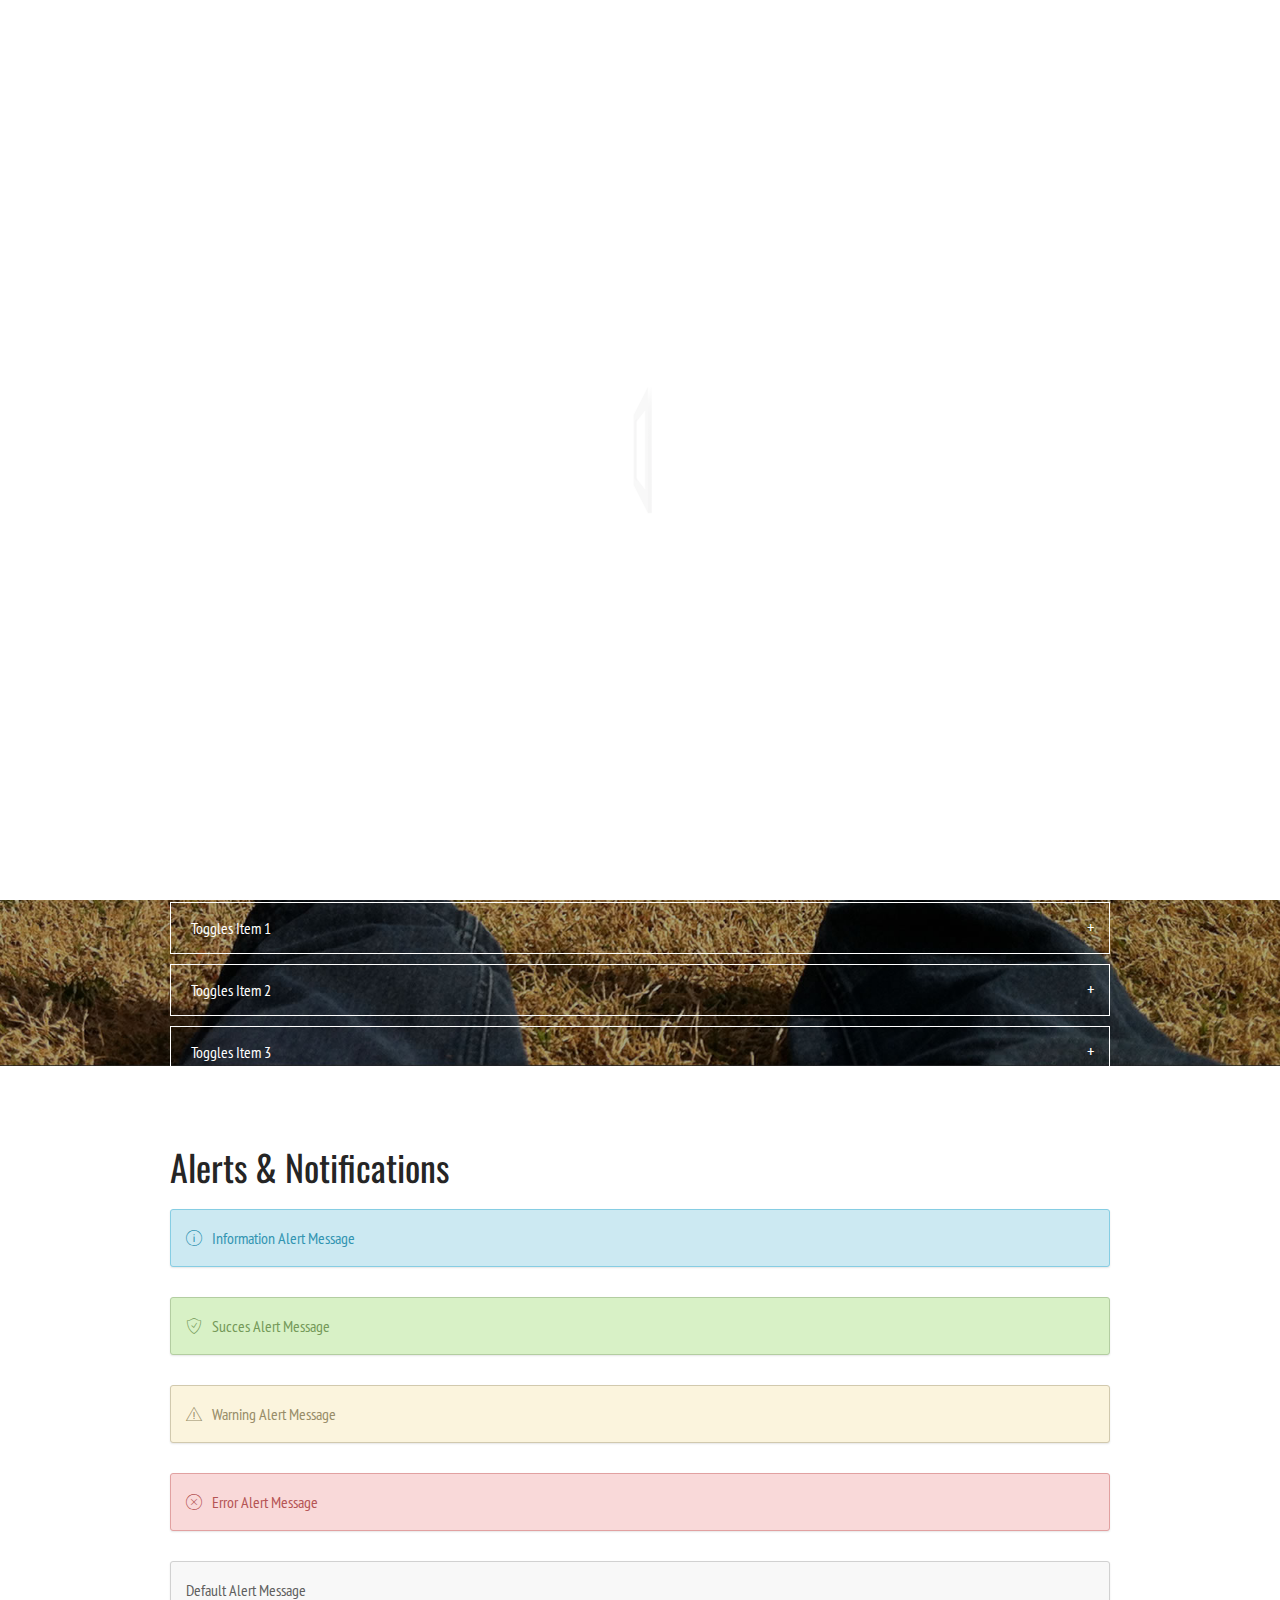
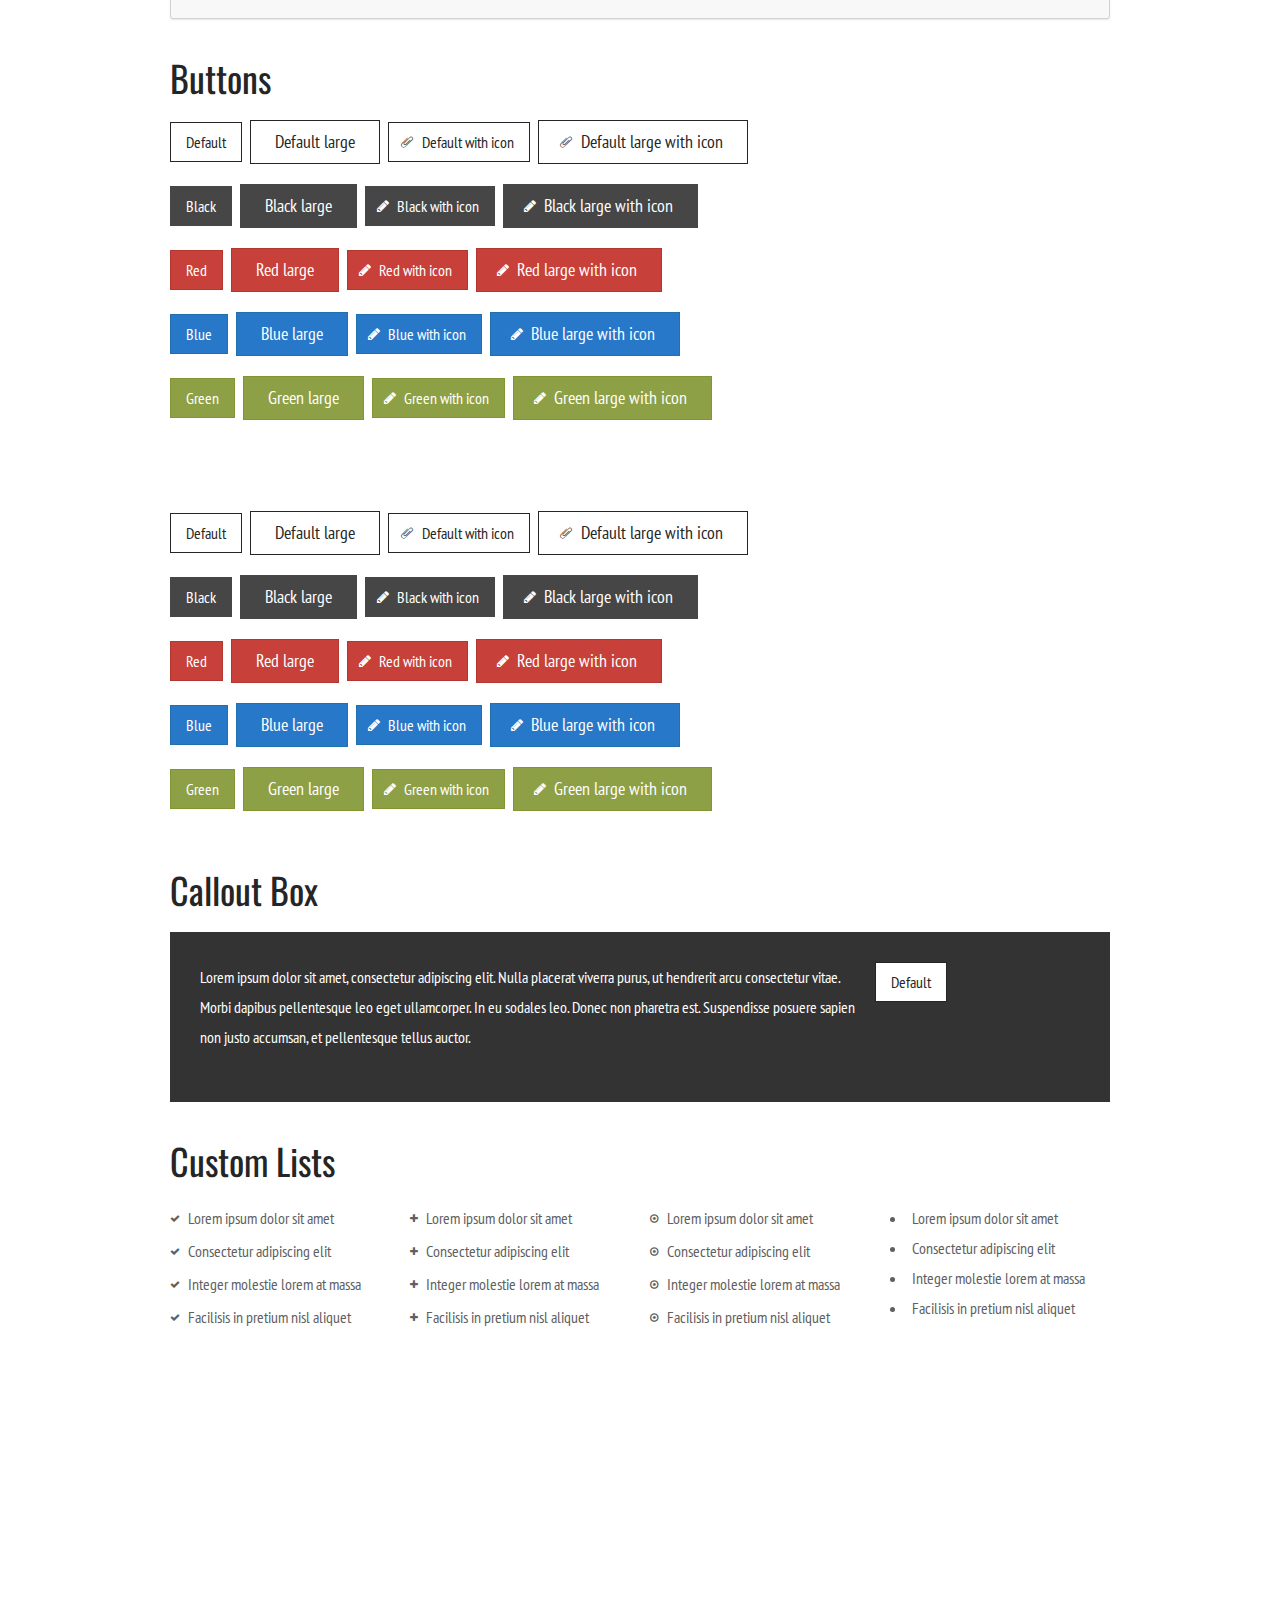
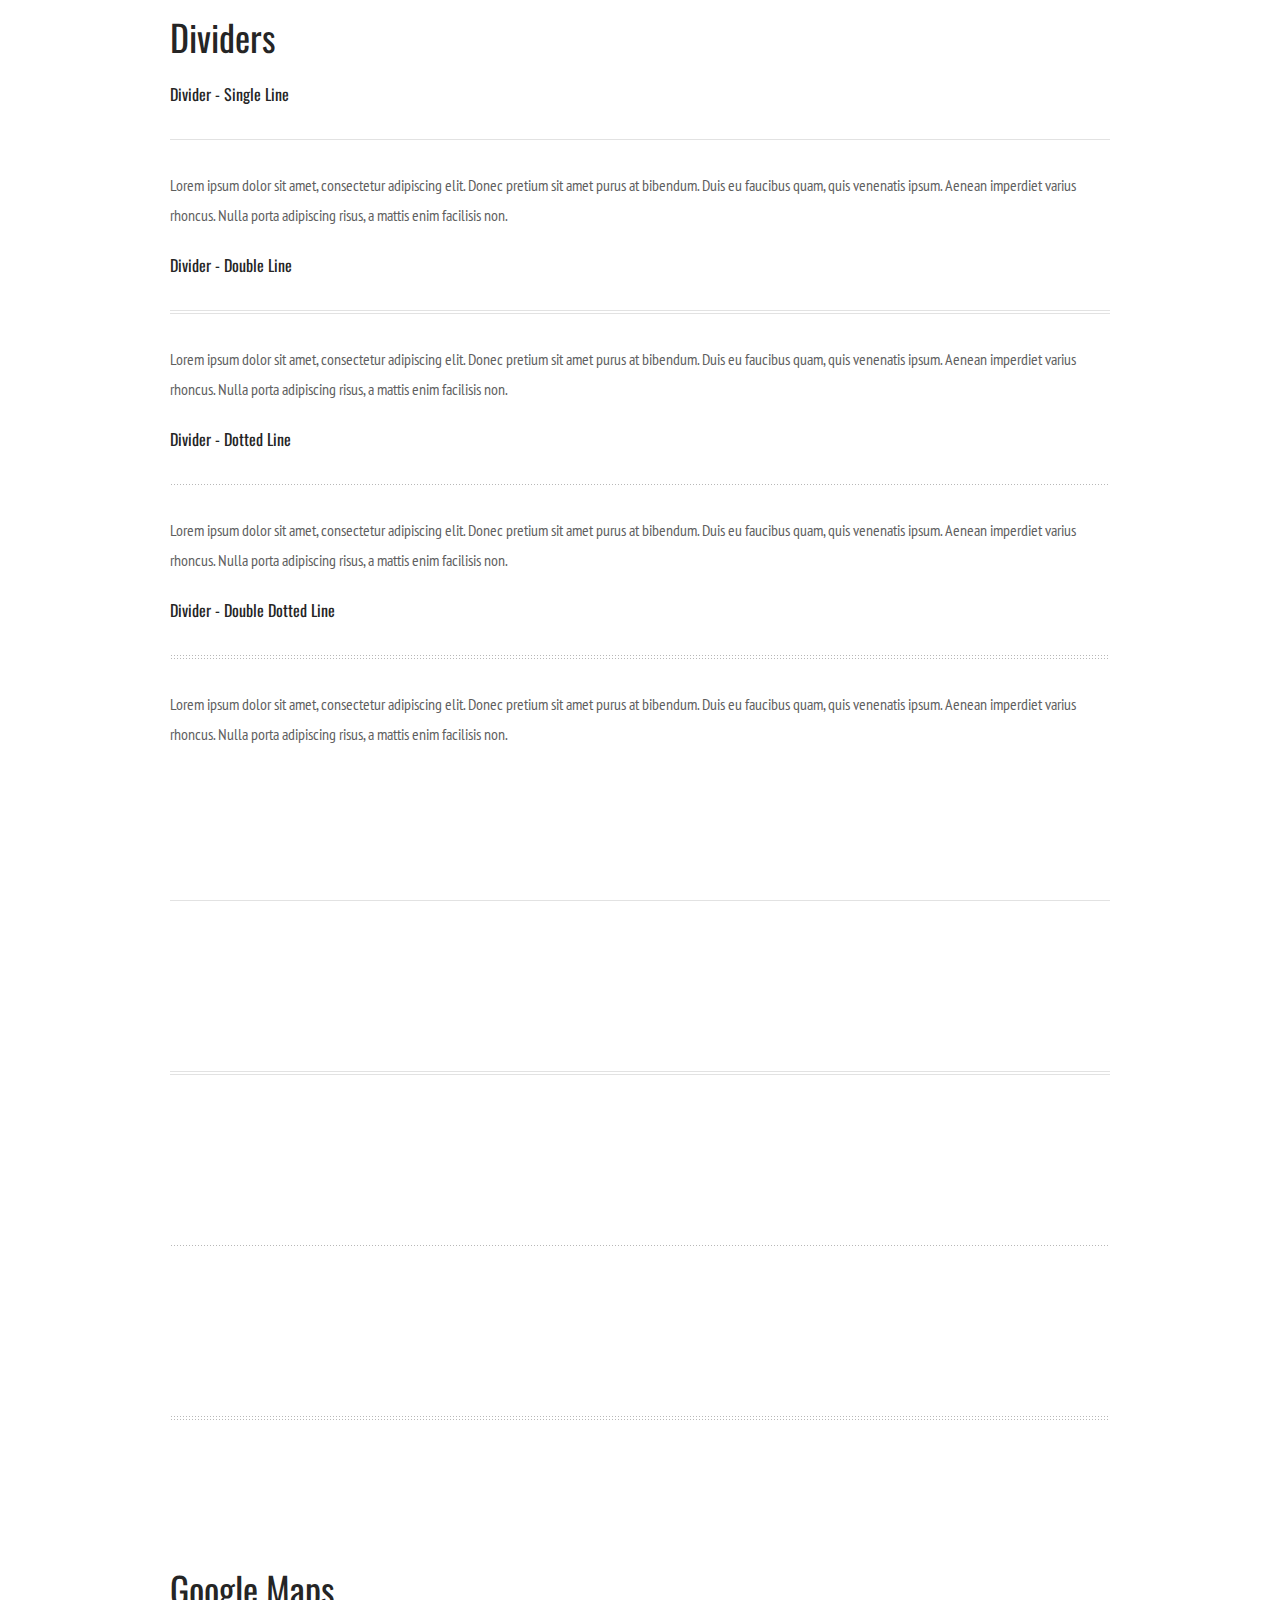
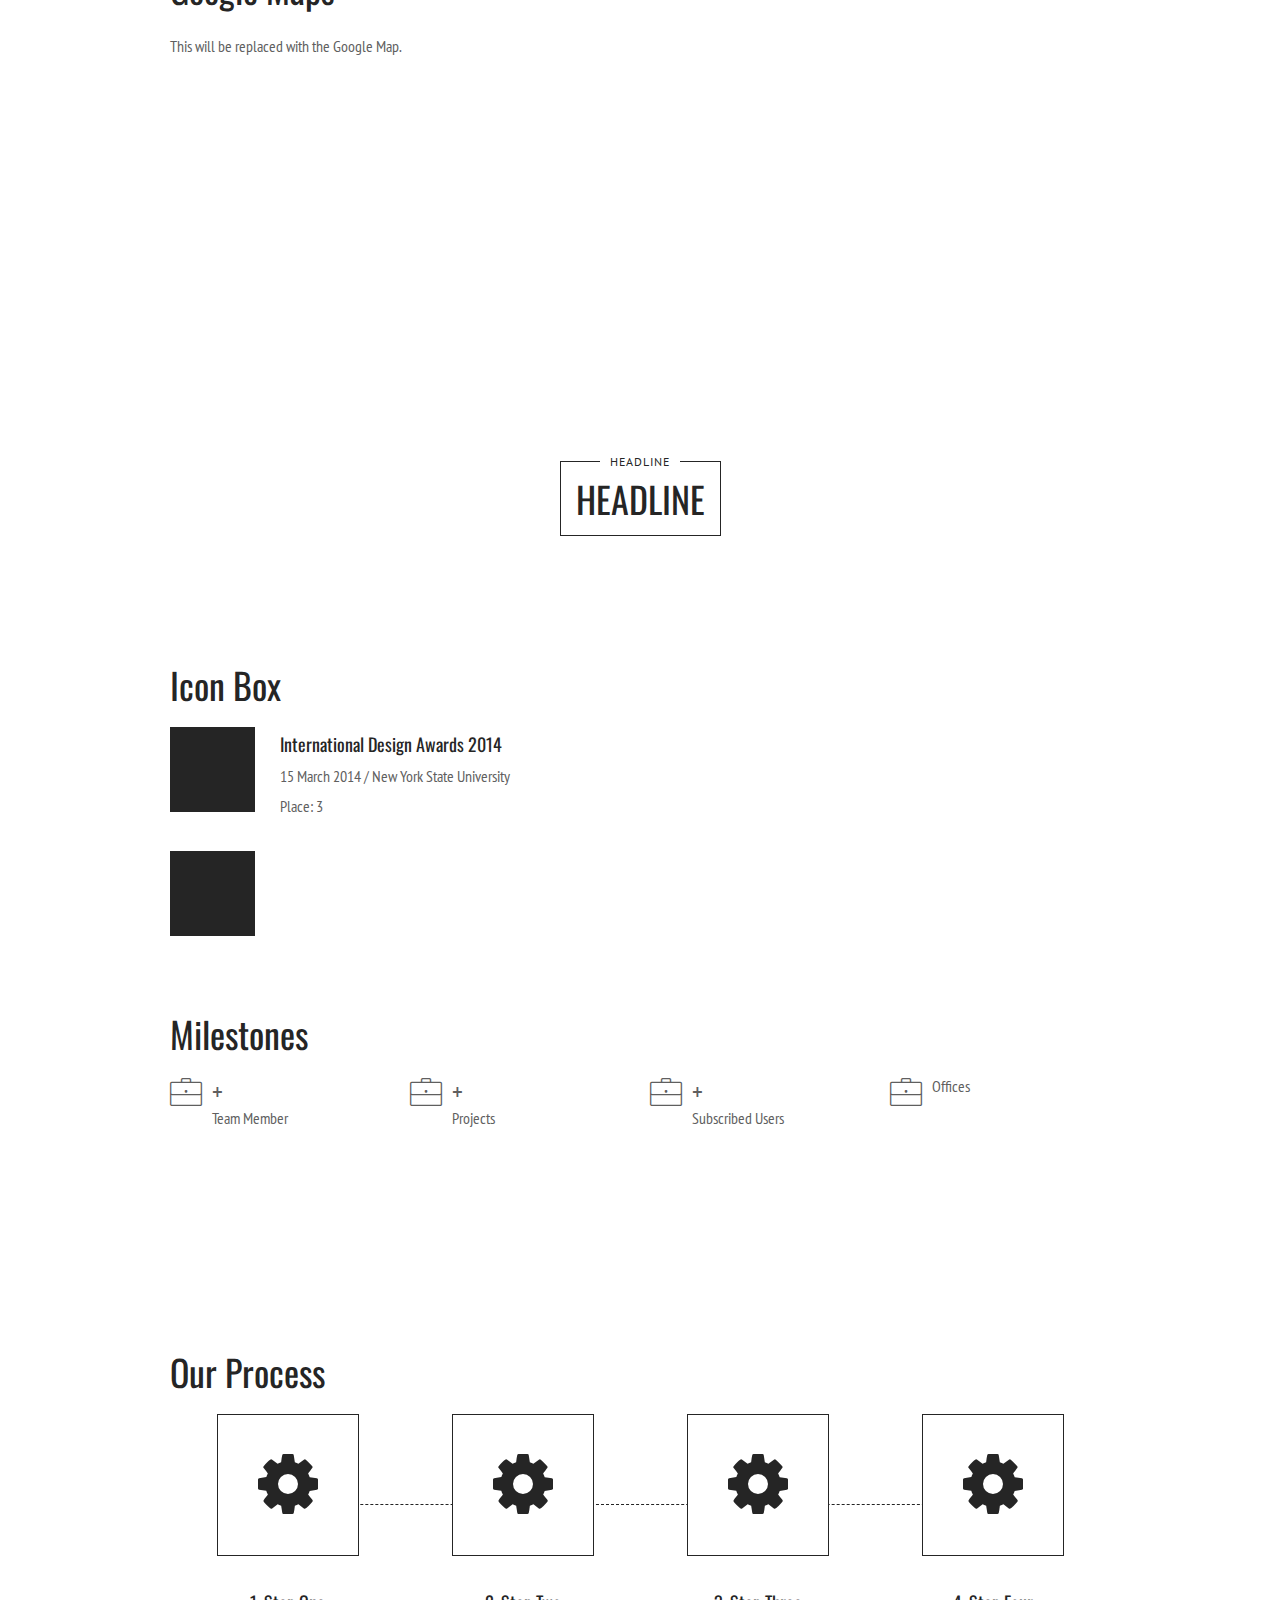
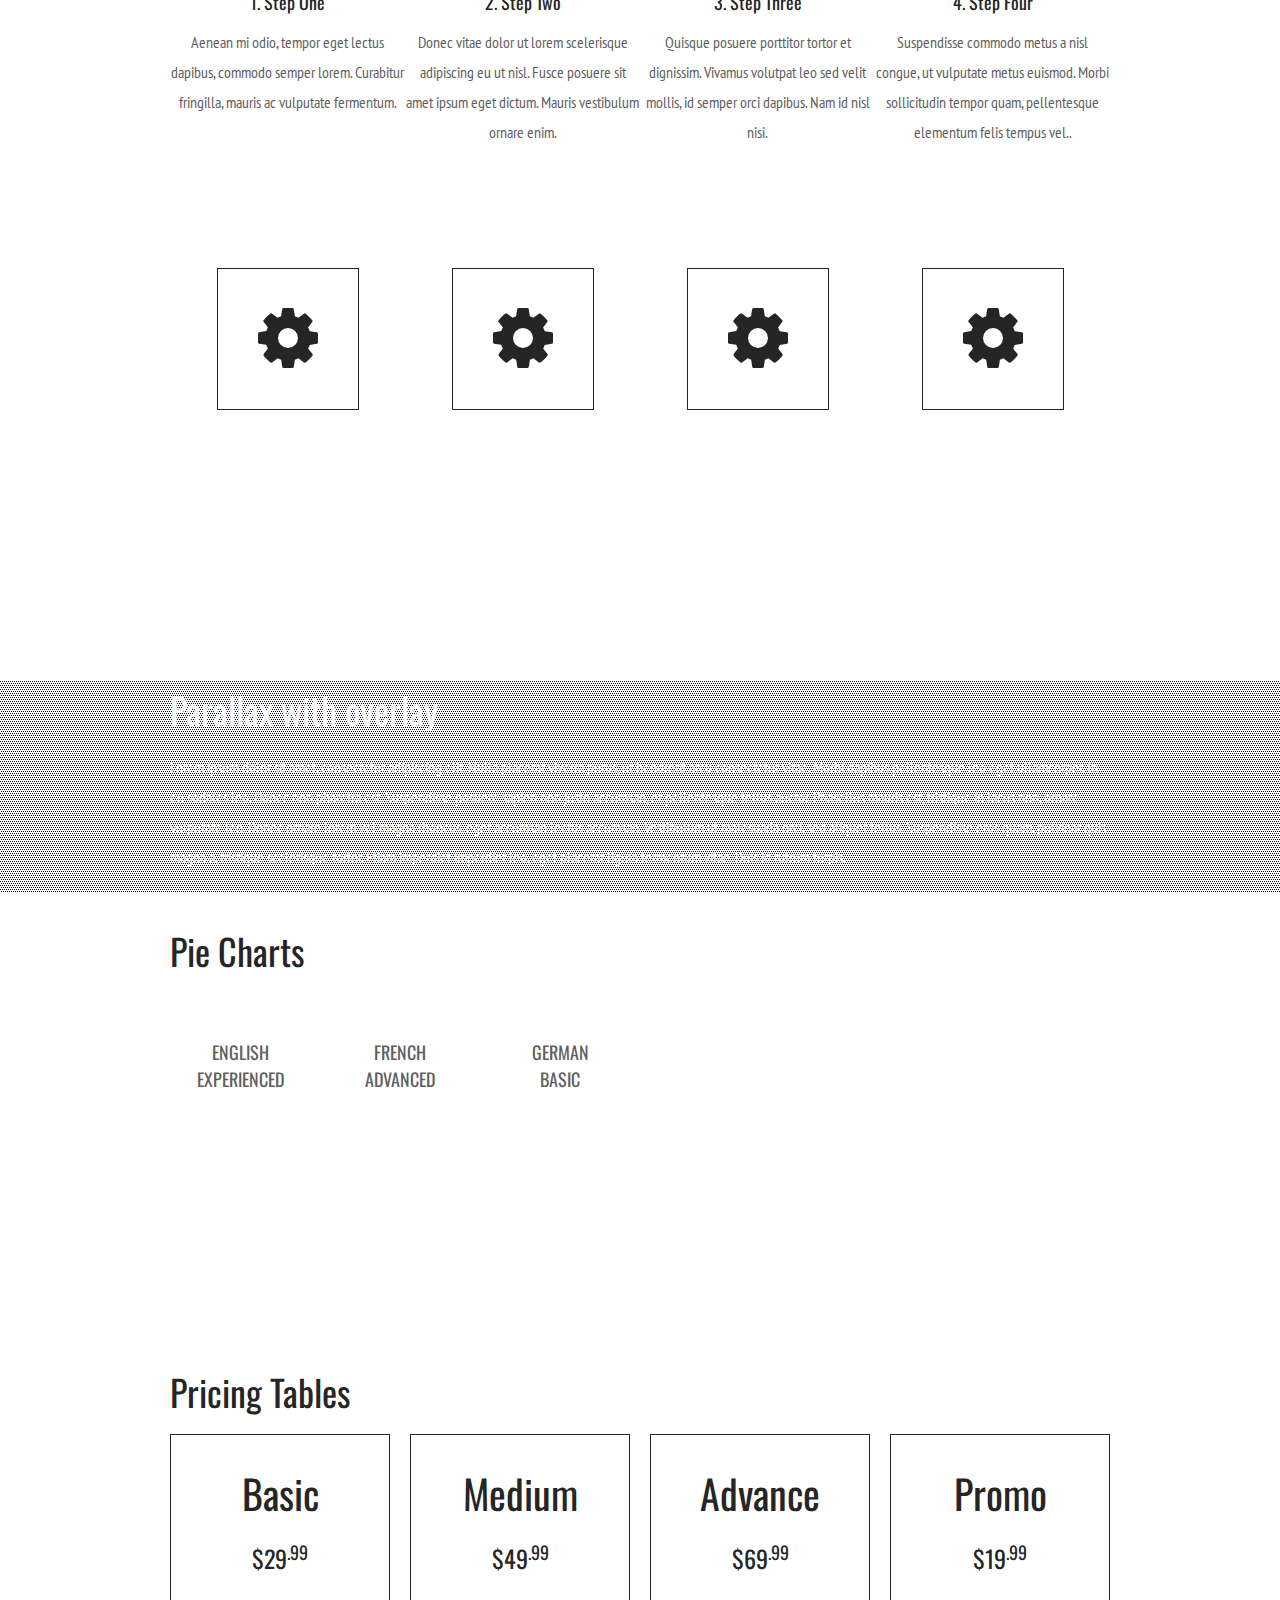
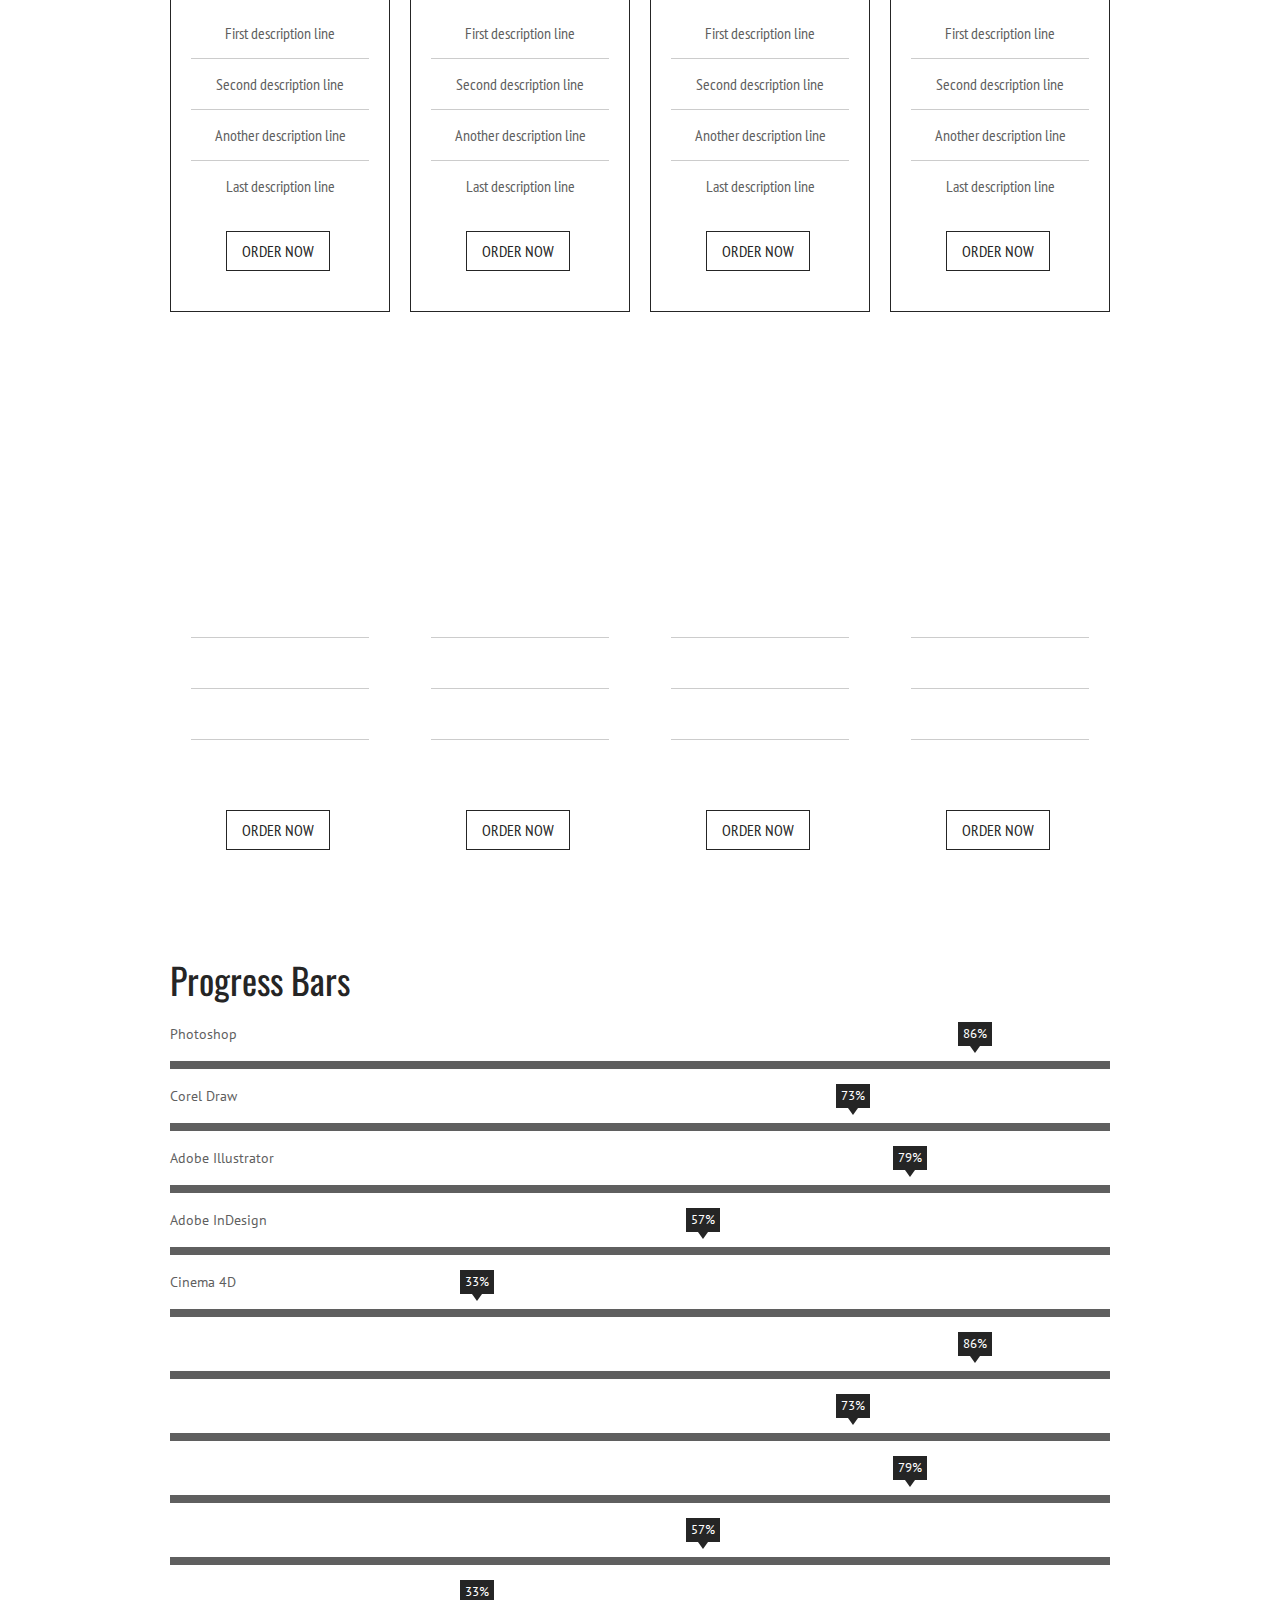
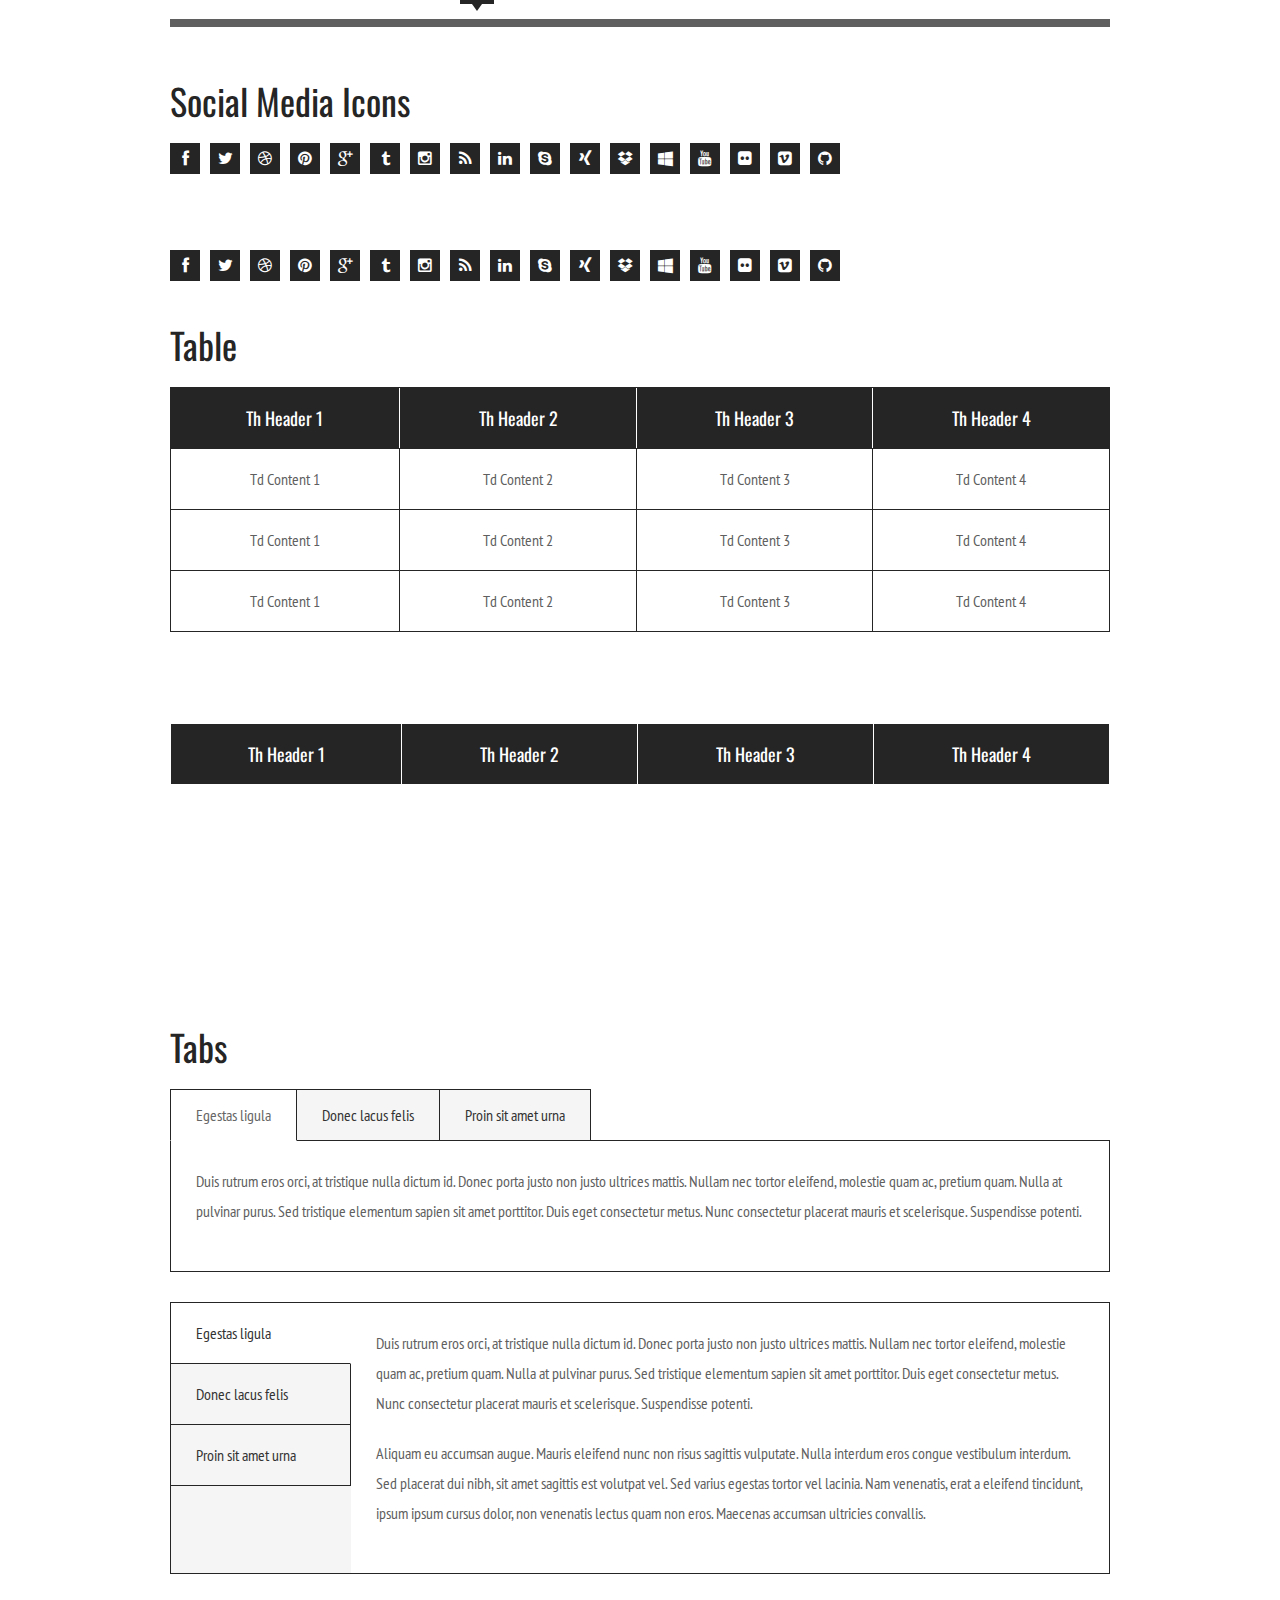
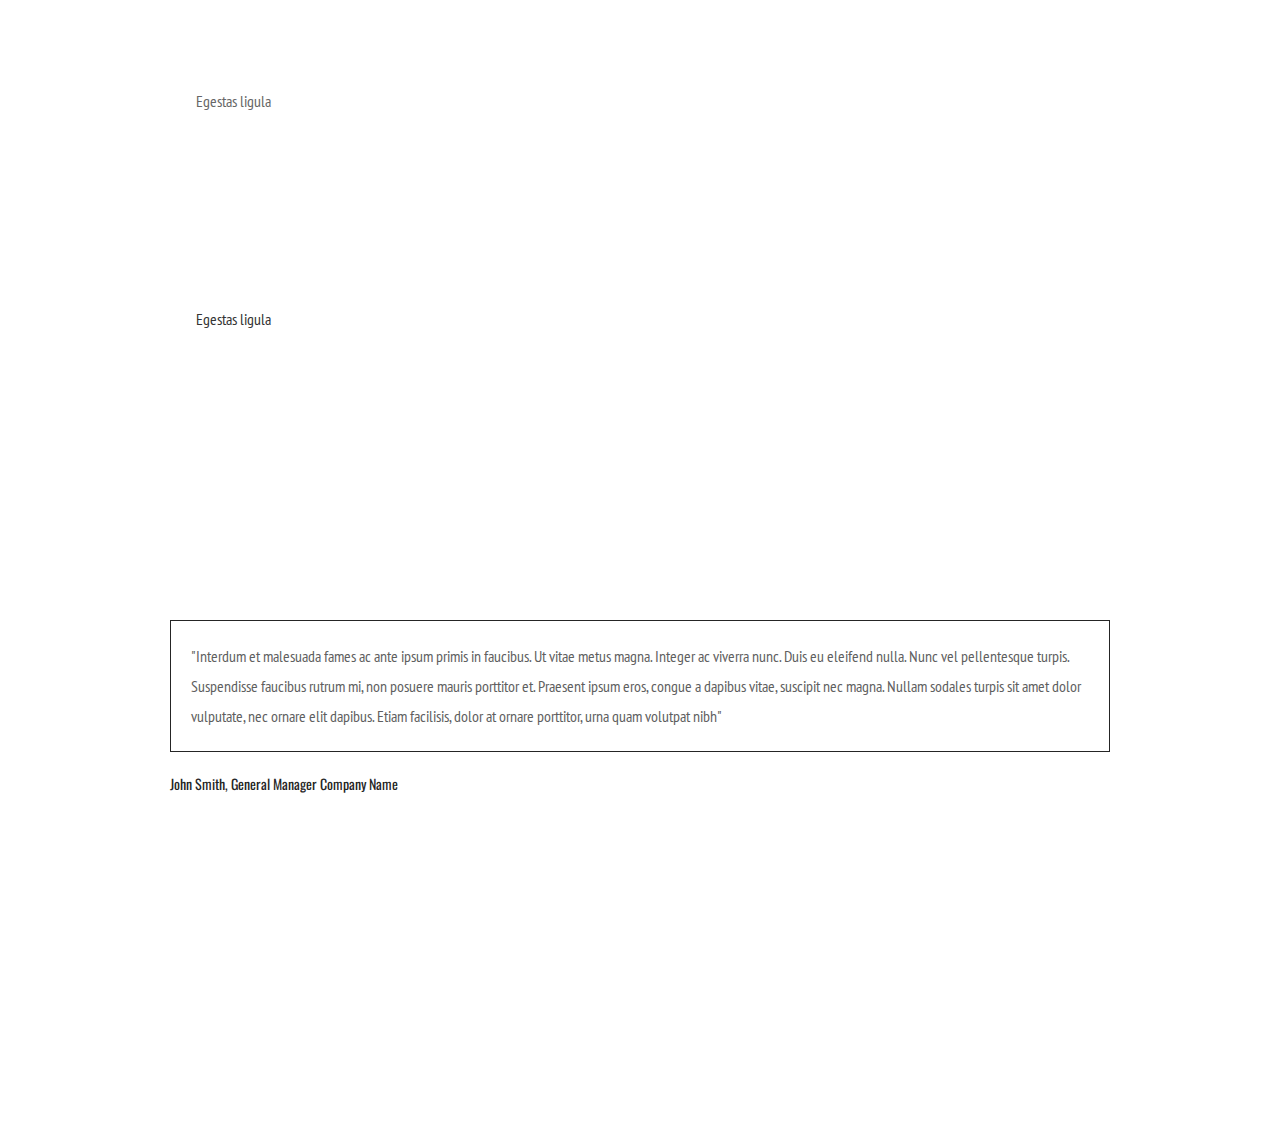
<file: elements.html>
<!DOCTYPE html>
<html class="no-js">
<head>

	<meta charset="utf-8">
    <meta name="viewport" content="width=device-width, initial-scale=1, maximum-scale=1, user-scalable=0"/> 
	<meta http-equiv="X-UA-Compatible" content="IE=edge,chrome=1,requiresActiveX=true">
    
    
	<title> John Smith :: Versus Resume </title>
	<meta name="description" content=" add description  ... ">
    
    <!-- /// Favicons ////////  -->
    <link rel="apple-touch-icon-precomposed" sizes="144x144" href="apple-touch-icon-144-precomposed.png">
    <link rel="shortcut icon" href="favicon.png">


	<!-- /// Template CSS ////////  -->
    <link rel="stylesheet" href="_layout/css/base.css">
    <link rel="stylesheet" href="_layout/css/grid.css">
    <link rel="stylesheet" href="_layout/css/elements.css">
    <link rel="stylesheet" href="_layout/css/layout.css">

	<!-- /// JS Plugins CSS ////////  -->
    <link rel="stylesheet" href="_layout/js/bxslider/jquery.bxslider.css">
    <link rel="stylesheet" href="_layout/js/magnificpopup/magnific-popup.css">
    
    <!-- /// Google Fonts ////////  -->
    <link rel="stylesheet" href="http://fonts.googleapis.com/css?family=PT+Sans:400,700">
    <link rel="stylesheet" href="http://fonts.googleapis.com/css?family=Oswald:400,300,700">
    <link rel="stylesheet" href="http://fonts.googleapis.com/css?family=PT+Sans+Narrow:400,700">
    <link rel="stylesheet" href="http://fonts.googleapis.com/css?family=Roboto:400,700">
    
    <!-- /// FontAwesome Icons 4.0.3 ////////  -->
	<link rel="stylesheet" href="_layout/css/fontawesome/font-awesome.min.css">
    
    <!-- /// Custom Icon Font ////////  -->
    <link rel="stylesheet" href="_layout/css/iconfontcustom/icon-font-custom.css">
    
    <!-- /// Cross-browser CSS3 animations ////////  -->
    <link rel="stylesheet" href="_layout/css/animate/animate.min.css">


    <!-- /// Modernizr ////////  -->
    <script src="_layout/js/modernizr-2.6.2.min.js"></script>
 
</head>
<body>
	
    <div id="pageloader">
		<div class="loader-img">
        
			<img src="_layout/images/loader.gif" alt=""> 
		
        </div><!-- end .loader-img -->
	</div><!-- end .pageloader -->
    
    <noscript>
    	<p class="javascript-required"> 
        	You seem to have Javascript disabled. 
            This website needs javascript in order to function properly.
		</p>
    </noscript>
    	
	<!--[if lte IE 8]>
        <p class="browser-update">
        	You are using an <strong>outdated</strong> browser. Please 
        	<a href="http://windows.microsoft.com/en-us/internet-explorer/download-ie">upgrade your browser</a> 
            to improve your experience.
		</p>
    <![endif]-->
 
	<div id="wrap">
	
		<div id="header">
        
		<!-- /// HEADER  //////////////////////////////////////////////////////////////////////////////////////////////////////////// -->

			

		<!-- //////////////////////////////////////////////////////////////////////////////////////////////////////////////////////// -->

		</div><!-- end #header -->
		<div id="content">
		
		<!-- /// CONTENT  /////////////////////////////////////////////////////////////////////////////////////////////////////////// -->

			<div class="row">
            	<div class="span12">
                	
                    <h1>Accordion</h1>
                    
                    <div class="accordion">
                        
                        <div class="accordion-item">
                            
                            <a class="accordion-item-toggle" href="#">Accordion Item 1</a>
                
                            <div class="accordion-item-content">
                                
                                <p>Lorem ipsum dolor sit amet, consectetur adipiscing elit. Nulla placerat viverra purus, ut hendrerit 
                                arcu consectetur vitae. Morbi dapibus pellentesque leo eget ullamcorper. In eu sodales leo. Donec non 
                                pharetra est. Suspendisse posuere sapien non justo accumsan, et pellentesque tellus auctor. Phasellus 
                                mauris est, tristique in lacus non, ornare vulputate leo. Donec ornare lorem vel magna rhoncus, eget 
                                accumsan lectus accumsan.</p>
                                
                            </div><!-- end .accordion-item-content -->
                            
                        </div><!-- end .accordion-item -->
                        <div class="accordion-item">
                            
                            <a class="accordion-item-toggle" href="#">Accordion Item 2</a>
                
                            <div class="accordion-item-content">
                                
                               <p>Sed a pretium nunc. Nam dapibus lectus vitae metus luctus venenatis. Praesent dapibus fringilla leo 
                               cursus ultricies. Morbi sit amet mi mauris. Cras dolor ipsum, facilisis elementum dapibus nec, hendrerit 
                               at mi. Donec ac pharetra nisi, at venenatis odio. Phasellus non tellus ut sem feugiat elementum ut eu 
                               libero. Cras eu leo at justo tempor ullamcorper. Maecenas ultricies varius condimentum. Etiam tempus nisl 
                               id elit eleifend malesuada. </p>
                                
                            </div><!-- end .accordion-item-content -->
                            
                        </div><!-- end .accordion-item -->
                        <div class="accordion-item">
                        
                            <a class="accordion-item-toggle" href="#">Accordion Item 3</a>
                
                            <div class="accordion-item-content">
                                
                                <p>In hac habitasse platea dictumst. Duis sagittis, urna non lobortis convallis, felis est placerat diam, 
                                non vehicula leo ligula congue ante. Aenean euismod leo id dolor rhoncus, nec eleifend augue laoreet. 
                                Ut quis nisl ac augue vulputate dictum et id nisl. Integer tincidunt pretium risus, eu semper libero 
                                cursus non. Phasellus ornare turpis diam, in aliquam enim elementum eget. Duis malesuada turpis vel magna 
                                tristique suscipit.</p>
                                
                            </div><!-- end .accordion-item -->
                            
                        </div><!-- end .accordion-item-content -->
                        
                    </div><!-- end .accordion -->
                    
                    <h1>Toggles</h1>
                    
                    <div class="toggle">
                        
                        <div class="toggle-item">
                            
                            <a class="toggle-item-toggle" href="#">Toggles Item 1</a>
                
                            <div class="toggle-item-content">
                                
                                <p>Lorem ipsum dolor sit amet, consectetur adipiscing elit. Nulla placerat viverra purus, ut hendrerit 
                                arcu consectetur vitae. Morbi dapibus pellentesque leo eget ullamcorper. In eu sodales leo. Donec non 
                                pharetra est. Suspendisse posuere sapien non justo accumsan, et pellentesque tellus auctor. Phasellus 
                                mauris est, tristique in lacus non, ornare vulputate leo. Donec ornare lorem vel magna rhoncus, eget 
                                accumsan lectus accumsan.</p>
                                
                            </div><!-- end .toggle-item-content -->
                            
                        </div><!-- end .toggle-item -->
                        <div class="toggle-item">
                            
                            <a class="toggle-item-toggle" href="#">Toggles Item 2</a>
                
                            <div class="toggle-item-content">
                                
                               <p>Sed a pretium nunc. Nam dapibus lectus vitae metus luctus venenatis. Praesent dapibus fringilla leo 
                               cursus ultricies. Morbi sit amet mi mauris. Cras dolor ipsum, facilisis elementum dapibus nec, hendrerit 
                               at mi. Donec ac pharetra nisi, at venenatis odio. Phasellus non tellus ut sem feugiat elementum ut eu 
                               libero. Cras eu leo at justo tempor ullamcorper. Maecenas ultricies varius condimentum. Etiam tempus nisl 
                               id elit eleifend malesuada. </p>
                                
                            </div><!-- end .toggle-item-content -->
                            
                        </div><!-- end .toggle-item -->
                        <div class="toggle-item">
                        
                            <a class="toggle-item-toggle" href="#">Toggles Item 3</a>
                
                            <div class="toggle-item-content">
                                
                                <p>In hac habitasse platea dictumst. Duis sagittis, urna non lobortis convallis, felis est placerat diam, 
                                non vehicula leo ligula congue ante. Aenean euismod leo id dolor rhoncus, nec eleifend augue laoreet. 
                                Ut quis nisl ac augue vulputate dictum et id nisl. Integer tincidunt pretium risus, eu semper libero 
                                cursus non. Phasellus ornare turpis diam, in aliquam enim elementum eget. Duis malesuada turpis vel magna 
                                tristique suscipit.</p>
                                
                            </div><!-- end .toggle-item -->
                            
                        </div><!-- end .toggle-item-content -->
                        
                    </div><!-- end .toggle -->
                    
                </div><!-- end .span12 -->
            </div><!-- end .row -->
            
            <div class="parallax" style="background-image:url(_content/backgrounds/1920x1280.jpg);">
            	
                <div class="row">
                    <div class="span12">
                        
                        <h1>Accordion</h1>
                        
                        <div class="accordion">
                            
                            <div class="accordion-item">
                                
                                <a class="accordion-item-toggle" href="#">Accordion Item 1</a>
                    
                                <div class="accordion-item-content">
                                    
                                    <p>Lorem ipsum dolor sit amet, consectetur adipiscing elit. Nulla placerat viverra purus, ut hendrerit 
                                    arcu consectetur vitae. Morbi dapibus pellentesque leo eget ullamcorper. In eu sodales leo. Donec non 
                                    pharetra est. Suspendisse posuere sapien non justo accumsan, et pellentesque tellus auctor. Phasellus 
                                    mauris est, tristique in lacus non, ornare vulputate leo. Donec ornare lorem vel magna rhoncus, eget 
                                    accumsan lectus accumsan.</p>
                                    
                                </div><!-- end .accordion-item-content -->
                                
                            </div><!-- end .accordion-item -->
                            <div class="accordion-item">
                                
                                <a class="accordion-item-toggle" href="#">Accordion Item 2</a>
                    
                                <div class="accordion-item-content">
                                    
                                   <p>Sed a pretium nunc. Nam dapibus lectus vitae metus luctus venenatis. Praesent dapibus fringilla leo 
                                   cursus ultricies. Morbi sit amet mi mauris. Cras dolor ipsum, facilisis elementum dapibus nec, hendrerit 
                                   at mi. Donec ac pharetra nisi, at venenatis odio. Phasellus non tellus ut sem feugiat elementum ut eu 
                                   libero. Cras eu leo at justo tempor ullamcorper. Maecenas ultricies varius condimentum. Etiam tempus nisl 
                                   id elit eleifend malesuada. </p>
                                    
                                </div><!-- end .accordion-item-content -->
                                
                            </div><!-- end .accordion-item -->
                            <div class="accordion-item">
                            
                                <a class="accordion-item-toggle" href="#">Accordion Item 3</a>
                    
                                <div class="accordion-item-content">
                                    
                                    <p>In hac habitasse platea dictumst. Duis sagittis, urna non lobortis convallis, felis est placerat diam, 
                                    non vehicula leo ligula congue ante. Aenean euismod leo id dolor rhoncus, nec eleifend augue laoreet. 
                                    Ut quis nisl ac augue vulputate dictum et id nisl. Integer tincidunt pretium risus, eu semper libero 
                                    cursus non. Phasellus ornare turpis diam, in aliquam enim elementum eget. Duis malesuada turpis vel magna 
                                    tristique suscipit.</p>
                                    
                                </div><!-- end .accordion-item -->
                                
                            </div><!-- end .accordion-item-content -->
                            
                        </div><!-- end .accordion -->
                        
                        <h1>Toggles</h1>
                        
                        <div class="toggle">
                            
                            <div class="toggle-item">
                                
                                <a class="toggle-item-toggle" href="#">Toggles Item 1</a>
                    
                                <div class="toggle-item-content">
                                    
                                    <p>Lorem ipsum dolor sit amet, consectetur adipiscing elit. Nulla placerat viverra purus, ut hendrerit 
                                    arcu consectetur vitae. Morbi dapibus pellentesque leo eget ullamcorper. In eu sodales leo. Donec non 
                                    pharetra est. Suspendisse posuere sapien non justo accumsan, et pellentesque tellus auctor. Phasellus 
                                    mauris est, tristique in lacus non, ornare vulputate leo. Donec ornare lorem vel magna rhoncus, eget 
                                    accumsan lectus accumsan.</p>
                                    
                                </div><!-- end .toggle-item-content -->
                                
                            </div><!-- end .toggle-item -->
                            <div class="toggle-item">
                                
                                <a class="toggle-item-toggle" href="#">Toggles Item 2</a>
                    
                                <div class="toggle-item-content">
                                    
                                   <p>Sed a pretium nunc. Nam dapibus lectus vitae metus luctus venenatis. Praesent dapibus fringilla leo 
                                   cursus ultricies. Morbi sit amet mi mauris. Cras dolor ipsum, facilisis elementum dapibus nec, hendrerit 
                                   at mi. Donec ac pharetra nisi, at venenatis odio. Phasellus non tellus ut sem feugiat elementum ut eu 
                                   libero. Cras eu leo at justo tempor ullamcorper. Maecenas ultricies varius condimentum. Etiam tempus nisl 
                                   id elit eleifend malesuada. </p>
                                    
                                </div><!-- end .toggle-item-content -->
                                
                            </div><!-- end .toggle-item -->
                            <div class="toggle-item">
                            
                                <a class="toggle-item-toggle" href="#">Toggles Item 3</a>
                    
                                <div class="toggle-item-content">
                                    
                                    <p>In hac habitasse platea dictumst. Duis sagittis, urna non lobortis convallis, felis est placerat diam, 
                                    non vehicula leo ligula congue ante. Aenean euismod leo id dolor rhoncus, nec eleifend augue laoreet. 
                                    Ut quis nisl ac augue vulputate dictum et id nisl. Integer tincidunt pretium risus, eu semper libero 
                                    cursus non. Phasellus ornare turpis diam, in aliquam enim elementum eget. Duis malesuada turpis vel magna 
                                    tristique suscipit.</p>
                                    
                                </div><!-- end .toggle-item -->
                                
                            </div><!-- end .toggle-item-content -->
                            
                        </div><!-- end .toggle -->
                        
                    </div><!-- end .span12 -->
                </div><!-- end .row -->
                
            </div><!-- end .parallax -->
            
            <div class="row">
            	<div class="span12">
                    
                    <h1>Alerts &amp; Notifications</h1>
                    
                    <div class="alert info">
                    	<i class="ifc-info"></i>
                        Information Alert Message
                    </div>
                    
                    <div class="alert success">
                    	<i class="ifc-security_checked"></i>
                        Succes Alert Message
                    </div>
                    
                    <div class="alert warning">
                    	<i class="ifc-error"></i>
                        Warning Alert Message
                    </div>
                    
                    <div class="alert error">
                    	<i class="ifc-close"></i>
                        Error Alert Message
                    </div>
                    
                    <div class="alert">
                    	Default Alert Message
                    </div>     
                
                </div><!-- end .span12 -->
            </div><!-- end .row -->
            
            <div class="row">
            	<div class="span12">
                	
                    <h1>Buttons</h1>
                    
                    <a class="btn" href="#">Default</a>
                    <a class="btn btn-large" href="#">Default large</a>
                    
                    <a class="btn" href="#">
                    	<i class="ifc-paper_clip"></i>
                        Default with icon
                    </a>
                    <a class="btn btn-large" href="#">
                    	<i class="ifc-paper_clip"></i>
                        Default large with icon
                    </a>
                    
                    <br>  
                        
                        <a class="btn btn-black" href="#">Black</a>
                        <a class="btn btn-large btn-black" href="#">Black large</a>
                        
                        <a class="btn btn-black" href="#">
                            <i class="fa fa-pencil"></i>
                            Black with icon
                        </a>
                        <a class="btn btn-large btn-black" href="#">
                            <i class="fa fa-pencil"></i>
                            Black large with icon
                        </a>   
                        
                        <br>
                        
                        <a class="btn btn-red" href="#">Red</a>
                        <a class="btn btn-large btn-red" href="#">Red large</a>
                        
                        <a class="btn btn-red" href="#">
                            <i class="fa fa-pencil"></i>
                            Red with icon
                        </a>
                        <a class="btn btn-large btn-red" href="#">
                            <i class="fa fa-pencil"></i>
                            Red large with icon
                        </a>    
                        
                        <br>
                        
                        <a class="btn btn-blue" href="#">Blue</a>
                        <a class="btn btn-large btn-blue" href="#">Blue large</a>
                        
                        <a class="btn btn-blue" href="#">
                            <i class="fa fa-pencil"></i>
                            Blue with icon
                        </a>
                        <a class="btn btn-large btn-blue" href="#">
                            <i class="fa fa-pencil"></i>
                            Blue large with icon
                        </a> 
                        
                        <br>
                        
                        <a class="btn btn-green" href="#">Green</a>
                        <a class="btn btn-large btn-green" href="#">Green large</a>
                        
                        <a class="btn btn-green" href="#">
                            <i class="fa fa-pencil"></i>
                            Green with icon
                        </a>
                        <a class="btn btn-large btn-green" href="#">
                            <i class="fa fa-pencil"></i>
                            Green large with icon
                        </a>
                    
                </div><!-- end .span12 -->
            </div><!-- end .row -->
            
            <div class="parallax" style="background-image:url(_content/backgrounds/1920x1280.jpg);">
            	
                <div class="row">
                    <div class="span12">
                        
                        <h1>Buttons</h1>
                        
                        <a class="btn" href="#">Default</a>
                        <a class="btn btn-large" href="#">Default large</a>
                        
                        <a class="btn" href="#">
                            <i class="ifc-paper_clip"></i>
                            Default with icon
                        </a>
                        <a class="btn btn-large" href="#">
                            <i class="ifc-paper_clip"></i>
                            Default large with icon
                        </a>
                        
                        <br>  
                        
                        <a class="btn btn-black" href="#">Black</a>
                        <a class="btn btn-large btn-black" href="#">Black large</a>
                        
                        <a class="btn btn-black" href="#">
                            <i class="fa fa-pencil"></i>
                            Black with icon
                        </a>
                        <a class="btn btn-large btn-black" href="#">
                            <i class="fa fa-pencil"></i>
                            Black large with icon
                        </a>   
                        
                        <br>
                        
                        <a class="btn btn-red" href="#">Red</a>
                        <a class="btn btn-large btn-red" href="#">Red large</a>
                        
                        <a class="btn btn-red" href="#">
                            <i class="fa fa-pencil"></i>
                            Red with icon
                        </a>
                        <a class="btn btn-large btn-red" href="#">
                            <i class="fa fa-pencil"></i>
                            Red large with icon
                        </a>    
                        
                        <br>
                        
                        <a class="btn btn-blue" href="#">Blue</a>
                        <a class="btn btn-large btn-blue" href="#">Blue large</a>
                        
                        <a class="btn btn-blue" href="#">
                            <i class="fa fa-pencil"></i>
                            Blue with icon
                        </a>
                        <a class="btn btn-large btn-blue" href="#">
                            <i class="fa fa-pencil"></i>
                            Blue large with icon
                        </a> 
                        
                        <br>
                        
                        <a class="btn btn-green" href="#">Green</a>
                        <a class="btn btn-large btn-green" href="#">Green large</a>
                        
                        <a class="btn btn-green" href="#">
                            <i class="fa fa-pencil"></i>
                            Green with icon
                        </a>
                        <a class="btn btn-large btn-green" href="#">
                            <i class="fa fa-pencil"></i>
                            Green large with icon
                        </a>
                        
                    </div><!-- end .span12 -->
                </div><!-- end .row -->
                
            </div><!-- end .parallax -->
            
            <div class="row">
            	<div class="span12">
                
                	<h1>Callout Box</h1>
                	
                    <div class="callout-box">
                    	
                        <div class="row">
                        	<div class="span9">
                            	
                                <p>Lorem ipsum dolor sit amet, consectetur adipiscing elit. Nulla placerat viverra purus, ut hendrerit 
                                arcu consectetur vitae. Morbi dapibus pellentesque leo eget ullamcorper. In eu sodales leo. Donec non 
                                pharetra est. Suspendisse posuere sapien non justo accumsan, et pellentesque tellus auctor.</p>
                                
                            </div><!-- end .span9 -->
                            <div class="span3">
                            	
                                <a class="btn" href="#">Default</a>
                                
                            </div><!-- end .span3 -->
                        </div><!-- end .row -->
                        
                    </div><!-- end .callout-box -->
                    
                </div><!-- end .span12 -->
            </div><!-- end .row -->
            
            <div class="row">
            	<div class="span12">
                	
                    <h1>Custom Lists</h1>
                    
                </div><!-- end .span12 -->
            </div><!-- end .row -->
            
            <div class="row">
            	<div class="span3">
                    
                    <ul class="check">
                      <li>Lorem ipsum dolor sit amet</li>
                      <li>Consectetur adipiscing elit</li>
                      <li>Integer molestie lorem at massa</li>
                      <li>Facilisis in pretium nisl aliquet</li>
                    </ul>
                    
                </div><!-- end .span3 -->
                <div class="span3">
                
                    <ul class="plus">
                      <li>Lorem ipsum dolor sit amet</li>
                      <li>Consectetur adipiscing elit</li>
                      <li>Integer molestie lorem at massa</li>
                      <li>Facilisis in pretium nisl aliquet</li>
                    </ul>
                
                </div><!-- end .span3 -->
                <div class="span3">
                
                    <ul class="pin">
                      <li>Lorem ipsum dolor sit amet</li>
                      <li>Consectetur adipiscing elit</li>
                      <li>Integer molestie lorem at massa</li>
                      <li>Facilisis in pretium nisl aliquet</li>
                    </ul>
                    
                </div><!-- end .span3 -->
                <div class="span3">
                
                    <ul class="arrow">
                      <li>Lorem ipsum dolor sit amet</li>
                      <li>Consectetur adipiscing elit</li>
                      <li>Integer molestie lorem at massa</li>
                      <li>Facilisis in pretium nisl aliquet</li>
                    </ul>  
                    
                </div><!-- end .span3 -->
            </div><!-- end .row -->
            
            <div class="parallax" style="background-image:url(_content/backgrounds/1920x1280.jpg);">
            	
                <div class="row">
                    <div class="span12">
                        
                        <h1>Custom Lists</h1>
                        
                    </div><!-- end .span12 -->
                </div><!-- end .row -->
                
                <div class="row">
                    <div class="span3">
                        
                        <ul class="check">
                          <li>Lorem ipsum dolor sit amet</li>
                          <li>Consectetur adipiscing elit</li>
                          <li>Integer molestie lorem at massa</li>
                          <li>Facilisis in pretium nisl aliquet</li>
                        </ul>
                        
                    </div><!-- end .span3 -->
                    <div class="span3">
                    
                        <ul class="plus">
                          <li>Lorem ipsum dolor sit amet</li>
                          <li>Consectetur adipiscing elit</li>
                          <li>Integer molestie lorem at massa</li>
                          <li>Facilisis in pretium nisl aliquet</li>
                        </ul>
                    
                    </div><!-- end .span3 -->
                    <div class="span3">
                    
                        <ul class="pin">
                          <li>Lorem ipsum dolor sit amet</li>
                          <li>Consectetur adipiscing elit</li>
                          <li>Integer molestie lorem at massa</li>
                          <li>Facilisis in pretium nisl aliquet</li>
                        </ul>
                        
                    </div><!-- end .span3 -->
                    <div class="span3">
                    
                        <ul class="arrow">
                          <li>Lorem ipsum dolor sit amet</li>
                          <li>Consectetur adipiscing elit</li>
                          <li>Integer molestie lorem at massa</li>
                          <li>Facilisis in pretium nisl aliquet</li>
                        </ul>  
                        
                    </div><!-- end .span3 -->
                </div><!-- end .row -->
                
            </div><!-- end .parallax -->
            
            <div class="row">
            	<div class="span12">	
					
                    <h1>Dividers</h1>
                    
				</div><!-- end .span12 -->
			</div><!-- end .row -->

			
			<div class="row">
            	<div class="span12">
                
                	<h4>Divider - Single Line</h4>
                
                	<div class="divider single-line"></div>
                
                	<p>Lorem ipsum dolor sit amet, consectetur adipiscing elit. Donec pretium sit amet purus at bibendum. 
                    Duis eu faucibus quam, quis venenatis ipsum. Aenean imperdiet varius rhoncus. Nulla porta adipiscing risus, 
                    a mattis enim facilisis non.</p>
                     
                    <h4>Divider - Double Line</h4>
                
                	<div class="divider double-line"></div>
                
                	<p>Lorem ipsum dolor sit amet, consectetur adipiscing elit. Donec pretium sit amet purus at bibendum. 
                    Duis eu faucibus quam, quis venenatis ipsum. Aenean imperdiet varius rhoncus. Nulla porta adipiscing risus, 
                    a mattis enim facilisis non.</p>
                     
                    <h4>Divider - Dotted Line</h4>
                
                	<div class="divider single-dotted"></div>
                
                	<p>Lorem ipsum dolor sit amet, consectetur adipiscing elit. Donec pretium sit amet purus at bibendum. 
                    Duis eu faucibus quam, quis venenatis ipsum. Aenean imperdiet varius rhoncus. Nulla porta adipiscing risus, 
                    a mattis enim facilisis non.</p>
                     
                    <h4>Divider - Double Dotted Line</h4>
                
                	<div class="divider double-dotted"></div>	
                
                	<p>Lorem ipsum dolor sit amet, consectetur adipiscing elit. Donec pretium sit amet purus at bibendum. 
                    Duis eu faucibus quam, quis venenatis ipsum. Aenean imperdiet varius rhoncus. Nulla porta adipiscing risus, 
                    a mattis enim facilisis non.</p>

                
                </div><!-- end .span12 -->
            </div><!-- end .row -->
            
            <div class="parallax" style="background-image:url(_content/backgrounds/1920x1280.jpg);">
            	
                <div class="row">
                    <div class="span12">	
                        
                        <h1>Dividers</h1>
                        
                    </div><!-- end .span12 -->
                </div><!-- end .row -->
    
                
                <div class="row">
                    <div class="span12">
                    
                        <h4>Divider - Single Line</h4>
                    
                        <div class="divider single-line"></div>
                    
                        <p>Lorem ipsum dolor sit amet, consectetur adipiscing elit. Donec pretium sit amet purus at bibendum. 
                        Duis eu faucibus quam, quis venenatis ipsum. Aenean imperdiet varius rhoncus. Nulla porta adipiscing risus, 
                        a mattis enim facilisis non.</p>
                         
                        <h4>Divider - Double Line</h4>
                    
                        <div class="divider double-line"></div>
                    
                        <p>Lorem ipsum dolor sit amet, consectetur adipiscing elit. Donec pretium sit amet purus at bibendum. 
                        Duis eu faucibus quam, quis venenatis ipsum. Aenean imperdiet varius rhoncus. Nulla porta adipiscing risus, 
                        a mattis enim facilisis non.</p>
                         
                        <h4>Divider - Dotted Line</h4>
                    
                        <div class="divider single-dotted"></div>
                    
                        <p>Lorem ipsum dolor sit amet, consectetur adipiscing elit. Donec pretium sit amet purus at bibendum. 
                        Duis eu faucibus quam, quis venenatis ipsum. Aenean imperdiet varius rhoncus. Nulla porta adipiscing risus, 
                        a mattis enim facilisis non.</p>
                         
                        <h4>Divider - Double Dotted Line</h4>
                    
                        <div class="divider double-dotted"></div>	
                    
                        <p>Lorem ipsum dolor sit amet, consectetur adipiscing elit. Donec pretium sit amet purus at bibendum. 
                        Duis eu faucibus quam, quis venenatis ipsum. Aenean imperdiet varius rhoncus. Nulla porta adipiscing risus, 
                        a mattis enim facilisis non.</p>
    
                    
                    </div><!-- end .span12 -->
                </div><!-- end .row -->
                
            </div><!-- end .parallax -->
            
            <div class="row">
                <div class="span12">
                
                	<h1>Google Maps</h1>
                    
                    <div class="google-map map" 
                        data-zoom="15" 
                        data-address="Empire State Building, 5th Avenue, New York, Statele Unite ale Americii" 
                        data-caption="Office location 1" >
                        <p>This will be replaced with the Google Map.</p>
                    </div>
                    
                </div><!-- end .span12 -->
            </div><!-- end .row -->
            
            <div class="row">
                <div class="span12 text-center">
                    
                    <div class="headline">
                        
                        <p><span>Headline</span></p>
                        <h1>Headline</h1>
                        
                    </div><!-- end .headline -->
                    
                </div><!-- end .span12 -->
            </div><!-- end .row -->        
            
            <div class="row">
                <div class="span6">
                	
                    <h1>Icon Box</h1>
                    
                    <div class="icon-box-1">
                        
                        <i class="ifc-military_medal"></i>
  
                        <div class="icon-box-content">
                        
                            <h3>International Design Awards 2014</h3>
                            
                            <p>
                                15 March 2014 / New York State University<br>
                                Place: 3 
                            </p>
                        
                        </div><!-- end .icon-box-content -->
                        
                    </div><!-- end .icon-box-1 -->
                    
                </div><!-- end .span6 -->
            </div><!-- end .row -->
            
            <div class="parallax" style="background-image:url(_content/backgrounds/1920x1280.jpg);">
            	
                <div class="row">
                    <div class="span6">
                        
                        <div class="icon-box-1">
                        
                            <i class="ifc-military_medal"></i>
      
                            <div class="icon-box-content">
                            
                                <h3>International Design Awards 2014</h3>
                                
                                <p>
                                	15 March 2014 / New York State University<br>
									Place: 3 
                                </p>
                            
                            </div><!-- end .icon-box-content -->
                            
                        </div><!-- end .icon-box-1 -->
                        
                    </div><!-- end .span6 -->
                </div><!-- end .row -->
                
            </div><!-- end .parallax -->                        
            
            <div class="row">
            	<div class="span12">
                	
                    <h1>Milestones</h1>
                    
                </div><!-- end .span12 -->
            </div><!-- end. row -->
            
            <div class="row">
                <div class="span3">
                    
                    <div class="milestone">
                   
                        <i class="ifc-briefcase"></i>
                        
                        <div class="milestone-content">
                            <span class="milestone-value" data-stop="292" data-speed="2000"></span>
                            <span>+</span>
                            <div class="milestone-description">Team Member</div>
                        </div>
                       
                    </div><!-- end .milestone -->
                    
                </div><!-- end .span3 -->
                <div class="span3">
                    
                    <div class="milestone">
                   
                        <i class="ifc-briefcase"></i>
                        
                        <div class="milestone-content">
                            <span class="milestone-value" data-stop="844" data-speed="2000"></span>
                            <span>+</span>
                            <div class="milestone-description">Projects</div>
                        </div>
                       
                    </div><!-- end .milestone -->
                    
                </div><!-- end .span3 -->
                <div class="span3">
                    
                    <div class="milestone">
                   
                        <i class="ifc-briefcase"></i>
                        
                        <div class="milestone-content">
                            <span class="milestone-value" data-stop="1385" data-speed="2000"></span>
                            <span>+</span>
                            <div class="milestone-description">Subscribed Users</div>
                        </div>
                       
                    </div><!-- end .milestone -->
                    
                </div><!-- end .span3 -->
                <div class="span3">
                    
                    <div class="milestone">
                   
                        <i class="ifc-briefcase"></i>
                        
                        <div class="milestone-content">
                            <span class="milestone-value" data-stop="6" data-speed="2000"></span>
                            <div class="milestone-description">Offices</div>
                        </div>
                       
                    </div><!-- end .milestone -->
                    
                </div><!-- end .span3 -->
            </div><!-- end .row -->
            
            <div class="parallax" style="background-image:url(_content/backgrounds/1920x1280.jpg);">
            	
                <div class="row">
                    <div class="span12">
                        
                        <h1>Milestones</h1>
                        
                    </div><!-- end .span12 -->
                </div><!-- end. row -->
                
                <div class="row">
                    <div class="span3">
                        
                        <div class="milestone">
                       
                            <i class="ifc-briefcase"></i>
                            
                            <div class="milestone-content">
                                <span class="milestone-value" data-stop="292" data-speed="2000"></span>
                                <span>+</span>
                                <div class="milestone-description">Team Member</div>
                            </div>
                           
                        </div><!-- end .milestone -->
                        
                    </div><!-- end .span3 -->
                    <div class="span3">
                        
                        <div class="milestone">
                       
                            <i class="ifc-briefcase"></i>
                            
                            <div class="milestone-content">
                                <span class="milestone-value" data-stop="844" data-speed="2000"></span>
                                <span>+</span>
                                <div class="milestone-description">Projects</div>
                            </div>
                           
                        </div><!-- end .milestone -->
                        
                    </div><!-- end .span3 -->
                    <div class="span3">
                        
                        <div class="milestone">
                       
                            <i class="ifc-briefcase"></i>
                            
                            <div class="milestone-content">
                                <span class="milestone-value" data-stop="1385" data-speed="2000"></span>
                                <span>+</span>
                                <div class="milestone-description">Subscribed Users</div>
                            </div>
                           
                        </div><!-- end .milestone -->
                        
                    </div><!-- end .span3 -->
                    <div class="span3">
                        
                        <div class="milestone">
                       
                            <i class="ifc-briefcase"></i>
                            
                            <div class="milestone-content">
                                <span class="milestone-value" data-stop="6" data-speed="2000"></span>
                                <div class="milestone-description">Offices</div>
                            </div>
                           
                        </div><!-- end .milestone -->
                        
                    </div><!-- end .span3 -->
                </div><!-- end .row -->
                
            </div><!-- end .parallax -->

            <div class="row">
            	<div class="span12">
					
                    <h1>Our Process</h1>
                    
				</div><!-- end .span12 -->
			</div><!-- end .row -->

			<div class="row">
                <div class="span12">
                
                    <div class="process-builder four-items">
                    
                        <ul class="fixed">
                            <li>
                            
                                <span>
                                	<i class="fa fa-gear"></i>
                                </span>
                                
                                <div class="process-description">
                                    <h3>1. Step One</h3>
                                    <p>Aenean mi odio, tempor eget lectus dapibus, commodo semper lorem. 
                                     Curabitur fringilla, mauris ac vulputate fermentum.</p>
                                </div><!-- end .process-description -->
                                
                            </li>
                            <li>
                            
                                <span>
                                	<i class="fa fa-gear"></i>
                                </span>
                                
                                <div class="process-description">
                                    <h3>2. Step Two</h3>
                                    <p>Donec vitae dolor ut lorem scelerisque adipiscing eu ut nisl. 
                                     Fusce posuere sit amet ipsum eget dictum. Mauris vestibulum ornare enim.</p>
                                </div><!-- end .process-description -->
                                
                            </li>
                            <li>
                            
                                <span>
                                	<i class="fa fa-gear"></i>
                                </span>
                                
                                <div class="process-description">
                                    <h3>3. Step Three</h3>
                                    <p>Quisque posuere porttitor tortor et dignissim. Vivamus volutpat leo sed
                                     velit mollis, id semper orci dapibus. Nam id nisl nisi.</p>
                                </div><!-- end .process-description -->
                                
                            </li>
                            <li>
                            
                                <span>
                                	<i class="fa fa-gear"></i>
                                </span>
                                
                                <div class="process-description">
                                    <h3>4. Step Four</h3>
                                    <p> Suspendisse commodo metus a nisl congue, ut vulputate metus euismod. 
                                     Morbi sollicitudin tempor quam, pellentesque elementum felis tempus vel..</p>
                                </div><!-- end .process-description -->
                                
                            </li>
                        </ul>
                    
                    </div><!-- end .process-builder -->
                
                </div><!-- end.span12 -->
            </div><!-- end .row -->
            
            <div class="parallax" style="background-image:url(_content/backgrounds/1920x1280.jpg);">
            	
                <div class="row">
                    <div class="span12">
                        
                        <h1>Our Process</h1>
                        
                    </div><!-- end .span12 -->
                </div><!-- end .row -->
    
                <div class="row">
                    <div class="span12">
                    
                        <div class="process-builder four-items">
                        
                            <ul class="fixed">
                                <li>
                                
                                    <span>
                                        <i class="fa fa-gear"></i>
                                    </span>
                                    
                                    <div class="process-description">
                                        <h3>1. Step One</h3>
                                        <p>Aenean mi odio, tempor eget lectus dapibus, commodo semper lorem. 
                                         Curabitur fringilla, mauris ac vulputate fermentum.</p>
                                    </div><!-- end .process-description -->
                                    
                                </li>
                                <li>
                                
                                    <span>
                                        <i class="fa fa-gear"></i>
                                    </span>
                                    
                                    <div class="process-description">
                                        <h3>2. Step Two</h3>
                                        <p>Donec vitae dolor ut lorem scelerisque adipiscing eu ut nisl. 
                                         Fusce posuere sit amet ipsum eget dictum. Mauris vestibulum ornare enim.</p>
                                    </div><!-- end .process-description -->
                                    
                                </li>
                                <li>
                                
                                    <span>
                                        <i class="fa fa-gear"></i>
                                    </span>
                                    
                                    <div class="process-description">
                                        <h3>3. Step Three</h3>
                                        <p>Quisque posuere porttitor tortor et dignissim. Vivamus volutpat leo sed
                                         velit mollis, id semper orci dapibus. Nam id nisl nisi.</p>
                                    </div><!-- end .process-description -->
                                    
                                </li>
                                <li>
                                
                                    <span>
                                        <i class="fa fa-gear"></i>
                                    </span>
                                    
                                    <div class="process-description">
                                        <h3>4. Step Four</h3>
                                        <p> Suspendisse commodo metus a nisl congue, ut vulputate metus euismod. 
                                         Morbi sollicitudin tempor quam, pellentesque elementum felis tempus vel..</p>
                                    </div><!-- end .process-description -->
                                    
                                </li>
                            </ul>
                        
                        </div><!-- end .process-builder -->
                    
                    </div><!-- end.span12 -->
                </div><!-- end .row -->
                
            </div><!-- end .parallax -->
            
            <div class="parallax" style="background-image:url(_content/backgrounds/1920x1280.jpg);">
				
                <div class="parallax-content">
                
                    <div class="parallax-overlay" style="background-image:url(_content/backgrounds/pattern.png);"></div>
                    
                    <div class="parallax-content-inner">
                    
                        <div class="row">
                            <div class="span12">
                                
                                <h1>Parallax with overlay</h1>
                                
                                <p>Lorem ipsum dolor sit amet, consectetur adipiscing elit. Nulla placerat viverra purus, ut hendrerit 
                                arcu consectetur vitae. Morbi dapibus pellentesque leo eget ullamcorper. In eu sodales leo. Donec non 
                                pharetra est. Suspendisse posuere sapien non justo accumsan, et pellentesque tellus auctor. Phasellus 
                                mauris est, tristique in lacus non, ornare vulputate leo. Donec ornare lorem vel magna rhoncus, eget 
                                accumsan lectus accumsan. Vestibulum ut malesuada orci, sed aliquet tellus. Suspendisse eros quam, 
                                pulvinar quis magna a, tristique scelerisque tortor. Etiam imperdiet imperdiet leo, eget placerat 
                                ligula fermentum vitae. Duis id rutrum turpis. </p>
                            
                            </div><!-- end .span12 -->
                        </div><!-- end .row -->
                    
                    </div><!-- end .parallax-content-inner -->
                
                </div><!-- end .parallax-content -->				
                
            </div><!-- end .parallax -->
            
            <div class="row">
            	<div class="span12">
                	
                    <h1>Pie Charts</h1>
                    
                </div><!--end .span12 -->
            </div><!-- end .row -->
            
            <div class="row">
                <div class="span2">
                    
                    <div class="pie-chart" data-percent="100" data-barColor="#252525" data-trackColor="#5f5f5f" data-lineWidth="8" data-barSize="170">
            
                        <span class="pie-chart-custom-text">
                            <span>English</span><br>
                            <span class="hidden-tablet">Experienced</span>
                        </span>
                        
                    </div><!-- end .pie-chart -->
                    
                </div><!-- end .span2 -->
                <div class="span2">
                    
                    <div class="pie-chart" data-percent="85" data-barColor="#252525" data-trackColor="#5f5f5f" data-lineWidth="8" data-barSize="170">
            
                        <span class="pie-chart-custom-text">
                            <span>French</span><br>
                            <span class="hidden-tablet">Advanced</span>
                        </span>
                        
                    </div><!-- end .pie-chart -->
                    
                </div><!-- end .span2 -->
                <div class="span2">
                    
                    <div class="pie-chart" data-percent="25" data-barColor="#252525" data-trackColor="#5f5f5f" data-lineWidth="8" data-barSize="170">
            
                        <span class="pie-chart-custom-text">
                            <span>German</span><br>
                            <span class="hidden-tablet">Basic</span>
                        </span>
                        
                    </div><!-- end .pie-chart -->
                    
                </div><!-- end .span2 -->
            </div><!-- end .row -->
            
            <div class="parallax" style="background-image:url(_content/backgrounds/1920x1280.jpg);">
            	
                <div class="row">
                    <div class="span2">
                        
                        <div class="pie-chart" data-percent="100" data-barColor="#252525" data-trackColor="#5f5f5f" data-lineWidth="8" data-barSize="170">
                
                            <span class="pie-chart-custom-text">
                                <span>English</span><br>
                                <span class="hidden-tablet">Experienced</span>
                            </span>
                            
                        </div><!-- end .pie-chart -->
                        
                    </div><!-- end .span2 -->
                    <div class="span2">
                        
                        <div class="pie-chart" data-percent="85" data-barColor="#252525" data-trackColor="#5f5f5f" data-lineWidth="8" data-barSize="170">
                
                            <span class="pie-chart-custom-text">
                                <span>French</span><br>
                                <span class="hidden-tablet">Advanced</span>
                            </span>
                            
                        </div><!-- end .pie-chart -->
                        
                    </div><!-- end .span2 -->
                    <div class="span2">
                        
                        <div class="pie-chart" data-percent="25" data-barColor="#252525" data-trackColor="#5f5f5f" data-lineWidth="8" data-barSize="170">
                
                            <span class="pie-chart-custom-text">
                                <span>German</span><br>
                                <span class="hidden-tablet">Basic</span>
                            </span>
                            
                        </div><!-- end .pie-chart -->
                        
                    </div><!-- end .span2 -->
                </div><!-- end .row -->
                
            </div><!-- end .parallax -->
            
            <div class="row">
            	<div class="span12">
                	
                    <h1>Pricing Tables</h1>
                
                </div><!-- end .span12 -->
            </div><!-- end .row -->
            
            <div class="row">
                <div class="span3">
                    
                    <div class="pricing-table">
                    
                        <div class="pricing-table-header">
                            
                            <h1>Basic</h1>
                            <h2>$29<sup>.99</sup></h2>
                            
                        </div><!-- end .pricing-table-header -->
                        
                        <div class="pricing-table-offer">
                            
                            <ul>
                                <li>First description line</li>
                                <li>Second description line</li>
                                <li>Another description line</li>
                                <li>Last description line</li>
                            </ul>
                            
                        </div><!-- end .pricing-table-offer --> 
                        
                        <a class="btn text-uppercase" href="#">Order Now</a>   
                        
                    </div><!-- end .pricing-table -->
                    
                </div><!-- end .span3 -->
                <div class="span3">
                    
                    <div class="pricing-table">
                    
                        <div class="pricing-table-header">
                            
                            <h1>Medium</h1>
                            <h2>$49<sup>.99</sup></h2>
                            
                            
                        </div><!-- end .pricing-table-header -->
                        
                        <div class="pricing-table-offer">
                            
                            <ul>
                                <li>First description line</li>
                                <li>Second description line</li>
                                <li>Another description line</li>
                                <li>Last description line</li>
                            </ul>
                            
                        </div><!-- end .pricing-table-offer --> 
                        
                        <a class="btn text-uppercase" href="#">Order Now</a>   
                        
                    </div><!-- end .pricing-table -->
                    
                </div><!-- end .span3 -->
                <div class="span3">
                    
                    <div class="pricing-table">
                    
                        <div class="pricing-table-header">
                            
                            <h1>Advance</h1>
                            <h2>$69<sup>.99</sup></h2>
                            
                        </div><!-- end .pricing-table-header -->
                        
                        <div class="pricing-table-offer">
                            
                            <ul>
                                <li>First description line</li>
                                <li>Second description line</li>
                                <li>Another description line</li>
                                <li>Last description line</li>
                            </ul>
                            
                        </div><!-- end .pricing-table-offer --> 
                        
                        <a class="btn text-uppercase" href="#">Order Now</a>   
                        
                    </div><!-- end .pricing-table -->
                    
                </div><!-- end .span3 -->
                <div class="span3">
                    
                    <div class="pricing-table">
                    
                        <div class="pricing-table-header">
                            
                            <h1>Promo</h1>
                            <h2>$19<sup>.99</sup></h2>
                            
                        </div><!-- end .pricing-table-header -->
                        
                        <div class="pricing-table-offer">
                            
                            <ul>
                                <li>First description line</li>
                                <li>Second description line</li>
                                <li>Another description line</li>
                                <li>Last description line</li>
                            </ul>
                            
                        </div><!-- end .pricing-table-offer --> 
                        
                        <a class="btn text-uppercase" href="#">Order Now</a>   
                        
                    </div><!-- end .pricing-table -->
                    
                </div><!-- end .span3 -->
            </div><!-- end .row -->
            
            <div class="parallax" style="background-image:url(_content/backgrounds/1920x1280.jpg);">
            	
                <div class="row">
                    <div class="span12">
                        
                        <h1>Pricing Tables</h1>
                    
                    </div><!-- end .span12 -->
                </div><!-- end .row -->
                
                <div class="row">
                    <div class="span3">
                        
                        <div class="pricing-table">
                        
                            <div class="pricing-table-header">
                                
                                <h1>Basic</h1>
                                <h2>$29<sup>.99</sup></h2>
                                
                            </div><!-- end .pricing-table-header -->
                            
                            <div class="pricing-table-offer">
                                
                                <ul>
                                    <li>First description line</li>
                                    <li>Second description line</li>
                                    <li>Another description line</li>
                                    <li>Last description line</li>
                                </ul>
                                
                            </div><!-- end .pricing-table-offer --> 
                            
                            <a class="btn text-uppercase" href="#">Order Now</a>   
                            
                        </div><!-- end .pricing-table -->
                        
                    </div><!-- end .span3 -->
                    <div class="span3">
                        
                        <div class="pricing-table">
                        
                            <div class="pricing-table-header">
                                
                                <h1>Medium</h1>
                                <h2>$49<sup>.99</sup></h2>
                                
                                
                            </div><!-- end .pricing-table-header -->
                            
                            <div class="pricing-table-offer">
                                
                                <ul>
                                    <li>First description line</li>
                                    <li>Second description line</li>
                                    <li>Another description line</li>
                                    <li>Last description line</li>
                                </ul>
                                
                            </div><!-- end .pricing-table-offer --> 
                            
                            <a class="btn text-uppercase" href="#">Order Now</a>   
                            
                        </div><!-- end .pricing-table -->
                        
                    </div><!-- end .span3 -->
                    <div class="span3">
                        
                        <div class="pricing-table">
                        
                            <div class="pricing-table-header">
                                
                                <h1>Advance</h1>
                                <h2>$69<sup>.99</sup></h2>
                                
                            </div><!-- end .pricing-table-header -->
                            
                            <div class="pricing-table-offer">
                                
                                <ul>
                                    <li>First description line</li>
                                    <li>Second description line</li>
                                    <li>Another description line</li>
                                    <li>Last description line</li>
                                </ul>
                                
                            </div><!-- end .pricing-table-offer --> 
                            
                            <a class="btn text-uppercase" href="#">Order Now</a>   
                            
                        </div><!-- end .pricing-table -->
                        
                    </div><!-- end .span3 -->
                    <div class="span3">
                        
                        <div class="pricing-table">
                        
                            <div class="pricing-table-header">
                                
                                <h1>Promo</h1>
                                <h2>$19<sup>.99</sup></h2>
                                
                            </div><!-- end .pricing-table-header -->
                            
                            <div class="pricing-table-offer">
                                
                                <ul>
                                    <li>First description line</li>
                                    <li>Second description line</li>
                                    <li>Another description line</li>
                                    <li>Last description line</li>
                                </ul>
                                
                            </div><!-- end .pricing-table-offer --> 
                            
                            <a class="btn text-uppercase" href="#">Order Now</a>   
                            
                        </div><!-- end .pricing-table -->
                        
                    </div><!-- end .span3 -->
                </div><!-- end .row -->
                
            </div><!-- end .parallax -->
            
            <div class="row">
            	<div class="span12">
                
                	<h1>Progress Bars</h1>
                        
                    <div class="fixed">
                    
                        <div class="progress-bar-description">
                            Photoshop
                            <span style="left:86%">86%</span>
                        </div><!-- end .progress-bar-description -->
                       
                        <div class="progress-bar">  
                            <span class="progress-bar-outer" data-width="86"> 
                                <span class="progress-bar-inner"></span> 
                            </span>
                        </div><!-- end .progress-bar -->
                        
                    </div>
                    
                    <div class="fixed">
                    
                        <div class="progress-bar-description">
                            Corel Draw
                            <span style="left:73%">73%</span>
                        </div><!-- end .progress-bar-description -->
                       
                        <div class="progress-bar">  
                            <span class="progress-bar-outer" data-width="73"> 
                                <span class="progress-bar-inner"></span> 
                            </span>
                        </div><!-- end .progress-bar -->
                        
                    </div>
                    
                    <div class="fixed">
                    
                        <div class="progress-bar-description">
                            Adobe Illustrator
                            <span style="left:79%">79%</span>
                        </div><!-- end .progress-bar-description -->
                       
                        <div class="progress-bar">  
                            <span class="progress-bar-outer" data-width="79"> 
                                <span class="progress-bar-inner"></span> 
                            </span>
                        </div><!-- end .progress-bar -->
                        
                    </div>
                    
                    <div class="fixed">
                    
                        <div class="progress-bar-description">
                            Adobe InDesign
                            <span style="left:57%">57%</span>
                        </div><!-- end .progress-bar-description -->
                       
                        <div class="progress-bar">  
                            <span class="progress-bar-outer" data-width="57"> 
                                <span class="progress-bar-inner"></span> 
                            </span>
                        </div><!-- end .progress-bar -->
                        
                    </div>
                    
                    <div class="fixed">
                    
                        <div class="progress-bar-description">
                            Cinema 4D
                            <span style="left:33%">33%</span>
                        </div><!-- end .progress-bar-description -->
                       
                        <div class="progress-bar">  
                            <span class="progress-bar-outer" data-width="33"> 
                                <span class="progress-bar-inner"></span> 
                            </span>
                        </div><!-- end .progress-bar -->
                        
                    </div>
                    
                </div><!-- end .span12 -->
            </div><!-- end .row -->
            
            <div class="parallax" style="background-image:url(_content/backgrounds/1920x1280.jpg);">
            	
                <div class="row">
                    <div class="span12">                                        	
                        
                        <div class="fixed">
                        
                            <div class="progress-bar-description">
                            	Photoshop
                                <span style="left:86%">86%</span>
                            </div><!-- end .progress-bar-description -->
                           
                            <div class="progress-bar">  
                                <span class="progress-bar-outer" data-width="86"> 
                                    <span class="progress-bar-inner"></span> 
                                </span>
                            </div><!-- end .progress-bar -->
                            
                        </div>
                        
                        <div class="fixed">
                        
                            <div class="progress-bar-description">
                            	Corel Draw
                                <span style="left:73%">73%</span>
                            </div><!-- end .progress-bar-description -->
                           
                            <div class="progress-bar">  
                                <span class="progress-bar-outer" data-width="73"> 
                                    <span class="progress-bar-inner"></span> 
                                </span>
                            </div><!-- end .progress-bar -->
                            
                        </div>
                        
                        <div class="fixed">
                        
                            <div class="progress-bar-description">
                            	Adobe Illustrator
                                <span style="left:79%">79%</span>
                            </div><!-- end .progress-bar-description -->
                           
                            <div class="progress-bar">  
                                <span class="progress-bar-outer" data-width="79"> 
                                    <span class="progress-bar-inner"></span> 
                                </span>
                            </div><!-- end .progress-bar -->
                            
                        </div>
                        
                        <div class="fixed">
                        
                            <div class="progress-bar-description">
                            	Adobe InDesign
                                <span style="left:57%">57%</span>
                            </div><!-- end .progress-bar-description -->
                           
                            <div class="progress-bar">  
                                <span class="progress-bar-outer" data-width="57"> 
                                    <span class="progress-bar-inner"></span> 
                                </span>
                            </div><!-- end .progress-bar -->
                            
                        </div>
                        
                        <div class="fixed">
                        
                            <div class="progress-bar-description">
                            	Cinema 4D
                                <span style="left:33%">33%</span>
                            </div><!-- end .progress-bar-description -->
                           
                            <div class="progress-bar">  
                                <span class="progress-bar-outer" data-width="33"> 
                                    <span class="progress-bar-inner"></span> 
                                </span>
                            </div><!-- end .progress-bar -->
                            
                        </div>
                        
                    </div><!-- end .span12 -->
                </div><!-- end .row -->
                
            </div><!-- end .parallax -->
            
            <div class="row">
            	<div class="span12">
                	
                    <h1>Social Media Icons</h1>
                
                	<div class="fixed">
                        <a href="#" class="facebook-icon social-icon">
                        	<i class="fa fa-facebook"></i>
                        </a>
                        <a href="#" class="twitter-icon social-icon">
                        	<i class="fa fa-twitter"></i>
                        </a>
                        <a href="#" class="dribble-icon social-icon">
                        	<i class="fa fa-dribbble"></i>
                        </a>
                        <a href="#" class="pinterest-icon social-icon">
                       		<i class="fa fa-pinterest"></i>
                        </a>
                        <a href="#" class="googleplus-icon social-icon">
                        	<i class="fa fa-google-plus"></i>
                        </a>
                        <a href="#" class="tumblr-icon social-icon">
                        	<i class="fa fa-tumblr"></i>
                        </a>
                        <a href="#" class="instagram-icon social-icon">
                       		<i class="fa fa-instagram"></i>
                        </a>
                        <a href="#" class="rss-icon social-icon">
                        	<i class="fa fa-rss"></i>
                        </a>
                        <a href="#" class="linkedin-icon social-icon">
                        	<i class="fa fa-linkedin"></i>
                        </a>
                        <a href="#" class="skype-icon social-icon">
                        	<i class="fa fa-skype"></i>
                        </a>
                        <a href="#" class="xing-icon social-icon">
                        	<i class="fa fa-xing"></i>
                        </a>
                        <a href="#" class="dropbox-icon social-icon">
                        	<i class="fa fa-dropbox"></i>
                        </a>
                        <a href="#" class="windows-icon social-icon">
                        	<i class="fa fa-windows"></i>
                        </a>
                        <a href="#" class="youtube-icon social-icon">
                        	<i class="fa fa-youtube"></i>
                        </a>
						<a href="#" class="flickr-icon social-icon">
                        	<i class="fa fa-flickr"></i>
                        </a>
						<a href="#" class="vimeo-icon social-icon">
                        	<i class="fa fa-vimeo-square"></i>
                        </a>
						<a href="#" class="github-icon social-icon">
                        	<i class="fa fa-github"></i>
                        </a>						
                    </div>
                
                </div><!-- end .span12 -->
            </div><!-- end .row -->
            
            <div class="parallax" style="background-image:url(_content/backgrounds/1920x1280.jpg);">	
            	
                <div class="row">
                    <div class="span12">
                        
                        <h1>Social Media Icons</h1>
                    
                        <div class="fixed">
                            <a href="#" class="facebook-icon social-icon">
                                <i class="fa fa-facebook"></i>
                            </a>
                            <a href="#" class="twitter-icon social-icon">
                                <i class="fa fa-twitter"></i>
                            </a>
                            <a href="#" class="dribble-icon social-icon">
                                <i class="fa fa-dribbble"></i>
                            </a>
                            <a href="#" class="pinterest-icon social-icon">
                                <i class="fa fa-pinterest"></i>
                            </a>
                            <a href="#" class="googleplus-icon social-icon">
                                <i class="fa fa-google-plus"></i>
                            </a>
                            <a href="#" class="tumblr-icon social-icon">
                                <i class="fa fa-tumblr"></i>
                            </a>
                            <a href="#" class="instagram-icon social-icon">
                                <i class="fa fa-instagram"></i>
                            </a>
                            <a href="#" class="rss-icon social-icon">
                                <i class="fa fa-rss"></i>
                            </a>
                            <a href="#" class="linkedin-icon social-icon">
                                <i class="fa fa-linkedin"></i>
                            </a>
                            <a href="#" class="skype-icon social-icon">
                                <i class="fa fa-skype"></i>
                            </a>
                            <a href="#" class="xing-icon social-icon">
                                <i class="fa fa-xing"></i>
                            </a>
                            <a href="#" class="dropbox-icon social-icon">
                                <i class="fa fa-dropbox"></i>
                            </a>
                            <a href="#" class="windows-icon social-icon">
                                <i class="fa fa-windows"></i>
                            </a>
                            <a href="#" class="youtube-icon social-icon">
                                <i class="fa fa-youtube"></i>
                            </a>
                            <a href="#" class="flickr-icon social-icon">
                                <i class="fa fa-flickr"></i>
                            </a>
                            <a href="#" class="vimeo-icon social-icon">
                                <i class="fa fa-vimeo-square"></i>
                            </a>
                            <a href="#" class="github-icon social-icon">
                                <i class="fa fa-github"></i>
                            </a>						
                        </div>
                    
                    </div><!-- end .span12 -->
                </div><!-- end .row -->            
                
            </div><!-- end .parallax -->
            
            <div class="row">
            	<div class="span12">
                
                	<h1>Table</h1>
                
                	<table class="table-bordered table-striped">
                        <thead>
                            <tr>
                                <th>Th Header 1</th>
                                <th>Th Header 2</th>
                                <th>Th Header 3</th>
                                <th>Th Header 4</th>
                            </tr>
                        </thead>
                        <tbody>
                            <tr>
                                <td>Td Content 1</td>
                                <td>Td Content 2</td>
                                <td>Td Content 3</td>
                                <td>Td Content 4</td>
                            </tr>
                            <tr>
                                <td>Td Content 1</td>
                                <td>Td Content 2</td>
                                <td>Td Content 3</td>
                                <td>Td Content 4</td>
                            </tr>
                            <tr>
                                <td>Td Content 1</td>
                                <td>Td Content 2</td>
                                <td>Td Content 3</td>
                                <td>Td Content 4</td>
                            </tr>
                        </tbody>
                    </table>	
                
                </div><!-- end .span12 -->
            </div><!-- end .row -->
            
            <div class="parallax" style="background-image:url(_content/backgrounds/1920x1280.jpg);">
            	
                <div class="row">
                    <div class="span12">
                    
                        <h1>Table</h1>
                    
                        <table class="table-bordered table-striped">
                            <thead>
                                <tr>
                                    <th>Th Header 1</th>
                                    <th>Th Header 2</th>
                                    <th>Th Header 3</th>
                                    <th>Th Header 4</th>
                                </tr>
                            </thead>
                            <tbody>
                                <tr>
                                    <td>Td Content 1</td>
                                    <td>Td Content 2</td>
                                    <td>Td Content 3</td>
                                    <td>Td Content 4</td>
                                </tr>
                                <tr>
                                    <td>Td Content 1</td>
                                    <td>Td Content 2</td>
                                    <td>Td Content 3</td>
                                    <td>Td Content 4</td>
                                </tr>
                                <tr>
                                    <td>Td Content 1</td>
                                    <td>Td Content 2</td>
                                    <td>Td Content 3</td>
                                    <td>Td Content 4</td>
                                </tr>
                            </tbody>
                        </table>	
                    
                    </div><!-- end .span12 -->
                </div><!-- end .row -->
                
            </div><!-- end .parallax -->
            
            <div class="row">
            	<div class="span12">
                
                	<h1>Tabs</h1>
                
                	<div class="tabs-container">
                    
                        <ul class="tabs-menu fixed">
                            <li>
                                <a href="#content-tab-1-1">Egestas ligula</a>
                            </li>
                            <li>
                                <a href="#content-tab-1-2">Donec lacus felis</a>
                            </li>
                            <li>
                                <a href="#content-tab-1-3">Proin sit amet urna</a>
                            </li>
                        </ul><!-- end .tabs-menu -->
                        
                        <div class="tabs">
                            
                            <div class="tab-content" id="content-tab-1-1">
                            
                                <p>Duis rutrum eros orci, at tristique nulla dictum id. Donec porta justo non
								justo ultrices mattis. Nullam nec tortor eleifend, molestie quam ac, pretium quam. 
								Nulla at pulvinar purus. Sed tristique elementum sapien sit amet porttitor. 
								Duis eget consectetur metus. Nunc consectetur placerat mauris et scelerisque. 
								Suspendisse potenti.</p>
                            
                            </div><!-- end .tab-content -->
                            
                            <div class="tab-content" id="content-tab-1-2">	
                                
                                <p>Duis rutrum eros orci, at tristique nulla dictum id. Donec porta justo non
								justo ultrices mattis. Nullam nec tortor eleifend, molestie quam ac, pretium quam. 
								Nulla at pulvinar purus. Sed tristique elementum sapien sit amet porttitor. 
								Duis eget consectetur metus. Nunc consectetur placerat mauris et scelerisque. 
								Suspendisse potenti.</p>
                                
                            </div><!-- end .tab-content -->
                            
                            <div class="tab-content" id="content-tab-1-3">	
                                
                                <p>Duis rutrum eros orci, at tristique nulla dictum id. Donec porta justo non
								justo ultrices mattis. Nullam nec tortor eleifend, molestie quam ac, pretium quam. 
								Nulla at pulvinar purus. Sed tristique elementum sapien sit amet porttitor. 
								Duis eget consectetur metus. Nunc consectetur placerat mauris et scelerisque. 
								Suspendisse potenti.</p>
                                
                            </div><!-- end .tab-content -->
                            
						</div><!-- end .tabs -->  
                    
                    </div><!-- end .tab-group -->
					
					<div class="vertical-tabs-container fixed">
					
						<ul class="tabs-menu fixed">
                            <li>
                                <a href="#content-tab-1-1">Egestas ligula</a>
                            </li>
                            <li>
                                <a href="#content-tab-1-2">Donec lacus felis</a>
                            </li>
                            <li>
                                <a href="#content-tab-1-3">Proin sit amet urna</a>
                            </li>
                        </ul><!-- end .tabs-menu -->
                        
                        <div class="tabs">
                            
                            <div class="tab-content" id="content-tab-1-1">
                            
                                <p>Duis rutrum eros orci, at tristique nulla dictum id. Donec porta justo non
								justo ultrices mattis. Nullam nec tortor eleifend, molestie quam ac, pretium quam. 
								Nulla at pulvinar purus. Sed tristique elementum sapien sit amet porttitor. 
								Duis eget consectetur metus. Nunc consectetur placerat mauris et scelerisque. 
								Suspendisse potenti.</p>
								
								<p>Aliquam eu accumsan augue. Mauris eleifend nunc non risus sagittis vulputate.
								Nulla interdum eros congue vestibulum interdum. Sed placerat dui nibh, sit amet 
								sagittis est volutpat vel. Sed varius egestas tortor vel lacinia. Nam venenatis, 
								erat a eleifend tincidunt, ipsum ipsum cursus dolor, non venenatis lectus quam 
								non eros. Maecenas accumsan ultricies convallis.</p>
                            
                            </div><!-- end .tab-content -->
                            
                            <div class="tab-content" id="content-tab-1-2">	
                                
                                <p>Duis rutrum eros orci, at tristique nulla dictum id. Donec porta justo non
								justo ultrices mattis. Nullam nec tortor eleifend, molestie quam ac, pretium quam. 
								Nulla at pulvinar purus. Sed tristique elementum sapien sit amet porttitor. 
								Duis eget consectetur metus. Nunc consectetur placerat mauris et scelerisque. 
								Suspendisse potenti.</p>
								
								<p>Aliquam eu accumsan augue. Mauris eleifend nunc non risus sagittis vulputate.
								Nulla interdum eros congue vestibulum interdum. Sed placerat dui nibh, sit amet 
								sagittis est volutpat vel. Sed varius egestas tortor vel lacinia. Nam venenatis, 
								erat a eleifend tincidunt, ipsum ipsum cursus dolor, non venenatis lectus quam 
								non eros. Maecenas accumsan ultricies convallis.</p>
                                
                            </div><!-- end .tab-content -->
                            
                            <div class="tab-content" id="content-tab-1-3">	
                                
                                <p>Duis rutrum eros orci, at tristique nulla dictum id. Donec porta justo non
								justo ultrices mattis. Nullam nec tortor eleifend, molestie quam ac, pretium quam. 
								Nulla at pulvinar purus. Sed tristique elementum sapien sit amet porttitor. 
								Duis eget consectetur metus. Nunc consectetur placerat mauris et scelerisque. 
								Suspendisse potenti.</p>
								
								<p>Aliquam eu accumsan augue. Mauris eleifend nunc non risus sagittis vulputate.
								Nulla interdum eros congue vestibulum interdum. Sed placerat dui nibh, sit amet 
								sagittis est volutpat vel. Sed varius egestas tortor vel lacinia. Nam venenatis, 
								erat a eleifend tincidunt, ipsum ipsum cursus dolor, non venenatis lectus quam 
								non eros. Maecenas accumsan ultricies convallis.</p>
                                
                            </div><!-- end .tab-content -->
                            
						</div><!-- end .tabs --> 
					
					</div><!-- end .vertical-tabs-container -->
				
                </div><!-- end .span12 -->
            </div><!-- end .row -->
            
            <div class="parallax" style="background-image:url(_content/backgrounds/1920x1280.jpg);">
            	
                <div class="row">
                    <div class="span12">
                    
                        <h1>Tabs</h1>
                    
                        <div class="tabs-container">
                        
                            <ul class="tabs-menu fixed">
                                <li>
                                    <a href="#content-tab-1-1">Egestas ligula</a>
                                </li>
                                <li>
                                    <a href="#content-tab-1-2">Donec lacus felis</a>
                                </li>
                                <li>
                                    <a href="#content-tab-1-3">Proin sit amet urna</a>
                                </li>
                            </ul><!-- end .tabs-menu -->
                            
                            <div class="tabs">
                                
                                <div class="tab-content" id="content-tab-1-1">
                                
                                    <p>Duis rutrum eros orci, at tristique nulla dictum id. Donec porta justo non
                                    justo ultrices mattis. Nullam nec tortor eleifend, molestie quam ac, pretium quam. 
                                    Nulla at pulvinar purus. Sed tristique elementum sapien sit amet porttitor. 
                                    Duis eget consectetur metus. Nunc consectetur placerat mauris et scelerisque. 
                                    Suspendisse potenti.</p>
                                
                                </div><!-- end .tab-content -->
                                
                                <div class="tab-content" id="content-tab-1-2">	
                                    
                                    <p>Duis rutrum eros orci, at tristique nulla dictum id. Donec porta justo non
                                    justo ultrices mattis. Nullam nec tortor eleifend, molestie quam ac, pretium quam. 
                                    Nulla at pulvinar purus. Sed tristique elementum sapien sit amet porttitor. 
                                    Duis eget consectetur metus. Nunc consectetur placerat mauris et scelerisque. 
                                    Suspendisse potenti.</p>
                                    
                                </div><!-- end .tab-content -->
                                
                                <div class="tab-content" id="content-tab-1-3">	
                                    
                                    <p>Duis rutrum eros orci, at tristique nulla dictum id. Donec porta justo non
                                    justo ultrices mattis. Nullam nec tortor eleifend, molestie quam ac, pretium quam. 
                                    Nulla at pulvinar purus. Sed tristique elementum sapien sit amet porttitor. 
                                    Duis eget consectetur metus. Nunc consectetur placerat mauris et scelerisque. 
                                    Suspendisse potenti.</p>
                                    
                                </div><!-- end .tab-content -->
                                
                            </div><!-- end .tabs -->  
                        
                        </div><!-- end .tab-group -->
                        
                        <div class="vertical-tabs-container fixed">
                        
                            <ul class="tabs-menu fixed">
                                <li>
                                    <a href="#content-tab-1-1">Egestas ligula</a>
                                </li>
                                <li>
                                    <a href="#content-tab-1-2">Donec lacus felis</a>
                                </li>
                                <li>
                                    <a href="#content-tab-1-3">Proin sit amet urna</a>
                                </li>
                            </ul><!-- end .tabs-menu -->
                            
                            <div class="tabs">
                                
                                <div class="tab-content" id="content-tab-1-1">
                                
                                    <p>Duis rutrum eros orci, at tristique nulla dictum id. Donec porta justo non
                                    justo ultrices mattis. Nullam nec tortor eleifend, molestie quam ac, pretium quam. 
                                    Nulla at pulvinar purus. Sed tristique elementum sapien sit amet porttitor. 
                                    Duis eget consectetur metus. Nunc consectetur placerat mauris et scelerisque. 
                                    Suspendisse potenti.</p>
                                    
                                    <p>Aliquam eu accumsan augue. Mauris eleifend nunc non risus sagittis vulputate.
                                    Nulla interdum eros congue vestibulum interdum. Sed placerat dui nibh, sit amet 
                                    sagittis est volutpat vel. Sed varius egestas tortor vel lacinia. Nam venenatis, 
                                    erat a eleifend tincidunt, ipsum ipsum cursus dolor, non venenatis lectus quam 
                                    non eros. Maecenas accumsan ultricies convallis.</p>
                                
                                </div><!-- end .tab-content -->
                                
                                <div class="tab-content" id="content-tab-1-2">	
                                    
                                    <p>Duis rutrum eros orci, at tristique nulla dictum id. Donec porta justo non
                                    justo ultrices mattis. Nullam nec tortor eleifend, molestie quam ac, pretium quam. 
                                    Nulla at pulvinar purus. Sed tristique elementum sapien sit amet porttitor. 
                                    Duis eget consectetur metus. Nunc consectetur placerat mauris et scelerisque. 
                                    Suspendisse potenti.</p>
                                    
                                    <p>Aliquam eu accumsan augue. Mauris eleifend nunc non risus sagittis vulputate.
                                    Nulla interdum eros congue vestibulum interdum. Sed placerat dui nibh, sit amet 
                                    sagittis est volutpat vel. Sed varius egestas tortor vel lacinia. Nam venenatis, 
                                    erat a eleifend tincidunt, ipsum ipsum cursus dolor, non venenatis lectus quam 
                                    non eros. Maecenas accumsan ultricies convallis.</p>
                                    
                                </div><!-- end .tab-content -->
                                
                                <div class="tab-content" id="content-tab-1-3">	
                                    
                                    <p>Duis rutrum eros orci, at tristique nulla dictum id. Donec porta justo non
                                    justo ultrices mattis. Nullam nec tortor eleifend, molestie quam ac, pretium quam. 
                                    Nulla at pulvinar purus. Sed tristique elementum sapien sit amet porttitor. 
                                    Duis eget consectetur metus. Nunc consectetur placerat mauris et scelerisque. 
                                    Suspendisse potenti.</p>
                                    
                                    <p>Aliquam eu accumsan augue. Mauris eleifend nunc non risus sagittis vulputate.
                                    Nulla interdum eros congue vestibulum interdum. Sed placerat dui nibh, sit amet 
                                    sagittis est volutpat vel. Sed varius egestas tortor vel lacinia. Nam venenatis, 
                                    erat a eleifend tincidunt, ipsum ipsum cursus dolor, non venenatis lectus quam 
                                    non eros. Maecenas accumsan ultricies convallis.</p>
                                    
                                </div><!-- end .tab-content -->
                                
                            </div><!-- end .tabs --> 
                        
                        </div><!-- end .vertical-tabs-container -->
                    
                    </div><!-- end .span12-->
                </div><!-- end .row -->
                
            </div><!-- end .parallax -->
            
            <div class="row">
            	<div class="span12">
                	
                    <div class="testimonial">
                                                    
                        <blockquote>
                            <p>&quot;Interdum et malesuada fames ac ante ipsum primis in faucibus. Ut vitae metus 
                            magna. Integer ac viverra nunc. Duis eu eleifend nulla. Nunc vel pellentesque turpis. 
                            Suspendisse faucibus rutrum mi, non posuere mauris porttitor et. Praesent ipsum eros, 
                            congue a dapibus vitae, suscipit nec magna. Nullam sodales turpis sit amet dolor vulputate, 
                            nec ornare elit dapibus. Etiam facilisis, dolor at ornare porttitor, urna quam volutpat 
                            nibh&quot;</p>
                        </blockquote>
                        
                        <h5>John Smith, General Manager Company Name
                        
                    </div><!-- end .testimonial -->
                    
                </div><!-- end .span12 -->
            </div><!-- end .row -->
            
            <div class="parallax" style="background-image:url(_content/backgrounds/1920x1280.jpg); padding:40px 0;">
            	
                <div class="row">
                    <div class="span12">
                        
                        <div class="testimonial">
                                                        
                            <blockquote>
                                <p>&quot;Interdum et malesuada fames ac ante ipsum primis in faucibus. Ut vitae metus 
                                magna. Integer ac viverra nunc. Duis eu eleifend nulla. Nunc vel pellentesque turpis. 
                                Suspendisse faucibus rutrum mi, non posuere mauris porttitor et. Praesent ipsum eros, 
                                congue a dapibus vitae, suscipit nec magna. Nullam sodales turpis sit amet dolor vulputate, 
                                nec ornare elit dapibus. Etiam facilisis, dolor at ornare porttitor, urna quam volutpat 
                                nibh&quot;</p>
                            </blockquote>
                            
                            <h5>John Smith, General Manager Company Name
                            
                        </div><!-- end .testimonial -->
                        
                    </div><!-- end .span12 -->
                </div><!-- end .row -->
                
            </div><!-- end .parallax -->                        
            
		<!-- //////////////////////////////////////////////////////////////////////////////////////////////////////////////////////// -->

		</div><!-- end #content -->

	</div><!-- end #wrap -->
    
    <a id="back-to-top" href="#">
    	<i class="ifc-up4"></i>
    </a>


    <!-- /// jQuery ////////  -->
	<script src="_layout/js/jquery-2.1.0.min.js"></script>
  
    <!-- /// ViewPort ////////  -->
	<script src="_layout/js/viewport/jquery.viewport.js"></script>
    
    <!-- /// Easing ////////  -->
	<script src="_layout/js/easing/jquery.easing.1.3.js"></script>

    <!-- /// SimplePlaceholder ////////  -->
	<script src="_layout/js/simpleplaceholder/jquery.simpleplaceholder.js"></script>

    <!-- /// Fitvids ////////  -->
    <script src="_layout/js/fitvids/jquery.fitvids.js"></script>
    
    <!-- /// Superfish Menu ////////  -->
	<script src="_layout/js/superfish/hoverIntent.js"></script>
    <script src="_layout/js/superfish/superfish.js"></script>
    
    <!-- /// bxSlider ////////  -->
	<script src="_layout/js/bxslider/jquery.bxslider.min.js"></script>
    
   	<!-- /// Magnific Popup ////////  -->
	<script src="_layout/js/magnificpopup/jquery.magnific-popup.min.js"></script>
    
    <!-- /// Isotope ////////  -->
	<script src="_layout/js/isotope/isotope.pkgd.min.js"></script>
    <script src="_layout/js/isotope/imagesloaded.pkgd.min.js"></script>
    
    <!-- /// Parallax ////////  -->
	<script src="_layout/js/parallax/jquery.parallax.min.js"></script>
	
	<!-- /// EasyPieChart ////////  -->
	<script src="_layout/js/easypiechart/jquery.easypiechart.min.js"></script>
    
    <!-- /// Easy Tabs ////////  -->
    <script src="_layout/js/easytabs/jquery.easytabs.min.js"></script>	
	
    <!-- /// Waypoints ////////  -->
    <script src="_layout/js/waypoints/waypoints.min.js"></script>
    <script src="_layout/js/waypoints/waypoints-sticky.min.js"></script>
    
    <!-- /// Form validate ////////  -->
    <script src="_layout/js/jqueryvalidate/jquery.validate.min.js"></script>
    
	<!-- /// Form submit ////////  -->
    <script src="_layout/js/jqueryform/jquery.form.min.js"></script>
    
    <!-- /// gMap ////////  -->
	<script src="http://maps.google.com/maps/api/js?sensor=false"></script>
	<script src="_layout/js/gmap/jquery.gmap.min.js"></script>
    
    <!-- /// Scrollspy ////////  -->
    <script src="_layout/js/scrollspy/scrollspy.min.js"></script>

	<!-- /// Custom JS ////////  -->
	<script src="_layout/js/custom.js"></script>

</body>
</html>
</file>
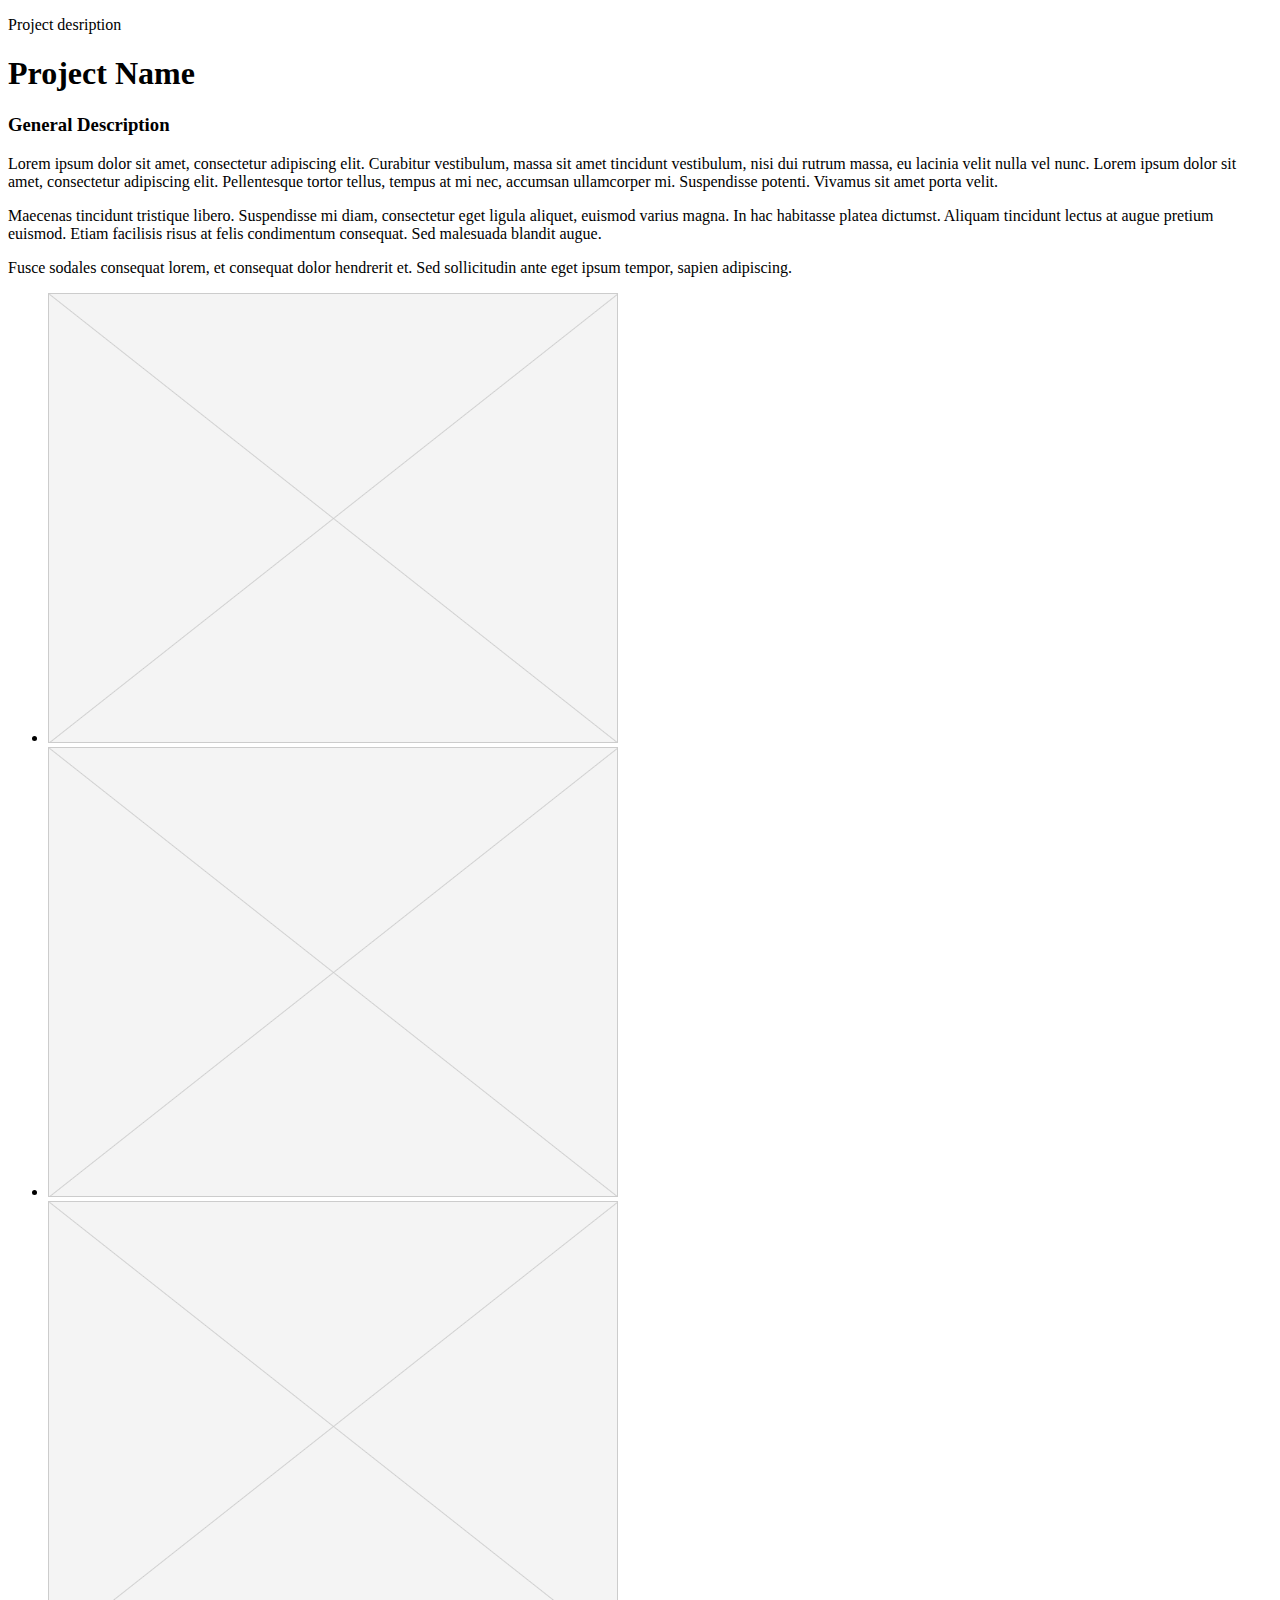
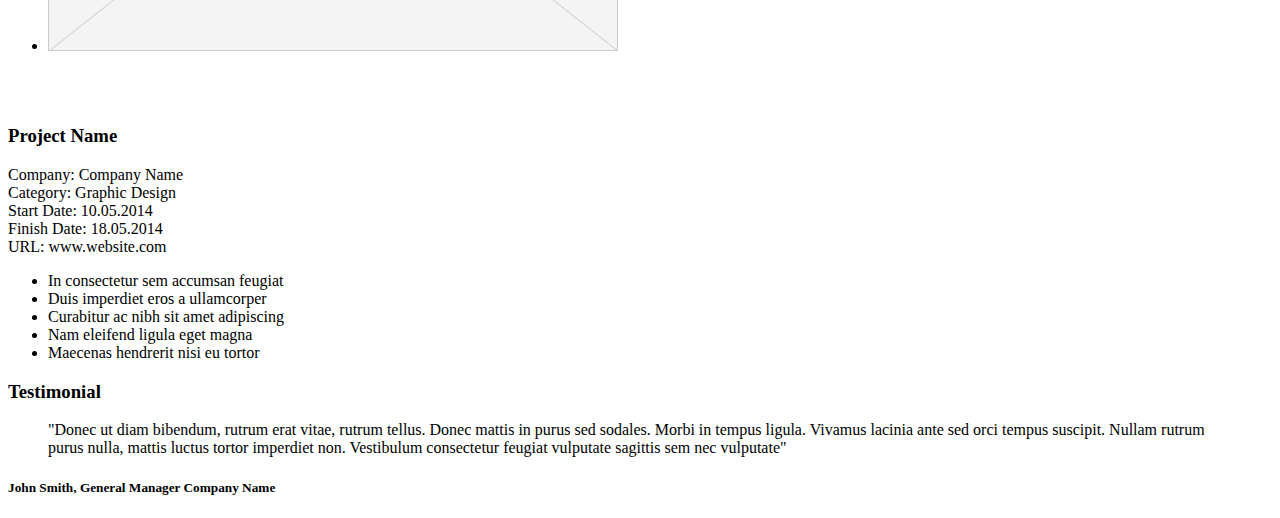
<file: project.html>
<!DOCTYPE html>
<html>
<head>

	<meta charset="utf-8">
    <meta name="viewport" content="width=device-width, initial-scale=1, maximum-scale=1, user-scalable=0"/> 
	<meta http-equiv="X-UA-Compatible" content="IE=edge,chrome=1,requiresActiveX=true">
	
	<title> Poject </title>
	
</head>
<body>

    <div id="project-wrap">
                        
        <div class="row">
        	<div class="span12 text-center">
            	
                <div class="headline">
                
                	<p><span>Project desription</span></p>
                    <h1>Project Name</h1>
                    
                </div><!-- end .headline -->
                
            </div><!-- end .span12 -->
        </div><!-- end .row -->
        
        <div class="row">
            <div class="span6">
            	
                <h3 class="text-uppercase">General Description</h3>
                
                <p>Lorem ipsum dolor sit amet, consectetur adipiscing elit. Curabitur vestibulum, massa sit amet tincidunt 
                vestibulum, nisi dui rutrum massa, eu lacinia velit nulla vel nunc. Lorem ipsum dolor sit amet, consectetur 
                adipiscing elit. Pellentesque tortor tellus, tempus at mi nec, accumsan ullamcorper mi. Suspendisse potenti. 
                Vivamus sit amet porta velit.</p>
                
                <p>Maecenas tincidunt tristique libero. Suspendisse mi diam, consectetur eget ligula aliquet, euismod varius 
                magna. In hac habitasse platea dictumst. Aliquam tincidunt lectus at augue pretium euismod. Etiam facilisis 
                risus at felis condimentum consequat. Sed malesuada blandit augue.</p>
                
                <p>Fusce sodales consequat lorem, et consequat dolor hendrerit et. Sed sollicitudin ante eget ipsum tempor, 
                sapien adipiscing.</p>
                
            </div><!-- end .span6 -->
            <div class="span6">
            	
                <div class="portfolio-slider">
                	
                    <ul class="slides">
                    	<li>
                        	<img src="_content/portfolio/570x450-1.png" alt="">
                        </li>
                        <li>
                        	<img src="_content/portfolio/570x450-2.png" alt="">
                        </li>
                        <li>
                        	<img src="_content/portfolio/570x450-3.png" alt="">
                        </li>
                    </ul>
                    
                </div><!-- end .portfolio-slider -->
                
            </div><!-- end .span6 -->
        </div><!-- end .row -->
        
        <br><br>
        
        <div class="row">
        	<div class="span7">
            
            	<h3 class="text-uppercase">Project Name</h3>
            
            	<div class="row">            
                    <div class="span3">
                        
                        <p>
                            Company: Company Name<br>
                            Category: Graphic Design<br>
                            Start Date: 10.05.2014<br>
                            Finish Date: 18.05.2014<br>
                            URL: www.website.com <br>
                        </p>
                        
                    </div><!-- end .span3 -->
                    <div class="span4">
                        
                        <ul class="fill-circle">
                            <li>In consectetur sem accumsan feugiat</li>
                            <li>Duis imperdiet eros a ullamcorper</li>
                            <li>Curabitur ac nibh sit amet adipiscing</li>
                            <li>Nam eleifend ligula eget magna</li>
                            <li>Maecenas hendrerit nisi eu tortor</li>
                        </ul>
                        
                    </div><!-- end .span4 -->
            	</div><!-- end .row -->
                
            </div><!-- end .span7 -->
            <div class="span5">
            	
                <h3 class="text-uppercase">Testimonial</h3>
                
                <div class="testimonial">
                	
                    <blockquote>
                    	<p>&quot;Donec ut diam bibendum, rutrum erat vitae, rutrum tellus. Donec mattis in purus sed sodales. 
                        Morbi in tempus ligula. Vivamus lacinia ante sed orci tempus suscipit. Nullam rutrum purus nulla, mattis 
                        luctus tortor imperdiet non. Vestibulum consectetur feugiat vulputate sagittis sem nec vulputate&quot;</p>
                    </blockquote>
                    
                    <h5>John Smith, General Manager Company Name
                    
                </div><!-- end .testimonial -->
                
            </div><!-- end .span5 -->
        </div><!-- end .row -->
        
    </div><!-- end #project-wrap -->
    
</body>
</html>
</file>
<file: _layout/css/grid.css>
/**
 * Name: grid.css
 * Version: 1.0.0
 *	
 *	-
 *
 *	T.O.C
 *	
 *	#Base Grid
 *  #Large Display
 *	#Tablet (Portrait)
 *  #Mobile (Portrait and landscape)
 *  #Align
 *	#Responsive Images and embeds
 *	#Clearing
 *  #ResponsiveFormInputs
 */
 

/* ==========================================================================
   #Base Grid
   ========================================================================== */

	.row { 
		position: relative; 
		width: 940px; 
		margin: 0 auto;
	}
	
	.row .row { 
		width: auto; 
		margin: 0;
	 }

 	.span1, 
	.span2, 
	.span3, 
	.span4, 
	.span5, 
	.span6, 
	.span7, 
	.span8, 
	.span9, 
	.span10, 
	.span11, 
	.span12 { float: left; }

	.span1 { 
		width: 60px;  
		margin-left: 20px; 
	}
	
	.span2 { 
		width: 140px; 
		margin-left: 20px; 
	}
	
	.span3 { 
		width: 220px; 
		margin-left: 20px; 
	}
	
	.span4 { 
		width: 300px;
		margin-left: 20px; 
	}
	
	.span5 { 
		width: 380px; 
		margin-left: 20px; 
	}
	
	.span6 { 
		width: 460px; 
		margin-left: 20px; 
	}
	
	.span7 { 
		width: 540px; 
		margin-left: 20px; 
	}
	
	.span8 { 
		width: 620px; 
		margin-left: 20px; 
	}
	
	.span9 { 
		width: 700px; 
		margin-left: 20px; 
	}
	
	.span10 { 
		width: 780px; 
		margin-left: 20px; 
	}
	
	.span11 { 
		width: 860px; 
		margin-left: 20px; 
	}
	
	.span12 { 
		width: 940px; 
		margin-left: 20px; 
	}
	
	.span1:first-child, 
	.span2:first-child, 
	.span3:first-child, 
	.span4:first-child, 
	.span5:first-child, 
	.span6:first-child, 
	.span7:first-child, 
	.span8:first-child, 
	.span9:first-child, 
	.span10:first-child, 
	.span11:first-child, 
	.span12:first-child { margin-left: 0; }
 
	.visible-phone { display: none !important; }
	.visible-tablet { display: none !important; }
	.hidden-desktop { display: none !important; }
	.visible-desktop { display: inherit !important; } 

/* ==========================================================================
   #Large Display
   ========================================================================== */

	@media (min-width: 1400px) {
	
		.row { width: 1170px; }
	
		.span1 { 
			width: 70px;  
			margin-left: 30px; 
		}
		
		.span2 { 
			width: 170px; 
			margin-left: 30px; 
		}
		
		.span3 { 
			width: 270px; 
			margin-left: 30px; 
		}
		
		.span4 { 
			width: 370px; 
			margin-left: 30px; 
		}
		
		.span5 { 
			width: 470px; 
			margin-left: 30px; 
		}
		
		.span6 { 
			width: 570px; 
			margin-left: 30px; 
		}
		
		.span7 { 
			width: 670px; 
			margin-left: 30px; 
		}
		
		.span8 { 
			width: 770px; 
			margin-left: 30px; 
		}
		
		.span9 { 
			width: 870px; 
			margin-left: 30px; 
		}
		
		.span10 { 
			width: 970px;
			margin-left: 30px;
		}
		
		.span11 { 
			width: 1070px; 
			margin-left: 30px; 
		}
		
		.span12 { 
			width: 1170px;
			margin-left: 30px; 
		}
		
	}
 
/* ==========================================================================
   #Tablet (Portrait)
   ========================================================================== */

	@media (min-width: 768px) and (max-width: 979px) {
		
		.row { width: 705px; }
	
		.span1 { 
			width: 45px;  
			margin-left: 15px; 
		}
		
		.span2 { 
			width: 105px; 
			margin-left: 15px; 
		}
		
		.span3 { 
			width: 165px; 
			margin-left: 15px; 
		}
		
		.span4 { 
			width: 225px; 
			margin-left: 15px; 
		}
		
		.span5 { 
			width: 285px; 
			margin-left: 15px; 
		}
		
		.span6 { 
			width: 345px; 
			margin-left: 15px; 
		}
		
		.span7 { 
			width: 405px; 
			margin-left: 15px; 
		}
		
		.span8 { 
			width: 465px; 
			margin-left: 15px; 
		}
		
		.span9 { 
			width: 525px; 
			margin-left: 15px; 
		}
		
		.span10 { 
			width: 585px;
			margin-left: 15px; 
		}
		
		.span11 { 
			width: 645px; 
			margin-left: 15px; 
		}
		
		.span12 { 
			width: 705px;
			margin-left: 15px; 
		}
		
		.hidden-desktop { display: inherit !important; } 
		.visible-desktop { display: none !important; }
		.visible-tablet { display: inherit !important; } 
		.hidden-tablet { display: none !important; }
		
	}

/* ==========================================================================
   #Mobile (Portrait and Landscape )
   ========================================================================== */

	@media (max-width: 767px) {
		
		.row { width: auto; }
		
		.span1,
		.span2,
		.span3,
		.span4,
		.span5,
		.span6,
		.span7,
		.span8,
		.span9,
		.span10,
		.span11,
		.span12 { 
			float: none;
			display: block;
			width: 100%;
			-webkit-box-sizing: border-box;
			   -moz-box-sizing: border-box;
					box-sizing: border-box;
			margin-left: 0;
		}
		
		.hidden-desktop { display: inherit !important; }
		.visible-desktop { display: none !important; }
		.visible-phone { display: inherit !important; }
		.hidden-phone { display: none !important; }
		
	}
	
/* ==========================================================================
   #Align
   ========================================================================== */

	.float-left { float: left; }
	.float-right { float: right; }

/* ==========================================================================
   #Responsive Images and Embeds
   ========================================================================== */

	.responsive-img { 
		max-width: 100%; 
		height: auto; 
	}
	
	/**
 	 * 1. 16/9 ratio
 	 */
	 
	.responsive-embed {
		position: relative;
		overflow: hidden;
		height: 0;
		padding: 0;
		padding-bottom: 56.25%; /* 1 */	
		margin-bottom: 20px;
	}

	.responsive-embed iframe,
	.responsive-embed object,
	.responsive-embed embed {
		position: absolute;
		top: 0;
		left: 0;
		width: 100%;
		height: 100%;
	}

/* ==========================================================================
   #Clearing
   ========================================================================== */

	/**
 	 * Automatically Clear Fix rows
 	 */
	 
	.row:after {
		visibility: hidden;
		display: block;
		font-size: 0;
		content: " ";
		clear: both;
		height: 0;
	}

	/**
 	 * Clear Fix hack
	 * Usage:  add  class="fixed"  to div's that have floated elements in them
 	 */
	 
	.fixed:after {
		visibility: hidden;
		display: block;
		font-size: 0;
		content: " ";
		clear: both;
		height: 0;
	}
	
	/**
 	 * Clear content
	 * Usage:  <br class="clear"> 
 	 */	
	 
	.clear {
      clear: both;
      display: block;
      overflow: hidden;
      visibility: hidden;
      width: 0;
      height: 0;
	} 
	
/* ==========================================================================
   #ResponsiveFormInputs
   ========================================================================== */
	
	/**
	 * 1. Reset float inherited from .span*	
 	 * 2. Reset margin-left inherited from .span*
 	 */
	 
	input.span1,
	textarea.span1,
	select.span1,
	input.span2,
	textarea.span2,
	select.span2,
	input.span3,
	textarea.span3,
	select.span3,
	input.span4,
	textarea.span4,
	select.span4,
	input.span5,
	textarea.span5,
	select.span5,
	input.span6,
	textarea.span6,
	select.span6,
	input.span7,
	textarea.span7,
	select.span7,
	input.span8,
	textarea.span8,
	select.span8,
	input.span9,
	textarea.span9,
	select.span9,
	input.span10,
	textarea.span10,
	select.span10,
	input.span11,
	textarea.span11,
	select.span11,
	input.span12,
	textarea.span12,
	select.span12 {
		float: none; 	/* 1 */
		margin-left: 0; /* 2 */
	}
</file>
<file: _layout/css/elements.css>
/**
 * Name: elements.css
 * Version: 1.0.0
 *	
 *	-
 *
 *	T.O.C
 *	
 *	#Accordions
 *  #Alerts
 *  #Back to top
 *	#Buttons
 *	#Callout Boxes
 *	#Custom Lists
 *	#Dividers
 *	#Google Maps
 *  #Headlines
 *	#Icon Boxes
 *	#Milestones
 *	#Our Process
 *  #Page Loader
 *	#Parallax
 *	#Pie charts
 *	#Pricing Tables
 *	#ProgressBars
 *	#SocialMedia
 *	#Styled Tables
 *	#Tabs
 *	#Testimonials
 */

/* ==========================================================================
   #Accordions
   ========================================================================== */

	/* Accordeon & Toggles*/
	
	.accordion,
	.toggle { margin-bottom: 30px; }

	.accordion-item,
	.toggle-item { margin-bottom: 10px; }

	.accordion-item-toggle,
	.toggle-item-toggle {
		position: relative;
		display: block;
		padding: 10px 20px;
		border: 1px solid #252525;
		color: #5f5f5f;
	}
	
	a.accordion-item-toggle,
	a.toggle-item-toggle { color: #5f5f5f; }
	
	.accordion-item-toggle:after,
	.toggle-item-toggle:after {
		position: absolute;
		top: 10px;
		right: 15px;
		font-size: 18px;
		content: "+";
	}
	
	.accordion-item-toggle.active:after,
	.toggle-item-toggle.active:after { content: "-"; }
	
	.accordion-item-toggle:hover,
	.accordion-item-toggle.active,
	.toggle-item-toggle:hover,
	.toggle-item-toggle.active { text-decoration: none; }
	
	.accordion-item-content,
	.toggle-item-content { 
		padding: 15px 20px; 
		display: none; 
	}
	
	/*
	 * 1. Clearfix hack 
	 */
	.accordion-item-content:after,
	.toggle-item-content:after { /* 1 */
		visibility: hidden;
		display: block;
		font-size: 0;
		content: " ";
		clear: both;
		height: 0;
	}
	
	@media (max-width: 767px) {
 
	}

/* ==========================================================================
   #Alerts
   ========================================================================== */

	.alert {
		padding: 13px 15px;
		border: 1px solid #d1d1d1;
		border-radius: 3px;
		-webkit-box-shadow: 0 1px 2px 0 rgba(0, 0, 0, 0.1);
		        box-shadow: 0 1px 2px 0 rgba(0, 0, 0, 0.1);
		margin-bottom: 30px;
		background-color: #f8f8f8;
	}
	
	.alert i {
		position: relative;
		top: 1px;
		margin-right: 7px;
		font-size: 16px;
	}
	
	.alert.info {
		border: 1px solid #86cde3;
		background-color: #cce9f2;
		color: #3194b1;
	}
	
	.alert.success {
		border: 1px solid #b3cda1;
		background-color: #d8f1c6;
		color: #749958;
	}
	
	.alert.error {
		border: 1px solid #e1a1a1;
		background-color: #f9d9d9;
		color: #b55454;
	}
	
	.alert.warning {
		border: 1px solid #d1c9ae;
		background-color: #fbf4dd;
		color: #978c68;
	} 

/* ==========================================================================
   #Back to top
   ========================================================================== */

	#back-to-top {
		position: fixed;
		z-index: 10;
		right: -40px;
		bottom: 20px;
		width: 40px;
		height: 40px;
		border: 1px solid #252525;
		background-color: #747474;
		color: #fafafa;
		font-size: 30px;
		line-height: 40px;			
		text-align: center;
		text-decoration: none;
		opacity: 0.5;
		cursor: pointer;
		-webkit-transition: all 0.4s ease 0s;
			 -o-transition: all 0.4s ease 0s;
				transition: all 0.4s ease 0s;
	}
	
	#back-to-top i {
		font-size: 22px;
		line-height: 40px;
		font-weight: normal;
		vertical-align: top;
		-webkit-transition: all 0.4s ease 0s;
			 -o-transition: all 0.4s ease 0s;
				transition: all 0.4s ease 0s;
	}
	
	#back-to-top:hover {
		background-color: rgba(0, 0, 0, 0.7);
	}
	
	#back-to-top:hover i {
		color: #fff;
	}
	
	#back-to-top.visible {
		right: 40px;
	}
	
	#back-to-top.gone {
		right: -40px;
	}

/* ==========================================================================
   #Buttons
   ========================================================================== */

	.btn { 
		display: inline-block; 
		padding: 10px 15px; 
		border: 1px solid #252525;
		margin: 0 5px 20px 0;
		background-color: #fff;
		line-height: 18px;
		vertical-align: middle;
		text-decoration: none !important;
		cursor: pointer;
		-webkit-transition: all 0.3s;
			 -o-transition: all 0.3s;
				transition: all 0.3s;	
	}
	
	a.btn { color: #252525; }
	
	.btn:focus { outline: none; }
	
	.btn-large {
		padding: 12px 24px;
		font-size: 18px;
	}
	
	.btn i,
	.btn-large i { 
		float: left; 
		margin: 2px 8px 0 -4px;
		font-size: 14px; 
		line-height: 14px; 
	}
	
	.btn:hover { 
		background-color: #7a7a7a;
		color: #fff;
	}

	/* Buton Colors */
	
	.btn-black {
		border: 1px solid #464646;
		background-color: #464646;
		color: #fff;
	}
	
	a.btn-black { color: #fff; }
	.btn-black:hover { background: #535353; }
	
	.btn-blue {
		border: 1px solid #1f70ad;
		background-color: #2778c8;
		color: #fff;
	}
	
	a.btn-blue { color: #fff; }
	.btn-blue:hover { background: #287fc8; }

	.btn-red {
		border: 1px solid #b23730;
		background-color: #c74039;
		color: #fff;
	}
	
	a.btn-red { color: #fff; }
	.btn-red:hover { background: #ce4640; }

	.btn-green {
		border: 1px solid #819633;
		background-color: #8da046;
		color: #fff;
	}
	
	a.btn-green{ color: #fff; }
	.btn-green:hover { background: #93a749; }
	
/* ==========================================================================
   #Callout Boxes
   ========================================================================== */

	.callout-box {
		padding: 30px 20px;
		margin-bottom: 30px;
		background-color: #333;
		color: #fff;
	}
	
	/**
 	 * Callout box with one background image
 	 *
	 * 1. background-image must be supplied using inline css as it is different for every .callout-box
	 *
	 */
	 
	.callout-box.bg-img {
		background-repeat: no-repeat; /* 1 */ 
		background-position: center center;
		-webkit-background-size: cover;
				background-size: cover;
		color: #fff;
	}
	
	/**
 	 * Callout box with repeating background image
 	 *
	 * 1. background-image must be supplied using inline css as it is different for every .callout-box
	 *
	 */
	 
	.callout-box.bg-pattern {
		background: repeat top left; /* 1 */	
		color: #fff;
	}
	
	.callout-box.bordered {
		border: 1px solid #efefef;
		background-color: #f5f5f5;
	}
	
	/**
 	 * Callout box grid system
 	 *
	 * 1. overwriting inherited .row width to 100% in order to make it fluid
	 *
	 */
	
	.callout-box .row { 
		width: 100%; /* 1 */ 
	}
	
	.callout-box .span1,
	.callout-box .span2,
	.callout-box .span3,
	.callout-box .span4,
	.callout-box .span5,
	.callout-box .span6,
	.callout-box .span7,
	.callout-box .span8,
	.callout-box .span9,
	.callout-box .span10,
	.callout-box .span11,
	.callout-box .span12 {
		-webkit-box-sizing: border-box;
		   -moz-box-sizing: border-box;
				box-sizing: border-box;
		padding: 0 10px;
		margin: 0;	
	}
	
	.callout-box .span12 { width: 100%; }
	.callout-box .span11 { width: 91.6666666667%; }
	.callout-box .span10 { width: 83.3333333333%; }
	.callout-box  .span9 { width: 75%; }
	.callout-box  .span8 { width: 66.6666666667%; }
	.callout-box  .span7 { width: 58.3333333333%; }
	.callout-box  .span6 { width: 50%; }
	.callout-box  .span5 { width: 41.6666666667%; }
	.callout-box  .span4 { width: 33.3333333333%; }
	.callout-box  .span3 { width: 25%; }
	.callout-box  .span2 { width: 16.66666666666667%; }
	.callout-box  .span1 { width: 8.333333333333333%; }
  
	@media (max-width: 767px) {
	
		.callout-box .span1,
		.callout-box .span2,
		.callout-box .span3,
		.callout-box .span4,
		.callout-box .span5,
		.callout-box .span6,
		.callout-box .span7,
		.callout-box .span8,
		.callout-box .span9,
		.callout-box .span10,
		.callout-box .span11,
		.callout-box .span12 { width: 100%; }
	  
	}

/* ==========================================================================
   #Custom Lists
   ========================================================================== */

	/**
 	 * Custom lists
 	 *
	 * 1. unstyled list
	 * 2. list with squares for bullets
	 * 3. list with discs for bullets
	 *
	 */
	 
	ul.unstyled { list-style-type: none; } /* 1 */
	ul.square { list-style-type: square; } /* 2 */
	ul.circle { list-style-type: circle; } /* 3 */
	
	/**
 	 * FontAwesome lists
 	 *
	 * 1. Check list
	 * 2. Plus list
	 * 3. Pin list
	 * 4. Fill circle list
	 *
	 */
	 
	ul.check,								/* 1 */
	ul.plus,								/* 2 */
	ul.pin,									/* 3 */
	ul.fill-circle { list-style: none; }	/* 4 */
	
	ul.check li:before,
	ul.plus li:before,
	ul.pin li:before,
	ul.fill-circle li:before { 
		position: relative;
		top: -2px;
		width: auto;
		height: auto;
		margin-right: 8px;
		font-family: 'FontAwesome';
		font-size: 10px;
		font-style: normal;
	}
	
	ul.fill-circle li:before { font-size: 7px; }
	
	ul.check li:before { content: ""; }
	ul.plus li:before { content: ""; }
	ul.pin li:before { content: ""; }
	ul.fill-circle li:before { content: ""; }	
	
/* ==========================================================================
   #Dividers
   ========================================================================== */

	.divider { margin: 30px 0; }
	
	.divider.single-line { border-top: 1px solid #e2e2e2; }
	
	.divider.double-line { border-top: 4px double #e2e2e2; }
	
	.divider.single-dotted {
		 height: 1px;
		 background: url(../images/bg-single-dotted.gif) repeat-x top left ;  
	}
	
	.divider.double-dotted { 
		height: 4px;
		background: url(../images/bg-double-dotted.gif) repeat-x top left; 
	}	

/* ==========================================================================
   #Google Maps
   ========================================================================== */

	.google-map { 
		min-height: 200px;
	}
	
	.map { 
		width: 100%; 
		min-height: 400px; 
		margin-bottom: 30px; 
	}	

/* ==========================================================================
   #Headlines
   ========================================================================== */

	.headline {
		position: relative;
		display: inline-block;
		border: 1px solid #252525;
		margin-bottom: 120px;
		color: #252525;
		font: 12px 'PT Sans', sans-serif;
		line-height: 20px;
		text-align: center; 
	}
	
	.headline h1 {
		padding: 10px 15px;	
		margin-bottom: 0;
		text-transform: uppercase;
		line-height: 53px;
	}
	
	.headline h2 {
		padding: 30px 40px;	
		margin-bottom: 0;
		text-transform: uppercase;
		line-height: 24px;
	}
	
	.headline p {
		position: absolute;
		top: -10px;
		right: 0;
		left: 0;
		letter-spacing: 1px;
 		text-transform: uppercase;
	}
	
	.headline p span {
		padding: 0 10px;
		background-color: #fff; 
	}
	
	

/* ==========================================================================
   #Icon Boxes
   ========================================================================== */

/* Icon Box 1
   ========================================================================== */
   
	.icon-box-1 { 
		position: relative; 
		margin-bottom: 30px; 
	}
		
	.icon-box-1 > i { 
		float: left;
		display: block;
		width: 85px;
		height: 85px;
		background-color: #252525;
		color: #fff;
		font-size: 32px; 
		line-height: 85px;
		text-align: center; 
	} 
	
	.icon-box-1 > img { 
		float: left; 
		display: block; 
	} 
	
	.icon-box-1 h3 { margin-bottom: 0; }
	
	.icon-box-1 .icon-box-content { margin-left: 110px; }

/* Icon Box 2
   ========================================================================== */
   
	.icon-box-2 { 
		position: relative; 
		margin-bottom: 30px; 
	}
		
	.icon-box-2 > i { 
		display: block;
		margin-bottom: 10px; 
		color: #666e74; 
		font-size: 48px;
	}
	
	.icon-box-2 > img {
		margin-bottom:10px;
	}
	
	.icon-box-2 .icon-box-content { }	

/* Icon Box 3
   ========================================================================== */
   
	.icon-box-3 { 
		position: relative; 
		margin-bottom: 30px; 
	}	
	
	.icon-box-3 > i { 
		float: left;
		margin-right: 10px;		 
		font-size: 32px; 
	} 
	
	.icon-box-3 > img { 
		float: left; 
		margin-right: 10px; 
	} 
	
	.icon-box-3 .icon-box-content { }

/* Icon Box 4
   ========================================================================== */
   
	.icon-box-4 { 
		position: relative; 
		margin: 30px 0; 
	}	
	
	/**
	 * 1. Android Browser 2.3 does not support % value for border-radius
	 * 2. Stop bg color from leaking outside the border	
	 */
	
	.icon-box-4 > i {
		position: absolute;	 
		z-index: 20; 
		left: 50%; 
		width: 60px; 
		height: 60px;
		border: 1px solid #969696;
		border-radius: 30px; /* 1 */
		-webkit-border-radius: 50%;
				border-radius: 50%;
		margin-top: -30px; 
		margin-left: -30px; 			
		background-color: #e1e1e1;
		background-clip: padding-box; /* 2 */		
		color: #444444;
		font-size: 32px;
		line-height: 60px;
		text-align: center; 
	}
	 
	.icon-box-4 .icon-box-content { 
		position: relative;
		z-index: 10;
		padding: 55px 40px 40px;
		border: 1px solid #e0e0e0; 
		-webkit-border-radius: 50%;
				border-radius: 3px; 
		margin-top: 16px;
		background-color: #f4f4f4;
		text-align: center; 
	}

/* Icon Box 5
   ========================================================================== */
   
	.icon-box-5 { 
		position: relative; 
		margin-bottom: 30px; 
	}	
		
	.icon-box-5 > i { 
		position: absolute;
		z-index: 20; 
		top: 50%;
		left: 0; 
		width: 60px; 
		height: 60px;
		border: 1px solid #969696;
		border-radius: 30px;
		-webkit-border-radius: 50%;
				border-radius: 50%;
		margin-top: -30px; 
		background-color: #e1e1e1;
		background-clip: padding-box; 
		color: #444444;
		font-size: 32px;
		line-height: 60px;
		text-align: center;  
	} 
	
	.icon-box-5 .icon-box-content { 
		position: relative;
		z-index: 10;
		padding: 40px 40px 40px 55px;
		border: 1px solid #e0e0e0; 
		-webkit-border-radius: 3px;
				border-radius: 3px;
		margin-left: 30px;	
		background-color: #f4f4f4;
		text-align: center; 
	}					

/* ==========================================================================
   #Milestones
   ========================================================================== */

	.milestone {
		position: relative;
		margin-bottom: 30px;
	}
	
	/*
	 * 1. Clearfix hack 
	 */
	.milestone:after { /* 1 */
		visibility: hidden;
		display: block;
		font-size: 0;
		content: " ";
		clear: both;
		height: 0;
	}
	
	.milestone i {
		float: left;
		z-index: 20;
		margin-right: 10px;
		font-size: 32px;
	}
	
	.milestone .milestone-content {
		float: left;
		z-index: 10;
		font-size: 26px;
		line-height: 32px;
	}
	
	.milestone .milestone-description { 
		font-size: 16px;
		line-height: 21px; 
	}

/* ==========================================================================
   #Our Process
   ========================================================================== */

	.process-builder { margin-bottom: 30px; }
		
	.process-builder ul:before {
		position: absolute;
		top: 90px;
		left: 85px;
		display: block;
		width: 75%;
		height: 0;
		border-bottom: 1px dashed #252525;
		content: "";
	}
	.process-builder ul { list-style: none; }
	
	.process-builder ul li { 
		float: left;
		width: 25%; 
		text-align: center;  
	}
	
	.process-builder ul li i { 
		font-size: 70px; 
		line-height: 140px; 
		-webkit-transition: color 0.5s; 
			 -o-transition: color 0.5s; 
				transition: color 0.5s; 
	}
	
	.process-builder ul li span { 
		position: relative; 
		display: inline-block;
		overflow: hidden;  
		width: 140px; 
		height: 140px;
		border: 1px solid #252525;
		margin-bottom: 20px; 
		background-color: #fff;
		background-clip: padding-box;
		-webkit-transition: background-color 0.5s;
		     -o-transition: background-color 0.5s; 
				transition: background-color 0.5s; 
	}
	
	.process-builder ul li:hover span { background-color: #252525; }
	
	.process-builder ul li:hover i { color: #fff; }
		
	.process-builder.three-items ul li { width: 33.3333333333%; }
	.process-builder.four-items ul li { width: 25%; }
	.process-builder.five-items ul li { width: 20%; }

	@media (min-width: 768px) and (max-width: 979px) {
	
		.process-builder ul:before {
			top: 70px;
			left: 70px; 
		}
		
		.process-builder ul li i { 
			font-size: 60px; 
			line-height: 100px; 
		}
		
		.process-builder ul li span { 
			width: 100px; 
			height: 100px; 
		}
	
	}
	@media (max-width: 767px) {
	
		.process-builder ul li { 
			float: none; 
			width: auto; 
		}
		.process-builder ul:before {
			border-bottom: none;
		}
		
		.process-builder.three-items ul li,
		.process-builder.four-items ul li,
		.process-builder.five-items ul li { width: auto; }
	  
	}
	
/* ==========================================================================
   #Page Loader
   ========================================================================== */

	#pageloader {
		position: fixed;
		z-index: 999999;
		width: 100%;
		height: 100%;
		background-color: #fff;
	}
	
	.loader-img {
		position: absolute;
		top: 50%;
		left: 50%;
		margin: -64px 0 0 -64px;
		text-align: center;
	}
	
/* ==========================================================================
   #Parallax
   ========================================================================== */

	.parallax {
		position: relative;
		overflow: hidden;
		margin-bottom: 30px;
		background-attachment: scroll;
		background-repeat: no-repeat;
		background-position: 50% 0;
		-webkit-background-size: cover;
				background-size: cover;		
	}
	
	.parallax.parallax-enabled { background-attachment: fixed !important; }
	
	/*
	 * 1. Overwite element color when in parallax
	 */
	
	.parallax { color :#fff; } /* 1 */
	
	.parallax h1, 
	.parallax h2, 
	.parallax h3, 
	.parallax h4, 
	.parallax h5, 
	.parallax h6,
	.parallax a.accordion-item-toggle,
	.parallax a.toggle-item-toggle,
	.parallax .tabs-container .tabs-menu li a,
	.parallax .vertical-tabs-container .tabs-menu li a { color: #fff; }
	
	.parallax .headline,
	.parallax .pricing-table,
	.parallax .table-bordered,
	.parallax .tabs-container .tabs-menu li a,
	.parallax .tabs-container .tabs,
	.parallax .vertical-tabs-container,
	.parallax .testimonial blockquote { border-color: #fff; }
	
	.parallax .tabs-container .tabs-menu li a,
	.parallax .vertical-tabs-container,
	.parallax .vertical-tabs-container .tabs,
	.parallax .vertical-tabs-container .tabs-menu li a { background-color: transparent; }
	
	.parallax .table-bordered td,
	.parallax .tabs-container .tabs-menu li:first-child a { border-left-color: #fff; }
	
	.parallax .table-bordered th:first-child { border-left: 1px solid #fff; }
	
	.parallax table th, 
	.parallax table td { border-top-color: #fff; }
	
	.parallax .pricing-table:hover { background-color: rgba(0, 0, 0, 0.5); }
	
	.parallax abbr[title],
	.parallax .process-builder ul:before { border-bottom-color: #fff; }
	
	.parallax .accordion-item-toggle,
	.parallax .toggle-item-toggle { border-color: #fff; }
	
	.process-builder ul li i { color: #252525; }	
	
	.parallax .vertical-tabs-container .tabs-menu { border-right-color: #fff; }
	
	.parallax .vertical-tabs-container .tabs-menu li a {  
		border-bottom-color: #fff;
		border-right-color: #fff;	
	}
	.parallax .tabs-container .tabs-menu { border-bottom-color: #fff; }
	
	/*
	 * 1. added this because adding position: relative; to .parallax breaks parallax backgrounds in chrome
	 * 2. Parallax texture overlay
	 * 3. should be used to wrap parallax content if you are using a Parallax texture overlay
	 *
	 */
	
	.parallax-content { 	/* 1 */
		position: relative;
		z-index: 1;	
	}
	
	.parallax-overlay { /* 2 */
		position: absolute;
		z-index: 2;
		top: 0;
		right: 0;
		bottom: 0;
		left: 0;
		background-attachment: scroll;
		background-repeat: repeat;
		background-position: 0 0;
	}
	
	.parallax-content-inner { /* 3 */
		position: relative;
		z-index: 3;
	}
	
	.parallax.full-screen { margin-bottom: 0; }
	
	.parallax.full-screen .parallax-content-inner {
		position: absolute;
		top: 50%;
		right: 0;
		left: 0;
		margin-top: -65px;
	}
	
	.parallax.full-screen .headline { border-bottom: none; }
	
	.parallax.full-screen .headline:before,
	.parallax.full-screen .headline:after {
		position: absolute;
		bottom: 0;
		border-bottom: 1px solid #fff;
		width: 75px;
		content: "";
	}
	
	.parallax.full-screen .headline:before { left: 0; }
	.parallax.full-screen .headline:after { right: 0; }
	
	.parallax.full-screen .headline h1 {
		padding: 30px 40px 40px 40px;
		font-size: 72px;
		line-height: 53px;
	}
	
	.parallax.full-screen .headline p { 
		top : auto;
		bottom: -30px;
		color: #fff;
		font-size: 18px;
	}
	
	.parallax.full-screen .headline p span { background-color: transparent; }
	
	.parallax.full-screen a {
		position: absolute;
		z-index: 3;
		right: 0;
		bottom: 10%;
		left: 0;
		display: block;
		width: 48px;
		height: 48px;
		border: 1px solid #fff;
		/* border-radius: 50%; */
		margin: 0 auto;
		color: #fff;
		text-align: center;
		text-decoration: none;
	}
	
	.parallax.full-screen a i {
		font-size: 20px;
		line-height: 48px;
	}
	
	.parallax.full-screen a:hover { background-color: rgba(0, 0, 0, 0.5); }
	
	@media (max-width: 767px) {
		
		
		.parallax.full-screen .headline h1 { font-size: 45px; }
		
		.parallax.full-screen .headline:before,
		.parallax.full-screen .headline:after { width: 15px; }
		
		.parallax .tabs-container .tabs-menu li:first-child a { border-top-color: #fff; }
		
		.parallax .tabs-container .tabs-menu li.active a,
		.parallax .vertical-tabs-container .tabs-menu li.active a { border-bottom-color: #fff; }
		
	}
	
	@media (max-width: 480px) {
		
		.parallax tr { border-top-color: #fff; }
		
	}
	
/* ==========================================================================
   #Pie charts
   ========================================================================== */

	.pie-chart {
		position: relative;	
		margin: 0 auto 30px auto;
		text-align: center;
	}
	
	.pie-chart canvas {
		position: absolute;
		z-index: 1;
		top: 0;
		left: 0;
	}
	
	.pie-chart i, 
	.pie-chart .pie-chart-custom-text, 
	.pie-chart .pie-chart-percent {
		position: absolute;
		z-index: 10;
		top: 0;
		left: 0;
		display: block;
		width: 100%;
		text-align: center;
	}
	
	.pie-chart img {
		max-width: 100%;
		vertical-align: middle;
	}
	
	.pie-chart .pie-chart-custom-text { 
		margin-top: 46px;
		font-size: 16px; 
		line-height: 24px;
		text-transform: uppercase;	
	}
	
	.pie-chart .pie-chart-custom-text span { font: 18px 'Oswald', sans-serif; }
	
	.pie-chart .pie-chart-percent {
		font-size: 16px;
		font-weight: 700;
	}
	
	.pie-chart-description {
		display: block;
		font-size: 12px;
		text-align: center;
	}
	
	@media (min-width: 1400px) {
		
		.pie-chart .pie-chart-custom-text { margin-top: 63px; }
		
	}
	
	@media (min-width: 768px) and (max-width: 979px) {
		
		.pie-chart .pie-chart-custom-text { margin-top: 42px; }
		
	}
	
	@media (max-width: 767px) {
		
		.pie-chart .pie-chart-custom-text { margin-top: 58px; }
		
	}
	
/* ==========================================================================
   #Pricing Tables
   ========================================================================== */

	.pricing-table {
		-webkit-box-sizing: border-box;
		   -moz-box-sizing: border-box;
				box-sizing: border-box;
		padding: 20px;
		border: 1px solid #252525;
		margin-bottom: 30px;
		text-align: center;
		-webkit-transition: all 0.3s ease 0s;
			 -o-transition: all 0.3s ease 0s;
				transition: all 0.3s ease 0s;
	}

	.pricing-table-header {	margin-bottom: 20px; }

	.pricing-table-header h1 {
		padding: 10px 0;
		margin-bottom: 0;
		font-size: 40px;
	}
	.pricing-table-header h1 sup {
		font-size: 25px;
		font-weight: 700;
	}

	.pricing-table-header h4 {}
		
	.pricing-table-offer {}
	
	.pricing-table-offer ul { list-style: none; }
	
	.pricing-table-offer ul li { 
		padding: 10px 0;
		border-top: 1px solid #ccc;  
	}
	
	.pricing-table-offer ul li:first-child { border-top: none; }
	
	.pricing-table:hover {
		background-color: #e0e0e0;
		-webkit-transform: scale(1.05); 
		    -ms-transform: scale(1.05);
			 -o-transform: scale(1.05);
				transform: scale(1.05); 
	}
	
	@media (max-width: 767px) {
		
		.pricing-table:hover {
			-webkit-transform: none; 
				-ms-transform: none;
				 -o-transform: none;
					transform: none; 
		}
		
	}

/* ==========================================================================
   #ProgressBars
   ========================================================================== */

	.progress-bar-description {
		position: relative;
		display: block;
		margin-bottom: 15px;
		font: 14px 'PT Sans', sans-serif;
		line-height: 24px;
	}
	
	.progress-bar-description span:after {
		position: absolute;
		bottom: -7px;
		left: 50%;
		width: 0; 
		height: 0; 
		border-top: 7px solid #252525;
		border-right: 5px solid transparent; 
		border-left: 5px solid transparent;
		margin-left: -5px;
		content: "";
		transform: scale(0.9999);
	}
	
	.progress-bar-description span {
		position: absolute;
		top: -0;
		left: 0;
		padding: 0 5px;
		margin-left: -20px;
		background-color: #252525;
		color: #fff;
		font-size: 13px;	
	}
	
	.progress-bar {
		position: relative;
		display: block;
		height: 8px;
		margin-bottom: 15px;
		background-color: #5f5f5f;
	}
	
	.progress-bar .progress-bar-outer {
		position: absolute;
		top: 0;
		left: 0;
		height: 100%;
		background-color: #252525;
	}
	
	.progress-bar .progress-bar-outer .progress-bar-inner {
		position: absolute;
		z-index: 1;
		top: 0;
		left: 0;
		display: block;
		overflow: hidden;
		height: 100%;
		width: 100%;
	}

/* ==========================================================================
   #SocialMedia
   ========================================================================== */

	a.social-icon {
		float: left;
		display: block;
		width: 30px;
		margin-right: 10px;
		margin-bottom: 5px;
		background-color: #252525;
		color: #fff;
		text-align: center;
	}

	a.social-icon:last-child { margin-right: 0; }

	a.social-icon i {
		font-size: 16px;
		line-height: 30px;
	}
	
	a.social-icon:hover { text-decoration: none; }
	
	a.facebook-icon:hover { background-color: #0e59a0 !important; }
	a.twitter-icon:hover { background-color: #0ea4ff !important; }
	a.dribble-icon:hover { background-color: #ea73a0 !important; }
	a.pinterest-icon:hover { background-color: #d73532 !important; }
	a.googleplus-icon:hover { background-color: #282927 !important; }
	a.tumblr-icon:hover { background-color: #586980 !important; }
	a.instagram-icon:hover { background-color: #82685a !important; }
	a.rss-icon:hover { background-color: #f79638 !important; }
	a.linkedin-icon:hover { background-color: #018faf !important; }
	a.skype-icon:hover { background-color: #00b0f6 !important; }
	a.flickr-icon:hover { background-color: #0061db !important; }
	a.vimeo-icon:hover { background-color: #63879c !important; }
	a.github-icon:hover { background-color: #3b3b3b !important; }
	a.youtube-icon:hover { background-color: #cc181e !important; }
	a.windows-icon:hover { background-color: #6dc2e9 !important; }
	a.dropbox-icon:hover { background-color: #007ee5 !important; }
	a.xing-icon:hover { background-color: #026566 !important; }

/* ==========================================================================
   #Styled Tables
   ========================================================================== */

	.table-bordered { 
		border: 1px solid #252525;
		border-left: none; 
		border-collapse: separate; 
	}
	
	.table-bordered th { border-left: 1px solid #fff; } 
	.table-bordered th:first-child { border-left: none; }
	.table-bordered td { border-left: 1px solid #252525; }
	
	.table-bordered caption + thead tr:first-child th,
	.table-bordered caption + tbody tr:first-child th,
	.table-bordered caption + tbody tr:first-child td,
	.table-bordered colgroup + thead tr:first-child th,
	.table-bordered colgroup + tbody tr:first-child th,
	.table-bordered colgroup + tbody tr:first-child td,
	.table-bordered thead:first-child tr:first-child th,
	.table-bordered tbody:first-child tr:first-child th,
	.table-bordered tbody:first-child tr:first-child td { border-top: none; }

	.table-condensed th,
	.table-condensed td { padding: 4px 8px; }	

	@media (max-width: 480px) {
	
		/**
		 * Force table to not be like tables anymore
		 */
		 
		table, 
		thead, 
		tbody, 
		th, 
		td, 
		tr { display: block; }
		
		/**
		 * Hide table headers
		 */
	
		thead tr { 
			position: absolute;
			top: -9999px;
			left: -9999px;
		}
		
		tr { border-top: 2px solid #252525; }
		
		td:first-child { border-top: none !important; }
		
		.table-bordered { border-top: none; }
	  
	}

/* ==========================================================================
   #Tabs
   ========================================================================== */

	/* Horizontal tabs */
		
   /*
    *  1. Wraps around a horizontal tab group
	*/
   
	.tabs-container {} /* 1 */

	.tabs-container .tabs-menu { 
		border-bottom: 1px solid #252525;
		margin-top: 10px; 
		margin-bottom: 0;
		list-style: none; 
	}
	
	.tabs-container .tabs-menu li { display: inline; }
	
	.tabs-container .tabs-menu li a { 
		float: left; 
		display: block;
		padding: 10px 25px; 
		border: 1px solid #252525;
		border-left: none;		
		margin-bottom: -1px; 
		background-color: #f5f5f5;
		color: #333;
		text-decoration: none;
	}
	
	.tabs-container .tabs-menu li a:hover {
		text-decoration: none;
	}
	
	.tabs-container .tabs-menu li:first-child a {
		border-left: 1px solid #252525;
	}
	
	.tabs-container .tabs-menu li.active a {
		border-bottom-color: #fff; 
		background-color: #fff;
		color: #666; 
	}
	
	.tabs-container .tabs {
		border: 1px solid #252525; 
		border-top: none;   
		margin-bottom: 30px;
	}
	
	.tabs-container .tab-content { 
		padding: 25px;
	}
	
	/* Vertical tabs */
	
	.vertical-tabs-container {
		position: relative;
		border: 1px solid #252525;
		margin-bottom: 30px;
		background-color: #f5f5f5;
	}
	
	.vertical-tabs-container .tabs-menu { 
		float: left;
		width: 179px;
		border-right: 1px solid #252525;
		margin-bottom: 0;
		list-style: none;
	}
	
	.vertical-tabs-container .tabs-menu li a { 
		display: block;
		padding: 15px 25px; 
		border-bottom: 1px solid #252525;
		border-right: 1px solid #252525;	
		margin-right: -1px; 
		background-color: #f5f5f5;
		color: #333;
		text-decoration: none;
	}
	
	.vertical-tabs-container .tabs-menu li.active a {
		border-right-color: #fff;
		background-color: #fff;
		color: #333;
	}
	
	.vertical-tabs-container .tabs {
		background-color: #fff;
		margin-left: 180px;	
	}
	
	.vertical-tabs-container .tab-content { 
		padding: 25px; 
	}
	
	@media (max-width: 767px) {
	
		.tabs-container .tabs-menu { border-bottom: none; }
		
		.tabs-container .tabs-menu li { display: block; }
	
		.tabs-container .tabs-menu li a { 
			float: none; 
			display: block;
			padding: 20px 25px;
			border: 1px solid #252525;
			border-top: none;
			margin: 0;
		}
		
		.tabs-container .tabs-menu li a:hover { text-decoration: none; }
		
		.tabs-container .tabs-menu li:first-child a { border-top: 1px solid #252525; }
		
		.tabs-container .tabs-menu li.active a {  
			padding: 20px 25px;
			border-bottom-color: #252525;
			margin: 0;
			background-color: #fff;
			color: #666; 
		}
		
		.vertical-tabs-container .tabs-menu { 
			float: none;
			width: 100%;
		}
		
		.vertical-tabs-container  .tabs {
			margin-left: 0;
		}
		
		.vertical-tabs-container .tabs-menu li a {
			padding: 20px 25px;
			border-right: none;
			margin-right: 0;
		}
		
		.vertical-tabs-container .tabs-menu li.active a { border-bottom-color: #252525; }		
	  
	}
	
/* ==========================================================================
   #Testimonials
   ========================================================================== */

	.testimonial { margin-bottom: 30px; }
	
	.testimonial blockquote { 
		position: relative; 
		padding: 20px;
		border: 1px solid #252525; 
		margin-bottom: 20px;  
	}
	
	.testimonial blockquote p { 
		margin-bottom: 0; 
		font-style: normal; 
	}

	.testimonial img { 
		float: left; 
		-webkit-border-radius: 50%;
				border-radius: 50%;  
		margin-right: 20px;
	}
	
	.testimonial a { color: #555; }
	
	.testimonial h5 span { color: #999; }
</file>
<file: _layout/css/layout.css>
/**
 * Name: layout.css
 * Version: 1.0.0
 *	
 *	-
 *
 *	T.O.C
 *	
 *	#General Layout 
 *		#Header
 *		#Content
 *		#Footer
 *	#Page Styles
 *		#Nav
 *		#Personal Profile
 *		#Work Experience
 *		#Education
 *		#References
 *		#Skils
 *		#Portfolio
 *		#Contact
 *	#Responsive
 *		#Large Display
 *		#Smaller then 1024px width	
 *		#Tablet (Portrait)
 *		#Mobile (Portrait and Landscape )
 *		#Mobile ( Landscape )
 */

/* ==========================================================================
   #General Layout 
   ========================================================================== */

	#wrap { background-color: #fff; }
	
	/* Magnific Popup Buttons */
	
	.mfp-ajax-holder button.mfp-close {
		position: fixed;
		top: 30px;
		right: 50px;
		border: 1px solid #fff;
		background-color: #252525;
		color: #fff;
		opacity: 1;
	}
	
	.mfp-ajax-holder .mfp-arrow {
		position: fixed;
		width: 50px;
		height: 50px;
		border: 1px solid #fff;
		opacity: 1;
	}
	
	.mfp-ajax-holder .mfp-arrow-left {
		left: 30px;
		background: #252525 url(../images/prev.png) no-repeat center center; 
	}
	
	.mfp-ajax-holder .mfp-arrow-right {
		right: 50px;
		background: #252525 url(../images/next.png) no-repeat center center; 
	}
	
	.mfp-ajax-holder .mfp-arrow-left:before,
	.mfp-ajax-holder .mfp-arrow-right:before,
	.mfp-ajax-holder .mfp-arrow-left:after,
	.mfp-ajax-holder .mfp-arrow-right:after { border: none; }
	
/* #Header
   ========================================================================== */	
   	
	#header {}
		
	/* Logo */

	#logo {
		display: inline-block;
		height: 85px;
		-webkit-box-sizing: border-box;
		   -moz-box-sizing: border-box;
				box-sizing: border-box;
		padding: 33px 25px 0 25px;
		background-color: #252525;
		color: #fff;
		font: 17px/18px 'Oswald', sans-serif;
		text-decoration: none;
		text-transform: uppercase;
		-webkit-transition: padding 0.3s;
			 -o-transition: padding 0.3s;
				transition: padding 0.3s; 
	} 
	
	/*
	.sticky-wrapper-scroll #logo { padding: 10px 25px; }
	*/	
		
	/* Menu basics */

	.sf-menu, 
	.sf-menu * {
		padding: 0;
		margin: 0;
		list-style: none;
	}
	
	.sf-menu li {
		position: relative;
		white-space: nowrap;
	}
	
	.sf-menu ul {
		position: absolute;
		z-index: 99;
		top: 100%;
		left: 0;
		display: none;
	}
	
	.sf-menu > li { float: left; }
	
	.sf-menu li:hover > ul,
	.sf-menu li.sfHover > ul { display: block; }
	
	.sf-menu a {
		display: block;
		position: relative;
	}
	
	.sf-menu ul ul {
		top: 0;
		left: 100%;
	}
	
	/* Menu skin */
	
	.sf-menu { float: right; }
	
	.sf-menu a {
		padding: 10px 15px;
		border-bottom: 1px dotted rgba(0, 0, 0, 0.15);  
		font-family: 'Oswald', sans-serif;
		font-size: 15px;
		color: #252525;
		text-transform: uppercase;  
	}
	
	.sf-menu > li > a {
		padding: 15px;
		border-bottom: 2px solid transparent; 
		font-size: 15px;
		line-height: 53px;
		-webkit-transition: all 0.3s;
			 -o-transition: all 0.3s;
				transition: all 0.3s; 
	}
	
	/*
	.sticky-wrapper-scroll .sf-menu > li > a { 
		padding: 9px 25px;
		line-height: 35px;
	}
	*/
	
	.sf-menu li {
		-webkit-transition: background 0.2s;
			 -o-transition: background 0.2s;
				transition: background 0.2s;
	}
	
	.sf-menu li:hover,
	.sf-menu li.sfHover {
		position: relative;  
		text-decoration: none;	
	}
	
	.sf-menu li:hover a,
	.sf-menu li.sfHover a {
		color: #333;
		text-decoration: none;
	}
	
	.sf-menu li a:hover { color: #5f5f5f; }
	.sf-menu li.active a { border-bottom-color: #252525; }
	
	/**
 	 * 1. allow long menu items to determine submenu width
 	 */
	
	.sf-menu ul {
		min-width: 200px; /* 1 */
		border: 1px solid rgba(0, 0, 0, 0.1); 
		-webkit-box-shadow: 0 0 6px rgba(0, 0, 0, 0.1);   
				box-shadow: 0 0 6px rgba(0, 0, 0, 0.1); 
		background-color: #fff;			
	}
	
	.sf-menu ul > li:last-child > a { border-bottom: none; }
	
	.sf-menu ul ul li {}

	/* Menu arrows */
	
	.sf-arrows .sf-with-ul { padding-right: 30px; }
	
	/* Bottom facing arrows */
	
	.sf-arrows .sf-with-ul:after {
		position: absolute;
		top: 50%;
		right: 10px;
		height: 0;
		width: 0;
		border: 5px solid transparent;
		border-top-color: rgba(0, 0, 0, 0.5);
		margin-top: -13px;
		content: "";
	}
	
	/* Right facing arrows */
	
	.sf-arrows ul .sf-with-ul:after {
		margin-top: -5px;
		margin-right: -3px;
		border-color: transparent;
		border-left-color: rgba(0, 0, 0, 0.5);
	}
	
	/* Mobile Menu  */
			
	#mobile-menu {
		z-index: 20;
		border-bottom: 1px solid #efefef;
	}
	
	#mobile-menu li {	
		display: block;
		margin: 0;
	}
		
	#mobile-menu > li > ul, 
	#mobile-menu > li > ul > li > ul {
		display: none;
		margin-left: 0;
	}

	#mobile-menu li a {
		position: relative;
		display: block;
		padding: 15px 35px;
		border-top: 1px solid #efefef;
		color: #333;
		font-size: 15px;
		text-align: left;
		text-decoration: none;
	}
	
	#mobile-menu ul a { padding-left: 45px; }
	
	#mobile-menu ul li ul a  { padding-left: 65px; }
	
	#mobile-menu .mobile-menu-submenu-arrow {
		position: absolute;
		top: 0;
		right: 0;
		height: 100%;
		width: 70px;
		border-left: 1px solid #efefef;
		color: #333;
		font-size: 20px;
		line-height: 50px;
		text-align: center;
		cursor: pointer;
	}
	
	#mobile-menu .mobile-menu-submenu-arrow:hover { background-color: #f3f3f3; }
	
	#mobile-menu li a:hover {}
	
	#mobile-menu { display: none; }
	
	/* Mobile menu trigger  */
				
	#mobile-menu-trigger { 
		float: right;
		display: none;
		color: #252525;
		font-size: 32px;  
	}		
		
	/* Search */

	#custom-search-form { position: relative; }
	
	#custom-search-form #s { 
		width: 100%; 
		-webkit-box-sizing: border-box;
		   -moz-box-sizing: border-box;
				box-sizing: border-box;
		padding: 10px 15px;			 
	}
	
	#custom-search-form #custom-search-submit {
		position: absolute; 
		top: 8px; 
		right: 10px; 
		height: 18px; 
		width: 20px; 
		border: none; 
		background: url(../images/bg-search.png) no-repeat center center; 
		text-indent: -9999px; 
		cursor: pointer;
	}
	
	#custom-search-submit:focus { outline: none; }
	
	
/* #Content
   ========================================================================== */
   		
	#content { 
		position: relative;
		min-height: 300px; 
	}
	
	/* CV Sections */
	
	.cv-section {
		padding-bottom: 50px;
		border-bottom: 1px solid #e1e1e1;
		margin-bottom: 60px;
	}
	
	.cv-section:last-child  {
		padding-bottom: 0;
		border-bottom: none;
		margin-bottom: 0;
	}
	
	/* CV Sections Title */
	
	.cv-section-title {
		padding: 15px 0;
		font-family: 'PT Sans', sans-serif;
		font-size: 12px;
		text-align: right;
		text-transform: uppercase; 
	}
	
	.cv-section-title p { margin-bottom: 5px; }
	
	.cv-section-title h1 { 
		position: relative;
		padding-bottom: 14px; 
	}
	
	.cv-section-title h1:after {
		position: absolute;
		bottom: 0;
		right: 0;
		width: 100px;
		border-bottom: 1px solid #e1e1e1;
		content: "";
	}
	
	.cv-section-title h1 span { position: relative; }
	
	.cv-section-title h1 span small {
		position: absolute;
		top: -10px;
		left: 0;
		font: 12px 'PT Sans', sans-serif;
	}
	
	.cv-section-title h3 {
		font-family: 'PT Sans Narrow', sans-serif;
		font-weight: 700;
		letter-spacing: 1px;
	}
	
	/* CV Item */
	
	.cv-item {
		padding: 15px 0 5px 30px;
		border-left: 1px solid #e1e1e1;
		margin-top: -10px; 
	}
	
			
/* #Footer
   ========================================================================== */		
		
	#footer {
		position: absolute;
		z-index: 3;
		bottom: 0;
		right: 0;
		left: 0;
		padding: 40px 0;
		background-color: rgba(31, 26, 27, 0.7);
		color: #fff;
	}
			
/* ==========================================================================
   #Page Styles
   ========================================================================== */
   
/* #Nav
   ========================================================================== */
    
	#nav {
		-webkit-box-shadow: 0 0 6px rgba(0, 0, 0, 0.1);   
				box-shadow: 0 0 6px rgba(0, 0, 0, 0.1); 
	}
	
	/*
	.sticky-wrapper-scroll {
		position: fixed;
		z-index: 25;
		top: 0;
		right: 0;
		left: 0;
		background-color: #fff;
	}
	*/
	
	@media (min-width: 1024px) {
	
		.stuck {
			position: fixed !important;
			top: 0;
			width: 100% !important;
			z-index: 1000;
		}
		
		#nav.stuck { background: #fff; }
		
		#nav.stuck  .sf-menu > li > a { 
			padding: 9px 15px;
			line-height: 35px;
		}
	
		#nav.stuck #logo {
			height: 55px;
			padding: 17px 25px; 
		}
	
	}
	
   
/* #Personal Profile
   ========================================================================== */
   	
	#personal-profile { padding: 110px 0 80px 0; }
	
	.personal-details { list-style: none; }
	
	.personal-details li {
		padding: 9px 0; 
		border-bottom: 1px solid #e1e1e1;
		color: #252525;
	}
	
	.personal-details li a { color: #252525; }
	
	.personal-details li:first-child { padding-top: 0; }
	.personal-details li:last-child { border-bottom: none; }

/* #Work Experience
   ========================================================================== */
   
   	#work-experience {
		padding: 110px 0 80px 0;
		background-color: #f6f6f6;	
	}
	
	#work-experience .headline p span { background-color: #f6f6f6; }

/* #Education
   ========================================================================== */
   
   	#education { padding: 110px 0 80px 0; }

/* #References
   ========================================================================== */
   
   	#references { 
		font-size: 18px;
		line-height: 30px;
	}
	
	#references.parallax { margin-bottom: 0; }
	
	.references-slider { margin-top: 50px; }
	
	#references .headline { border-bottom: none; }
	
	#references .headline:before,
	#references .headline:after {
		position: absolute;
		bottom: 0;
		border-bottom: 1px solid #fff;
		width: 25px;
		content: "";
	}
	
	#references .headline:before { left: 0; }
	#references .headline:after { right: 0; }
	
	#references .headline p {
		top: auto;
		bottom: -30px;
		color: #fff;
	}
	
	#references .headline p span { background-color: transparent; }

/* #Skils
   ========================================================================== */
   
   	#skills { 
		padding: 110px 0 80px 0;
		background-color: #f6f6f6;
	}
	
	#skills .headline p span { background-color: #f6f6f6; }
	
	.interests-list { list-style: none; }
	
	.interests-list li {
		position: relative;
		float: left;
		margin-right: 30px;
		text-align: center;
	}
	
	.interests-list li:last-child { margin-right: 0; }
	
	.interests-list li > p { margin-bottom: 0; }
	
	.interests-list li > p i {
		display: block;
		width: 70px;
		height: 70px;
		border: 1px solid #252525;
		margin-bottom: 25px;
		color: #252525;
		font-size: 25px;
		line-height: 70px;
	}
	
	.interest-details {
		position: absolute;
		top: -45px;
		left: -45px;
		width: 200px;
		-webkit-box-sizing: border-box;
		   -moz-box-sizing: border-box;
				box-sizing: border-box;
		padding: 25px;
		background-color: rgba(0, 0, 0, 0.9);
		color: #fff;
		text-align: left;
		opacity: 0;
		-webkit-transition: opacity 0.3s;
			 -o-transition: opacity 0.3s;
				transition: opacity 0.3s;
	}
	
	.interests-list li:first-child .interest-details { left: 0; }
	
	.interest-details i { 
		display: inline-block;
		margin: 0 15px 20px 0;
		font-size: 25px; 
		vertical-align: text-top;
	}
	
	.interest-details p {
		font-size: 14px;
		line-height: 24px;
		margin-bottom: 0; 
	}
	
	.interests-list li:hover .interest-details { opacity: 1; }
      
/* #Portfolio
   ========================================================================== */
   
   #project-wrap {
		max-width: 980px;
		padding: 100px 0;
		margin: 100px auto;
		background-color: #fff;
	}
   
   	#portfolio { padding: 110px 0 80px 0; }
	
	#portfolio .headline { margin-bottom: 40px; }
   
    /* Isotope */
	
	.portfolio-items {
		margin: 65px 0;
		list-style: none; 
	}
	
	.portfolio-items li {
		float: left;
		width: 33.3333333333%;
		-webkit-box-sizing: border-box;
		   -moz-box-sizing: border-box;
				box-sizing: border-box;
		padding: 15px;
	}
   
    /* Portfolio Item */
	
	.portfolio-item { 
		position: relative; 
		overflow: hidden;
		margin-bottom: 30px;
	}
	
	.portfolio-items li .portfolio-item { margin-bottom: 0; }
	
	.portfolio-item-preview { position: relative; }
		
	.portfolio-item-preview > img {
		display: block;
		width: 100%;
		-webkit-transition: -webkit-transform 0.5s; 
			-ms-transition: -ms-transform 0.5s;
 			 -o-transition: -o-transform 0.5s;
				transition: transform 0.5s;
	}
		
	.portfolio-item-overlay {
		position: absolute;
		top: 0;
		right: 0;
		bottom: 0;
		left: 0;
		background-color: rgba(0, 0, 0, 0.5);
		opacity: 0;
		-webkit-transition: opacity 0.5s; 
			 -o-transition: opacity 0.5s;
				transition: opacity 0.5s;
	}
			
	.portfolio-item-overlay-actions .portfolio-item-zoom,
	.portfolio-item-overlay-actions .portfolio-item-link {
		position: absolute;
		top: 28%;
		display: inline-block;
		width: 40px;
		height: 40px;
		border: 1px solid #fff;
		margin: 0 5px; 
		color: #fff;
		font-size: 32px;
		line-height: 40px;
		text-align: center;
		text-decoration: none;
		-webkit-transition: all 0.5s; 
			 -o-transition: all 0.5s;
				transition: all 0.5s;
	}
	
	.portfolio-item-overlay-actions .portfolio-item-zoom { left: 0; }
	.portfolio-item-overlay-actions .portfolio-item-link { right: 0; }
	
	.portfolio-item-overlay-actions .portfolio-item-zoom:hover,
	.portfolio-item-overlay-actions .portfolio-item-link:hover { background-color: rgba(0, 0, 0, 0.8); }
					
	.portfolio-item-description { 
		position: absolute;
		right: 0; 
		bottom: -60px; 
		left: 0;
		padding: 25px;
		background-color: #fff; 
		color: #000; 
		text-align: center; 
		opacity: 0;  
		-webkit-transition: all 0.5s; 
			 -o-transition: all 0.5s;
				transition: all 0.5s;
	}
	
	.portfolio-item-description h3 { 
		margin-bottom: 0;
		text-transform: uppercase;
	}
	
	.portfolio-item-description p {
		margin-bottom: 0;
		font-size: 12px;
		letter-spacing: 1px;
		text-transform: uppercase;
	}
	
	.portfolio-item:hover .portfolio-item-preview > img {
	}
	
	.portfolio-item:hover .portfolio-item-description { 
		opacity: 1;
		bottom: 0;
	}
	
	.portfolio-item:hover .portfolio-item-overlay { opacity: 1; }
	
	.portfolio-item:hover .portfolio-item-overlay-actions .portfolio-item-zoom { 
		left: 50%;
		margin-left: -55px;
	}
	
	.portfolio-item:hover .portfolio-item-overlay-actions .portfolio-item-link { 
		right: 50%;
		margin-right: -55px;
	}
				
	/* Portfolio Pagination */
	
	.pagination { list-style: none; }
	
	.pagination li { float: left; }

	.pagination a { 
		display: block; 
		padding: 10px 15px; 
		border: 1px solid #e9e9e9; 
		border-left: none; 
	}
	
	.pagination li:first-child a { border-left: 1px solid #e9e9e9; }
	
	.pagination li.current a { 
		background-color: #f3f3f3; 
		color: #666; 
	}
		
	.pagination li.current a:hover { 
		text-decoration: none;
	}

	/* Portfolio filter */
	
	.portfolio-filter ul {
		margin-bottom: 0;
		list-style: none;
		text-align: center;
	}
	
	.portfolio-filter ul li { 
		display: inline-block;
		margin-right: 20px;
	}
	
	.portfolio-filter ul li:last-child { margin-right: 0; }
	
	.portfolio-filter ul li a {
		display: block;
		padding: 5px 15px;
		border: 1px solid #252525;
		color: #252525;
		text-decoration: none;
		text-transform: uppercase;
	}
	
	.portfolio-filter ul li a:hover,
	.portfolio-filter ul li a.active { 
		background-color: #7a7a7a;
		color: #fff;
	}	
	
/* #Contact
   ========================================================================== */
   	
	#contact { padding-bottom: 110px; }
	#contact.parallax { margin-bottom: 0; }
	#contact .headline { margin-bottom: 80px; }
   
   	/* Contact Info */
	
	.contact-info { 
		list-style: none; 
		margin-bottom: 60px;	
	}
	
	.contact-info li {
		position: relative;
		padding-left: 50px;
		margin-bottom: 25px; 
	}
	
	.contact-info li:last-child { margin-bottom: 0; }
	.contact-info li a { color: #fff; }
	
	.contact-info li i {
		position: absolute;
		top: 0;
		left: 0;
		display: inline-block;
		width: 30px;
		margin-right: 20px;
		background-color: #252525;
		font-size: 14px;
		line-height: 30px;
		text-align: center;
	}
   
	/* Contact Form */
  
	#contact-form { 
		overflow: hidden; 
		margin-top: 60px; 
	}
	
	#contact-form fieldset { }
	
	label.validation-error { color: #b55454; }
	
	input.validation-error,
	textarea.validation-error,
	select.validation-error { border: 1px solid #a1a1a1; }
	
	#contact-form #formstatus {}
		
	#contact-form input[type="text"],
	#contact-form textarea {
		padding: 20px;
		border: none;
		border-bottom: 1px solid #fff;
		color: #fff;
		resize: none;
	} 
	
	#contact-form input[type="submit"] {
		border: 1px solid #fff;
		margin-top: 50px;
		background-color: transparent;
		color: #fff;
	}
	
	#contact-form input[type="submit"]:hover { background-color: #252525; }
	
/* ==========================================================================
   #Responsive
   ========================================================================== */
   
/* #Large Display
   ========================================================================== */
   	
	@media (min-width: 1400px) {
		
		#wrap {}
		
		.sf-menu > li > a { padding: 15px 25px; }
		#nav.stuck  .sf-menu > li > a { padding: 9px 25px; }
		
		/* Portfolio */
		
		#project-wrap { max-width: 1300px; }
		
	}

/* #Smaller then 1024px width
   ========================================================================== */
	
	@media (max-width: 1024px) {

		#wrap {}
		
		#header {}
		
		#content {}
		
		#footer {}
		
	}

/* #Tablet (Portrait)
   ========================================================================== */

	@media (min-width: 768px) and (max-width: 979px) {
		
		#wrap {}
		
		#header {}
		
		#menu { display: none; }
		
		#mobile-menu-trigger { 
			display: block;
			margin-top: 28px;
		}	
		
		#content {}
		
		.cv-section-title h1 { font-size: 32px; }
		
		#footer {}
		
		/* Portfolio */
		
		#project-wrap { max-width: 100%; }
		
		.portfolio-items li { width: 50%; }
		
		/* Skills */
		
		.interests-list li { margin: 15px 30px 15px 0; }
		
		/* References */
		
		#references .headline:before,
		#references .headline:after { width: 15px; }

	}
	
/* #Mobile (Portrait and Landscape )
   ========================================================================== */
	
	@media (max-width: 767px) {
	
		body { 
			background: none; 
			background-color: #fff; 
		}
		
		#wrap {}
		
		#header {}	
		
		#logo {}
		
		#menu { display: none; }
		
		#mobile-menu-trigger { 
			position: absolute;
			top: 18px;
			right: 10px;
			display: block;
			padding: 10px;
		}
		
		#mobile-menu li a { padding: 15px 40px; }
		
		#content {}
		
		.cv-item {
			padding-left: 0;
			border-left: none; 
		}
		
		.cv-section-title { text-align: left; }
		
		.cv-section-title h1:after {
			left: 0;
		}
		
		#footer{}	

		.row { padding: 0 40px; }
		
		.row .row { 
			width: auto; 
			padding: 0 20px; 
			margin: 0; 
		}
		
		p.last, 
		h1.last, 
		h2.last, 
		h3.last, 
		h4.last, 
		h5.last, 
		address.last, 
		ul.last, 
		ol.last { margin-bottom: 20px; }
		
		.text-right { text-align: left; }
		
		/* Portfolio */
		
		#project-wrap { max-width: 100%; }
		
		.portfolio-items li {
			float: none;
			width: 100%;
			padding: 15px 0;
		}
		
		.portfolio-filter ul li { 
			display: block;
			margin-right: 0;
			margin-bottom: 10px;
		}
		
		.portfolio-filter ul li:last-child { margin-bottom: 0; }
		
		.portfolio-item-description p { display: none; }
		
		/* References */
		
		#references .headline { margin-bottom: 50px; }
		
		/* Skills */
		
		.interests-list li {
			float: none;
			margin-right: 0;
			margin-bottom: 50px;
			text-align: center; 
		}
		
		.interests-list li:last-child { margin-bottom: 0; }
		.interests-list li > p { display: none; }
		
		.interest-details {
			position: relative;
			top: 0;
			left: 0;
			width: 100%;
			border: 1px solid #252525;
			margin: 15px 0;
			background-color: transparent;
			color: #252525;
			opacity: 1;
		}
		
		/* Contact */
		
		.social-media { margin-bottom: 60px; }
		#contact-form { margin-top: 0; }

	}
	
/* #Mobile ( Landscape )
  ========================================================================== */

	@media only screen and (min-width: 480px) and (max-width: 767px) {
		
		.row { padding: 0 40px; }
		
		#mobile-menu-trigger { right: 30px; }
		
		/* Portfolio Items */
		
		.portfolio-items li {
			float: left;
			width: 50%;
			padding: 5px;
		}
		
	}
</file>
<file: _layout/css/iconfontcustom/icon-font-custom.css>
@font-face {
	font-family: 'iconfontcustom';
	src:url('fonts/iconfontcustom.eot?jzaet');
	src:url('fonts/iconfontcustom.eot?#iefixjzaet') format('embedded-opentype'),
		url('fonts/iconfontcustom.woff?jzaet') format('woff'),
		url('fonts/iconfontcustom.ttf?jzaet') format('truetype'),
		url('fonts/iconfontcustom.svg?jzaet#iconfontcustom') format('svg');
	font-weight: normal;
	font-style: normal;
}

[class^="ifc-"], [class*=" ifc-"] {
	font-family: 'iconfontcustom';
	speak: none;
	font-style: normal;
	font-weight: normal;
	font-variant: normal;
	text-transform: none;
	line-height: 1;

	/* Better Font Rendering =========== */
	-webkit-font-smoothing: antialiased;
	-moz-osx-font-smoothing: grayscale;
}

.ifc-zoom_out:before {
	content: "\e600";
}
.ifc-zoom_in:before {
	content: "\e601";
}
.ifc-zip:before {
	content: "\e602";
}
.ifc-xls:before {
	content: "\e608";
}
.ifc-xlarge_icons:before {
	content: "\e609";
}
.ifc-workstation:before {
	content: "\e60a";
}
.ifc-workflow:before {
	content: "\e60b";
}
.ifc-word:before {
	content: "\e60f";
}
.ifc-windows_client:before {
	content: "\e616";
}
.ifc-wifi_logo:before {
	content: "\e619";
}
.ifc-wifi_direct:before {
	content: "\e61a";
}
.ifc-wifi:before {
	content: "\e61b";
}
.ifc-whole_hand:before {
	content: "\e61c";
}
.ifc-week_view:before {
	content: "\e625";
}
.ifc-wedding_rings:before {
	content: "\e626";
}
.ifc-wedding_photo:before {
	content: "\e627";
}
.ifc-wedding_day:before {
	content: "\e628";
}
.ifc-web_shield:before {
	content: "\e62b";
}
.ifc-web_camera:before {
	content: "\e62c";
}
.ifc-waypoint_map:before {
	content: "\e62d";
}
.ifc-waxing_gibbous:before {
	content: "\e62e";
}
.ifc-waxing_crescent:before {
	content: "\e62f";
}
.ifc-wav:before {
	content: "\e630";
}
.ifc-water:before {
	content: "\e636";
}
.ifc-watch:before {
	content: "\e637";
}
.ifc-washing_machine:before {
	content: "\e638";
}
.ifc-warning_shield:before {
	content: "\e639";
}
.ifc-waning_gibbous:before {
	content: "\e63b";
}
.ifc-waning_crescent:before {
	content: "\e63c";
}
.ifc-wallet:before {
	content: "\e63e";
}
.ifc-wacom_tablet:before {
	content: "\e644";
}
.ifc-vpn:before {
	content: "\e645";
}
.ifc-volleyball:before {
	content: "\e648";
}
.ifc-voip_gateway:before {
	content: "\e649";
}
.ifc-vkontakte:before {
	content: "\e64c";
}
.ifc-visa:before {
	content: "\e64e";
}
.ifc-virtual_mashine:before {
	content: "\e64f";
}
.ifc-virtual_machine:before {
	content: "\e650";
}
.ifc-video_camera:before {
	content: "\e655";
}
.ifc-vector:before {
	content: "\e659";
}
.ifc-variable:before {
	content: "\e65a";
}
.ifc-user_male4:before {
	content: "\e65e";
}
.ifc-user_male3:before {
	content: "\e65f";
}
.ifc-user_male2:before {
	content: "\e660";
}
.ifc-user_male:before {
	content: "\e661";
}
.ifc-user_female4:before {
	content: "\e662";
}
.ifc-user_female3:before {
	content: "\e663";
}
.ifc-user_female2:before {
	content: "\e664";
}
.ifc-user_female:before {
	content: "\e665";
}
.ifc-USD:before {
	content: "\e666";
}
.ifc-uppercase:before {
	content: "\e667";
}
.ifc-upload2_filled:before {
	content: "\e668";
}
.ifc-upload2:before {
	content: "\e669";
}
.ifc-upload_filled:before {
	content: "\e66a";
}
.ifc-upload:before {
	content: "\e66b";
}
.ifc-update:before {
	content: "\e66c";
}
.ifc-up4:before {
	content: "\e66d";
}
.ifc-up3:before {
	content: "\e66e";
}
.ifc-up2:before {
	content: "\e66f";
}
.ifc-up_right:before {
	content: "\e670";
}
.ifc-up_left:before {
	content: "\e671";
}
.ifc-up:before {
	content: "\e672";
}
.ifc-unlock:before {
	content: "\e673";
}
.ifc-unicast:before {
	content: "\e675";
}
.ifc-undo:before {
	content: "\e676";
}
.ifc-underline:before {
	content: "\e679";
}
.ifc-umbrella_filled:before {
	content: "\e67a";
}
.ifc-umbrella:before {
	content: "\e67b";
}
.ifc-type:before {
	content: "\e67c";
}
.ifc-txt:before {
	content: "\e67d";
}
.ifc-two_smartphones:before {
	content: "\e67e";
}
.ifc-twitter:before {
	content: "\e681";
}
.ifc-tv_show:before {
	content: "\e682";
}
.ifc-tv:before {
	content: "\e683";
}
.ifc-tumbler:before {
	content: "\e685";
}
.ifc-ttf:before {
	content: "\e687";
}
.ifc-trophy:before {
	content: "\e68a";
}
.ifc-treasury_map:before {
	content: "\e695";
}
.ifc-trash2:before {
	content: "\e696";
}
.ifc-trash:before {
	content: "\e697";
}
.ifc-transistor:before {
	content: "\e698";
}
.ifc-torah:before {
	content: "\e6a3";
}
.ifc-toolbox:before {
	content: "\e6a6";
}
.ifc-tones:before {
	content: "\e6a9";
}
.ifc-today:before {
	content: "\e6ad";
}
.ifc-timezone-12:before {
	content: "\e6af";
}
.ifc-timezone-11:before {
	content: "\e6b0";
}
.ifc-timezone-10:before {
	content: "\e6b1";
}
.ifc-timezone-9:before {
	content: "\e6b2";
}
.ifc-timezone-8:before {
	content: "\e6b3";
}
.ifc-timezone-7:before {
	content: "\e6b4";
}
.ifc-timezone-6:before {
	content: "\e6b5";
}
.ifc-timezone-5:before {
	content: "\e6b6";
}
.ifc-timezone-4:before {
	content: "\e6b7";
}
.ifc-timezone-3:before {
	content: "\e6b8";
}
.ifc-timezone-2:before {
	content: "\e6b9";
}
.ifc-timezone-1:before {
	content: "\e6ba";
}
.ifc-timezone_utc:before {
	content: "\e6bb";
}
.ifc-timezone_12:before {
	content: "\e6bc";
}
.ifc-timezone_11:before {
	content: "\e6bd";
}
.ifc-timezone_10:before {
	content: "\e6be";
}
.ifc-timezone_9:before {
	content: "\e6bf";
}
.ifc-timezone_8:before {
	content: "\e6c0";
}
.ifc-timezone_7:before {
	content: "\e6c1";
}
.ifc-timezone_6:before {
	content: "\e6c2";
}
.ifc-timezone_5:before {
	content: "\e6c3";
}
.ifc-timezone_4:before {
	content: "\e6c4";
}
.ifc-timezone_3:before {
	content: "\e6c5";
}
.ifc-timezone_2:before {
	content: "\e6c6";
}
.ifc-timezone_1:before {
	content: "\e6c7";
}
.ifc-timezone:before {
	content: "\e6c8";
}
.ifc-timer:before {
	content: "\e6c9";
}
.ifc-tif:before {
	content: "\e6cb";
}
.ifc-thumb_up:before {
	content: "\e6cd";
}
.ifc-thumb_down:before {
	content: "\e6ce";
}
.ifc-this_way_up:before {
	content: "\e6d2";
}
.ifc-text_color:before {
	content: "\e6d5";
}
.ifc-temperature:before {
	content: "\e6db";
}
.ifc-tea:before {
	content: "\e6de";
}
.ifc-tar:before {
	content: "\e6e1";
}
.ifc-talk:before {
	content: "\e6e6";
}
.ifc-tails:before {
	content: "\e6e7";
}
.ifc-table:before {
	content: "\e6ea";
}
.ifc-switch_camera_filled:before {
	content: "\e6f2";
}
.ifc-switch_camera:before {
	content: "\e6f3";
}
.ifc-switch:before {
	content: "\e6f4";
}
.ifc-swipe_up:before {
	content: "\e6f6";
}
.ifc-swipe_right:before {
	content: "\e6f7";
}
.ifc-swipe_left:before {
	content: "\e6f8";
}
.ifc-swipe_down:before {
	content: "\e6f9";
}
.ifc-swimming:before {
	content: "\e6fa";
}
.ifc-surface:before {
	content: "\e6ff";
}
.ifc-sun:before {
	content: "\e700";
}
.ifc-summer:before {
	content: "\e701";
}
.ifc-student:before {
	content: "\e705";
}
.ifc-strikethrough:before {
	content: "\e708";
}
.ifc-storm:before {
	content: "\e70b";
}
.ifc-stopwatch:before {
	content: "\e70c";
}
.ifc-stepper_motor:before {
	content: "\e70f";
}
.ifc-stack_of_photos:before {
	content: "\e717";
}
.ifc-stack:before {
	content: "\e718";
}
.ifc-ssd:before {
	content: "\e719";
}
.ifc-speedometer:before {
	content: "\e722";
}
.ifc-speech_bubble:before {
	content: "\e724";
}
.ifc-south_direction:before {
	content: "\e729";
}
.ifc-smartphone_tablet:before {
	content: "\e733";
}
.ifc-small_lens:before {
	content: "\e735";
}
.ifc-small_icons:before {
	content: "\e736";
}
.ifc-slr_small_lens:before {
	content: "\e739";
}
.ifc-slr_large_lens:before {
	content: "\e73b";
}
.ifc-slr_camera2_filled:before {
	content: "\e73c";
}
.ifc-slr_camera2:before {
	content: "\e73d";
}
.ifc-slr_camera_body:before {
	content: "\e740";
}
.ifc-slr_camera:before {
	content: "\e741";
}
.ifc-slr_back_side:before {
	content: "\e743";
}
.ifc-sling_here:before {
	content: "\e744";
}
.ifc-sleet:before {
	content: "\e745";
}
.ifc-slave:before {
	content: "\e749";
}
.ifc-skype:before {
	content: "\e74a";
}
.ifc-skip_to_start:before {
	content: "\e74c";
}
.ifc-shuffle:before {
	content: "\e752";
}
.ifc-shopping_cart_loaded:before {
	content: "\e759";
}
.ifc-shopping_cart_empty:before {
	content: "\e75a";
}
.ifc-shopping_basket:before {
	content: "\e75b";
}
.ifc-shop:before {
	content: "\e75c";
}
.ifc-shield:before {
	content: "\e761";
}
.ifc-shared:before {
	content: "\e766";
}
.ifc-settings3:before {
	content: "\e767";
}
.ifc-settings2:before {
	content: "\e769";
}
.ifc-settings:before {
	content: "\e76b";
}
.ifc-server:before {
	content: "\e76c";
}
.ifc-sent:before {
	content: "\e76d";
}
.ifc-sensor:before {
	content: "\e76e";
}
.ifc-sell:before {
	content: "\e76f";
}
.ifc-SEK:before {
	content: "\e771";
}
.ifc-security_ssl:before {
	content: "\e772";
}
.ifc-security_checked:before {
	content: "\e773";
}
.ifc-security_aes:before {
	content: "\e774";
}
.ifc-search:before {
	content: "\e775";
}
.ifc-sea_waves:before {
	content: "\e777";
}
.ifc-scrolling:before {
	content: "\e77a";
}
.ifc-screwdriver:before {
	content: "\e77b";
}
.ifc-scales_of_Balance:before {
	content: "\e783";
}
.ifc-sale:before {
	content: "\e78c";
}
.ifc-sagittarius:before {
	content: "\e78f";
}
.ifc-safari:before {
	content: "\e791";
}
.ifc-sad:before {
	content: "\e792";
}
.ifc-running_rabbit:before {
	content: "\e793";
}
.ifc-running:before {
	content: "\e794";
}
.ifc-run_command:before {
	content: "\e795";
}
.ifc-rugby:before {
	content: "\e796";
}
.ifc-rucksach:before {
	content: "\e797";
}
.ifc-rss:before {
	content: "\e798";
}
.ifc-router:before {
	content: "\e79a";
}
.ifc-rotation_cw:before {
	content: "\e79b";
}
.ifc-rotation_ccw:before {
	content: "\e79c";
}
.ifc-rotate_to_portrait:before {
	content: "\e79d";
}
.ifc-rotate_to_landscape:before {
	content: "\e79e";
}
.ifc-rotate_camera:before {
	content: "\e7a0";
}
.ifc-rook:before {
	content: "\e7a2";
}
.ifc-right3:before {
	content: "\e7ab";
}
.ifc-right2:before {
	content: "\e7ac";
}
.ifc-right_click:before {
	content: "\e7af";
}
.ifc-right:before {
	content: "\e7b0";
}
.ifc-rfid_tag:before {
	content: "\e7b2";
}
.ifc-rfid_signal:before {
	content: "\e7b3";
}
.ifc-rfid_sensor:before {
	content: "\e7b4";
}
.ifc-rewind:before {
	content: "\e7b5";
}
.ifc-resize:before {
	content: "\e7ba";
}
.ifc-replay:before {
	content: "\e7bc";
}
.ifc-repeat:before {
	content: "\e7bd";
}
.ifc-rename:before {
	content: "\e7be";
}
.ifc-remove_user:before {
	content: "\e7bf";
}
.ifc-remove_image:before {
	content: "\e7c1";
}
.ifc-remote_working:before {
	content: "\e7c2";
}
.ifc-reload:before {
	content: "\e7c3";
}
.ifc-relay:before {
	content: "\e7c4";
}
.ifc-register_editor:before {
	content: "\e7c6";
}
.ifc-redo:before {
	content: "\e7c8";
}
.ifc-red_hat:before {
	content: "\e7c9";
}
.ifc-recycle_sign_filled:before {
	content: "\e7cb";
}
.ifc-recycle_sign:before {
	content: "\e7cc";
}
.ifc-read_message:before {
	content: "\e7ce";
}
.ifc-rar:before {
	content: "\e7d0";
}
.ifc-radio_tower:before {
	content: "\e7d3";
}
.ifc-radar_plot:before {
	content: "\e7d6";
}
.ifc-rack:before {
	content: "\e7d7";
}
.ifc-quote:before {
	content: "\e7d9";
}
.ifc-puzzle:before {
	content: "\e7e1";
}
.ifc-put_out:before {
	content: "\e7e2";
}
.ifc-put_in_motion:before {
	content: "\e7e3";
}
.ifc-put_in:before {
	content: "\e7e4";
}
.ifc-publisher:before {
	content: "\e7e7";
}
.ifc-psd:before {
	content: "\e7ea";
}
.ifc-processor:before {
	content: "\e7ec";
}
.ifc-private2:before {
	content: "\e7ed";
}
.ifc-print:before {
	content: "\e7ef";
}
.ifc-price_tag_usd:before {
	content: "\e7f0";
}
.ifc-price_tag_pound:before {
	content: "\e7f1";
}
.ifc-price_tag_euro:before {
	content: "\e7f2";
}
.ifc-price_tag:before {
	content: "\e7f3";
}
.ifc-pressure:before {
	content: "\e7f5";
}
.ifc-presentation:before {
	content: "\e7f7";
}
.ifc-power_point:before {
	content: "\e7fa";
}
.ifc-positive_dynamic:before {
	content: "\e7fd";
}
.ifc-portrait_mode:before {
	content: "\e7fe";
}
.ifc-popular_topic:before {
	content: "\e7ff";
}
.ifc-polyline:before {
	content: "\e800";
}
.ifc-polygone:before {
	content: "\e801";
}
.ifc-polygon:before {
	content: "\e802";
}
.ifc-poll_topic:before {
	content: "\e803";
}
.ifc-png:before {
	content: "\e806";
}
.ifc-plus:before {
	content: "\e807";
}
.ifc-plugin:before {
	content: "\e809";
}
.ifc-pliers:before {
	content: "\e80a";
}
.ifc-play:before {
	content: "\e80b";
}
.ifc-plasmid:before {
	content: "\e80c";
}
.ifc-piston:before {
	content: "\e811";
}
.ifc-pinterest:before {
	content: "\e813";
}
.ifc-pinch:before {
	content: "\e815";
}
.ifc-pin:before {
	content: "\e818";
}
.ifc-pill:before {
	content: "\e819";
}
.ifc-pie_chart:before {
	content: "\e81b";
}
.ifc-picture:before {
	content: "\e81d";
}
.ifc-pickup:before {
	content: "\e81e";
}
.ifc-photo:before {
	content: "\e821";
}
.ifc-phone2:before {
	content: "\e823";
}
.ifc-phone1:before {
	content: "\e824";
}
.ifc-perforator:before {
	content: "\e825";
}
.ifc-pencil_sharpener:before {
	content: "\e826";
}
.ifc-pen:before {
	content: "\e827";
}
.ifc-pdf:before {
	content: "\e82a";
}
.ifc-pawn:before {
	content: "\e82b";
}
.ifc-pause:before {
	content: "\e82c";
}
.ifc-password:before {
	content: "\e82e";
}
.ifc-passenger:before {
	content: "\e82f";
}
.ifc-paper_clip:before {
	content: "\e834";
}
.ifc-paper_clamp:before {
	content: "\e835";
}
.ifc-panorama:before {
	content: "\e837";
}
.ifc-paint_bucket:before {
	content: "\e839";
}
.ifc-paint_basket:before {
	content: "\e83a";
}
.ifc-pain_brush:before {
	content: "\e83b";
}
.ifc-overhead_crane:before {
	content: "\e83e";
}
.ifc-outlook:before {
	content: "\e83f";
}
.ifc-outline:before {
	content: "\e840";
}
.ifc-outgoing_data:before {
	content: "\e841";
}
.ifc-otf:before {
	content: "\e842";
}
.ifc-osm:before {
	content: "\e843";
}
.ifc-origami:before {
	content: "\e844";
}
.ifc-opera:before {
	content: "\e845";
}
.ifc-opened_folder:before {
	content: "\e847";
}
.ifc-open_in_browser:before {
	content: "\e848";
}
.ifc-online:before {
	content: "\e849";
}
.ifc-one_note:before {
	content: "\e84a";
}
.ifc-one_finger:before {
	content: "\e84b";
}
.ifc-old_time_camera:before {
	content: "\e84d";
}
.ifc-ogg:before {
	content: "\e84e";
}
.ifc-office_lamp:before {
	content: "\e84f";
}
.ifc-numerical_sorting_21:before {
	content: "\e853";
}
.ifc-north_direction:before {
	content: "\e856";
}
.ifc-night_vision:before {
	content: "\e85b";
}
.ifc-new_moon:before {
	content: "\e85f";
}
.ifc-neutral_decision:before {
	content: "\e860";
}
.ifc-negative_dynamic:before {
	content: "\e862";
}
.ifc-near_me:before {
	content: "\e865";
}
.ifc-nas:before {
	content: "\e866";
}
.ifc-mute:before {
	content: "\e86a";
}
.ifc-musical:before {
	content: "\e86c";
}
.ifc-music_video:before {
	content: "\e86d";
}
.ifc-music_record:before {
	content: "\e86e";
}
.ifc-music:before {
	content: "\e870";
}
.ifc-multiple_smartphones:before {
	content: "\e873";
}
.ifc-multiple_inputs:before {
	content: "\e874";
}
.ifc-multiple_devices:before {
	content: "\e875";
}
.ifc-multiple_cameras:before {
	content: "\e876";
}
.ifc-multicast:before {
	content: "\e877";
}
.ifc-mpg:before {
	content: "\e878";
}
.ifc-mp3:before {
	content: "\e879";
}
.ifc-movie:before {
	content: "\e87a";
}
.ifc-moved_topic:before {
	content: "\e87b";
}
.ifc-move_by_trolley:before {
	content: "\e87c";
}
.ifc-mov:before {
	content: "\e87d";
}
.ifc-mouse_trap:before {
	content: "\e87f";
}
.ifc-mouse:before {
	content: "\e880";
}
.ifc-month_view:before {
	content: "\e888";
}
.ifc-money_box:before {
	content: "\e889";
}
.ifc-money_bag:before {
	content: "\e88a";
}
.ifc-money:before {
	content: "\e88b";
}
.ifc-mobile_home:before {
	content: "\e88d";
}
.ifc-minus:before {
	content: "\e891";
}
.ifc-mind_map:before {
	content: "\e892";
}
.ifc-micro2:before {
	content: "\e899";
}
.ifc-micro:before {
	content: "\e89a";
}
.ifc-message:before {
	content: "\e89c";
}
.ifc-mess_tin:before {
	content: "\e89d";
}
.ifc-menu:before {
	content: "\e89e";
}
.ifc-memory_module:before {
	content: "\e8a0";
}
.ifc-megaphone2:before {
	content: "\e8a2";
}
.ifc-megaphone:before {
	content: "\e8a4";
}
.ifc-medium_volume:before {
	content: "\e8a6";
}
.ifc-medium_icons:before {
	content: "\e8a7";
}
.ifc-medium_battery:before {
	content: "\e8a8";
}
.ifc-math:before {
	content: "\e8ab";
}
.ifc-matches:before {
	content: "\e8ac";
}
.ifc-mastercard:before {
	content: "\e8ad";
}
.ifc-map_marker:before {
	content: "\e8b3";
}
.ifc-map_editing:before {
	content: "\e8b4";
}
.ifc-map:before {
	content: "\e8b5";
}
.ifc-male:before {
	content: "\e8b7";
}
.ifc-magnet:before {
	content: "\e8b9";
}
.ifc-mac_client:before {
	content: "\e8bb";
}
.ifc-luggage_trolley:before {
	content: "\e8bd";
}
.ifc-lowercase:before {
	content: "\e8be";
}
.ifc-low_volume:before {
	content: "\e8bf";
}
.ifc-low_battery:before {
	content: "\e8c0";
}
.ifc-lol:before {
	content: "\e8c2";
}
.ifc-log_cabine:before {
	content: "\e8c3";
}
.ifc-lock_portrait:before {
	content: "\e8c4";
}
.ifc-lock_landscape:before {
	content: "\e8c5";
}
.ifc-lock:before {
	content: "\e8c7";
}
.ifc-livingroom:before {
	content: "\e8c8";
}
.ifc-little_snow:before {
	content: "\e8c9";
}
.ifc-little_rain:before {
	content: "\e8ca";
}
.ifc-literature:before {
	content: "\e8cb";
}
.ifc-list:before {
	content: "\e8cd";
}
.ifc-linux_client:before {
	content: "\e8ce";
}
.ifc-linkedin:before {
	content: "\e8cf";
}
.ifc-link:before {
	content: "\e8d1";
}
.ifc-line_width:before {
	content: "\e8d2";
}
.ifc-line_chart:before {
	content: "\e8d3";
}
.ifc-line:before {
	content: "\e8d4";
}
.ifc-like:before {
	content: "\e8d5";
}
.ifc-lift_cart_here:before {
	content: "\e8d7";
}
.ifc-libra:before {
	content: "\e8d8";
}
.ifc-left3:before {
	content: "\e8dc";
}
.ifc-left2:before {
	content: "\e8dd";
}
.ifc-left_click:before {
	content: "\e8e0";
}
.ifc-left:before {
	content: "\e8e1";
}
.ifc-lcd:before {
	content: "\e8e4";
}
.ifc-layers:before {
	content: "\e8e5";
}
.ifc-last_quarter:before {
	content: "\e8e7";
}
.ifc-laser_beam:before {
	content: "\e8e8";
}
.ifc-large_lens:before {
	content: "\e8ea";
}
.ifc-large_icons:before {
	content: "\e8eb";
}
.ifc-laptop:before {
	content: "\e8ec";
}
.ifc-lantern:before {
	content: "\e8ed";
}
.ifc-lamp:before {
	content: "\e8f0";
}
.ifc-knight:before {
	content: "\e8f3";
}
.ifc-knife:before {
	content: "\e8f4";
}
.ifc-kmz:before {
	content: "\e8f5";
}
.ifc-kml:before {
	content: "\e8f6";
}
.ifc-king:before {
	content: "\e8f9";
}
.ifc-keyboard:before {
	content: "\e8fa";
}
.ifc-key:before {
	content: "\e8fc";
}
.ifc-keep_dry:before {
	content: "\e8fe";
}
.ifc-jpg:before {
	content: "\e902";
}
.ifc-joystick:before {
	content: "\e904";
}
.ifc-jingle_bell:before {
	content: "\e906";
}
.ifc-jcb:before {
	content: "\e907";
}
.ifc-java_coffee_cup_logo:before {
	content: "\e909";
}
.ifc-iphone:before {
	content: "\e90f";
}
.ifc-ipad:before {
	content: "\e910";
}
.ifc-ip_address:before {
	content: "\e911";
}
.ifc-invisible:before {
	content: "\e912";
}
.ifc-internet_explorer:before {
	content: "\e913";
}
.ifc-internal:before {
	content: "\e914";
}
.ifc-integrated_webcam:before {
	content: "\e916";
}
.ifc-integrated_circuit:before {
	content: "\e917";
}
.ifc-instagram:before {
	content: "\e918";
}
.ifc-infrared_beam_sensor:before {
	content: "\e919";
}
.ifc-infrared_beam_sending:before {
	content: "\e91a";
}
.ifc-infrared:before {
	content: "\e91b";
}
.ifc-informatics:before {
	content: "\e91c";
}
.ifc-info:before {
	content: "\e91e";
}
.ifc-increase_font:before {
	content: "\e91f";
}
.ifc-incoming_data:before {
	content: "\e920";
}
.ifc-incendiary_grenade:before {
	content: "\e921";
}
.ifc-inbox:before {
	content: "\e922";
}
.ifc-in_love:before {
	content: "\e923";
}
.ifc-import:before {
	content: "\e924";
}
.ifc-idea:before {
	content: "\e926";
}
.ifc-icq:before {
	content: "\e927";
}
.ifc-hydroelectric:before {
	content: "\e928";
}
.ifc-humidity:before {
	content: "\e929";
}
.ifc-humburger:before {
	content: "\e92a";
}
.ifc-human_footprints:before {
	content: "\e92b";
}
.ifc-hub:before {
	content: "\e92c";
}
.ifc-html:before {
	content: "\e92d";
}
.ifc-hot_dog:before {
	content: "\e92e";
}
.ifc-hot_chocolate:before {
	content: "\e92f";
}
.ifc-horseshoe:before {
	content: "\e930";
}
.ifc-home:before {
	content: "\e936";
}
.ifc-history:before {
	content: "\e938";
}
.ifc-high_volume:before {
	content: "\e939";
}
.ifc-high_battery:before {
	content: "\e93a";
}
.ifc-hex_burner:before {
	content: "\e93b";
}
.ifc-herald_trumpet:before {
	content: "\e93c";
}
.ifc-help2:before {
	content: "\e93e";
}
.ifc-help:before {
	content: "\e940";
}
.ifc-helicopter:before {
	content: "\e942";
}
.ifc-heat_map:before {
	content: "\e944";
}
.ifc-heart_monitor:before {
	content: "\e946";
}
.ifc-headset:before {
	content: "\e949";
}
.ifc-headphones:before {
	content: "\e94a";
}
.ifc-handle_with_care:before {
	content: "\e952";
}
.ifc-hand_planting:before {
	content: "\e953";
}
.ifc-hand_palm_scan:before {
	content: "\e954";
}
.ifc-hand:before {
	content: "\e956";
}
.ifc-hammer:before {
	content: "\e957";
}
.ifc-group:before {
	content: "\e95f";
}
.ifc-grass:before {
	content: "\e963";
}
.ifc-gpx:before {
	content: "\e965";
}
.ifc-gps_receiving:before {
	content: "\e966";
}
.ifc-gps_disconnected:before {
	content: "\e967";
}
.ifc-google_plus:before {
	content: "\e969";
}
.ifc-good_decision:before {
	content: "\e96a";
}
.ifc-gis:before {
	content: "\e96e";
}
.ifc-gift:before {
	content: "\e970";
}
.ifc-gif:before {
	content: "\e971";
}
.ifc-geocaching:before {
	content: "\e977";
}
.ifc-geo_fence:before {
	content: "\e978";
}
.ifc-generic_text:before {
	content: "\e979";
}
.ifc-generic_sorting2:before {
	content: "\e97a";
}
.ifc-generic_sorting:before {
	content: "\e97b";
}
.ifc-genealogy:before {
	content: "\e97c";
}
.ifc-genderqueer:before {
	content: "\e97d";
}
.ifc-GBP:before {
	content: "\e981";
}
.ifc-gas2:before {
	content: "\e983";
}
.ifc-gantt_chart:before {
	content: "\e989";
}
.ifc-gallery:before {
	content: "\e98b";
}
.ifc-gaiters:before {
	content: "\e98c";
}
.ifc-fully_charged_battery:before {
	content: "\e98d";
}
.ifc-full_moon:before {
	content: "\e98e";
}
.ifc-fridge:before {
	content: "\e990";
}
.ifc-french_fries:before {
	content: "\e992";
}
.ifc-four_fingers:before {
	content: "\e995";
}
.ifc-forward2:before {
	content: "\e996";
}
.ifc-forward:before {
	content: "\e997";
}
.ifc-fork_truck:before {
	content: "\e999";
}
.ifc-fork:before {
	content: "\e99a";
}
.ifc-football2:before {
	content: "\e99c";
}
.ifc-football:before {
	content: "\e99d";
}
.ifc-food:before {
	content: "\e99e";
}
.ifc-folder:before {
	content: "\e9a0";
}
.ifc-fog_night:before {
	content: "\e9a1";
}
.ifc-fog_day:before {
	content: "\e9a2";
}
.ifc-flv:before {
	content: "\e9a3";
}
.ifc-flow_chart:before {
	content: "\e9a5";
}
.ifc-flip_vertical:before {
	content: "\e9a7";
}
.ifc-flip_horizontal:before {
	content: "\e9a8";
}
.ifc-flip_flops:before {
	content: "\e9a9";
}
.ifc-flash_light:before {
	content: "\e9ab";
}
.ifc-flag2:before {
	content: "\e9ad";
}
.ifc-flag:before {
	content: "\e9af";
}
.ifc-first_quarter:before {
	content: "\e9b1";
}
.ifc-firefox:before {
	content: "\e9b5";
}
.ifc-find_user:before {
	content: "\e9ba";
}
.ifc-filter:before {
	content: "\e9bb";
}
.ifc-film_reel:before {
	content: "\e9bd";
}
.ifc-filled_box:before {
	content: "\e9be";
}
.ifc-fb2:before {
	content: "\e9c1";
}
.ifc-fast_forward:before {
	content: "\e9c2";
}
.ifc-fantasy:before {
	content: "\e9c4";
}
.ifc-facebook:before {
	content: "\e9c8";
}
.ifc-external_link:before {
	content: "\e9ca";
}
.ifc-external:before {
	content: "\e9cb";
}
.ifc-export:before {
	content: "\e9cc";
}
.ifc-expensive:before {
	content: "\e9ce";
}
.ifc-expand:before {
	content: "\e9cf";
}
.ifc-exit:before {
	content: "\e9d0";
}
.ifc-exe:before {
	content: "\e9d1";
}
.ifc-excel:before {
	content: "\e9d2";
}
.ifc-EUR:before {
	content: "\e9d3";
}
.ifc-error:before {
	content: "\e9d4";
}
.ifc-eraser:before {
	content: "\e9d6";
}
.ifc-epub:before {
	content: "\e9d7";
}
.ifc-eps:before {
	content: "\e9d8";
}
.ifc-enter:before {
	content: "\e9d9";
}
.ifc-engineering:before {
	content: "\e9da";
}
.ifc-end:before {
	content: "\e9de";
}
.ifc-email:before {
	content: "\e9e0";
}
.ifc-ellipse:before {
	content: "\e9e1";
}
.ifc-electronics:before {
	content: "\e9e2";
}
.ifc-eggs:before {
	content: "\e9e6";
}
.ifc-edit_user:before {
	content: "\e9e7";
}
.ifc-edit_image:before {
	content: "\e9e9";
}
.ifc-edit:before {
	content: "\e9ea";
}
.ifc-east_direction:before {
	content: "\e9eb";
}
.ifc-earth_element:before {
	content: "\e9ec";
}
.ifc-dribbble:before {
	content: "\e9f1";
}
.ifc-drafting_compass:before {
	content: "\e9f3";
}
.ifc-downpour:before {
	content: "\e9f4";
}
.ifc-download2_filled:before {
	content: "\e9f5";
}
.ifc-download2:before {
	content: "\e9f6";
}
.ifc-download_filled:before {
	content: "\e9f7";
}
.ifc-download:before {
	content: "\e9f8";
}
.ifc-down4:before {
	content: "\e9f9";
}
.ifc-down2:before {
	content: "\e9fa";
}
.ifc-down_right:before {
	content: "\e9fb";
}
.ifc-down_left:before {
	content: "\e9fc";
}
.ifc-down:before {
	content: "\e9fd";
}
.ifc-double_tap:before {
	content: "\e9fe";
}
.ifc-donut_chart:before {
	content: "\e9ff";
}
.ifc-domain:before {
	content: "\ea00";
}
.ifc-documentary:before {
	content: "\ea04";
}
.ifc-document:before {
	content: "\ea06";
}
.ifc-doctor_suitecase:before {
	content: "\ea07";
}
.ifc-doctor:before {
	content: "\ea08";
}
.ifc-doc:before {
	content: "\ea09";
}
.ifc-do_not_tilt:before {
	content: "\ea0a";
}
.ifc-do_not_stack:before {
	content: "\ea0b";
}
.ifc-do_not_expose_to_sunlight:before {
	content: "\ea0c";
}
.ifc-do_not_drop:before {
	content: "\ea0d";
}
.ifc-dna_helix:before {
	content: "\ea0e";
}
.ifc-directions:before {
	content: "\ea14";
}
.ifc-diamonds:before {
	content: "\ea18";
}
.ifc-dharmacakra:before {
	content: "\ea19";
}
.ifc-design:before {
	content: "\ea1e";
}
.ifc-delete_sign:before {
	content: "\ea21";
}
.ifc-delete_shield:before {
	content: "\ea22";
}
.ifc-delete_message:before {
	content: "\ea23";
}
.ifc-define_location:before {
	content: "\ea25";
}
.ifc-decrease_font:before {
	content: "\ea26";
}
.ifc-day_view:before {
	content: "\ea2a";
}
.ifc-date_to:before {
	content: "\ea2b";
}
.ifc-date_from:before {
	content: "\ea2c";
}
.ifc-database_protection:before {
	content: "\ea2e";
}
.ifc-database_encryption:before {
	content: "\ea2f";
}
.ifc-database_backup:before {
	content: "\ea30";
}
.ifc-database:before {
	content: "\ea31";
}
.ifc-data_in_both_directions:before {
	content: "\ea32";
}
.ifc-cymbals:before {
	content: "\ea33";
}
.ifc-cut:before {
	content: "\ea35";
}
.ifc-currency:before {
	content: "\ea36";
}
.ifc-csv:before {
	content: "\ea37";
}
.ifc-css:before {
	content: "\ea38";
}
.ifc-crystal_ball:before {
	content: "\ea3a";
}
.ifc-crop:before {
	content: "\ea40";
}
.ifc-creek:before {
	content: "\ea43";
}
.ifc-coral:before {
	content: "\ea4b";
}
.ifc-copy_link:before {
	content: "\ea4c";
}
.ifc-copy:before {
	content: "\ea4d";
}
.ifc-control_panel:before {
	content: "\ea53";
}
.ifc-content:before {
	content: "\ea54";
}
.ifc-contacts:before {
	content: "\ea55";
}
.ifc-contact_card:before {
	content: "\ea56";
}
.ifc-construction_worker:before {
	content: "\ea57";
}
.ifc-console:before {
	content: "\ea58";
}
.ifc-connected_no_data:before {
	content: "\ea59";
}
.ifc-compost_heap:before {
	content: "\ea5d";
}
.ifc-compass2:before {
	content: "\ea5e";
}
.ifc-compas:before {
	content: "\ea5f";
}
.ifc-command_line:before {
	content: "\ea61";
}
.ifc-combo_chart:before {
	content: "\ea64";
}
.ifc-comb:before {
	content: "\ea65";
}
.ifc-color_dropper:before {
	content: "\ea66";
}
.ifc-collect:before {
	content: "\ea67";
}
.ifc-collapse:before {
	content: "\ea68";
}
.ifc-coffee:before {
	content: "\ea6c";
}
.ifc-code:before {
	content: "\ea6d";
}
.ifc-coctail:before {
	content: "\ea6e";
}
.ifc-clouds:before {
	content: "\ea73";
}
.ifc-cloud_storage:before {
	content: "\ea74";
}
.ifc-close_up_mode:before {
	content: "\ea76";
}
.ifc-close:before {
	content: "\ea77";
}
.ifc-clock:before {
	content: "\ea78";
}
.ifc-clipperboard:before {
	content: "\ea7a";
}
.ifc-clear_shopping_cart:before {
	content: "\ea7f";
}
.ifc-circuit:before {
	content: "\ea82";
}
.ifc-chrome:before {
	content: "\ea83";
}
.ifc-christmas_star:before {
	content: "\ea85";
}
.ifc-christmas_gift:before {
	content: "\ea8e";
}
.ifc-chisel_tip_marker:before {
	content: "\ea95";
}
.ifc-child_new_post:before {
	content: "\ea98";
}
.ifc-checkmark:before {
	content: "\ea9f";
}
.ifc-checked_user:before {
	content: "\eaa0";
}
.ifc-cheap:before {
	content: "\eaa1";
}
.ifc-charge_battery:before {
	content: "\eaa2";
}
.ifc-change_user:before {
	content: "\eaa3";
}
.ifc-centre_of_gravity:before {
	content: "\eaa7";
}
.ifc-center_direction:before {
	content: "\eaa8";
}
.ifc-cash_receiving:before {
	content: "\eaab";
}
.ifc-carabiner:before {
	content: "\eab2";
}
.ifc-car_battery:before {
	content: "\eab3";
}
.ifc-capacitor:before {
	content: "\eab5";
}
.ifc-cannon:before {
	content: "\eab6";
}
.ifc-cancel:before {
	content: "\eab9";
}
.ifc-camping_tent:before {
	content: "\eaba";
}
.ifc-camera_identification:before {
	content: "\eabe";
}
.ifc-camera_addon_identification:before {
	content: "\eabf";
}
.ifc-camera_addon:before {
	content: "\eac0";
}
.ifc-camcoder_pro:before {
	content: "\eac2";
}
.ifc-camcoder:before {
	content: "\eac4";
}
.ifc-calendar:before {
	content: "\eac5";
}
.ifc-CAD:before {
	content: "\eac6";
}
.ifc-cable_release:before {
	content: "\eac7";
}
.ifc-business:before {
	content: "\eac9";
}
.ifc-bus:before {
	content: "\eaca";
}
.ifc-bungalow:before {
	content: "\eacb";
}
.ifc-bunch_ingredients:before {
	content: "\eacc";
}
.ifc-broadcasting:before {
	content: "\ead3";
}
.ifc-briefcase:before {
	content: "\ead5";
}
.ifc-brandenburg_gate:before {
	content: "\ead8";
}
.ifc-brain_filled:before {
	content: "\ead9";
}
.ifc-brain:before {
	content: "\eada";
}
.ifc-box2:before {
	content: "\eadc";
}
.ifc-box:before {
	content: "\eadd";
}
.ifc-border_color:before {
	content: "\eadf";
}
.ifc-bookmark:before {
	content: "\eae2";
}
.ifc-blur:before {
	content: "\eae6";
}
.ifc-bluetooth2:before {
	content: "\eae8";
}
.ifc-bluetooth:before {
	content: "\eae9";
}
.ifc-birthday_cake:before {
	content: "\eaea";
}
.ifc-birthday:before {
	content: "\eaeb";
}
.ifc-biotech:before {
	content: "\eaec";
}
.ifc-barbers_scissors:before {
	content: "\eb01";
}
.ifc-bar_chart:before {
	content: "\eb05";
}
.ifc-banknotes:before {
	content: "\eb06";
}
.ifc-bandage:before {
	content: "\eb07";
}
.ifc-ball_point_pen:before {
	content: "\eb08";
}
.ifc-bad_decision:before {
	content: "\eb09";
}
.ifc-background_color:before {
	content: "\eb0a";
}
.ifc-back:before {
	content: "\eb0c";
}
.ifc-avi:before {
	content: "\eb11";
}
.ifc-average:before {
	content: "\eb12";
}
.ifc-audio_wave2:before {
	content: "\eb15";
}
.ifc-audio_wave:before {
	content: "\eb16";
}
.ifc-asc:before {
	content: "\eb19";
}
.ifc-armchair:before {
	content: "\eb1a";
}
.ifc-area_chart:before {
	content: "\eb1c";
}
.ifc-archive:before {
	content: "\eb1e";
}
.ifc-aquarius:before {
	content: "\eb1f";
}
.ifc-application_shield:before {
	content: "\eb20";
}
.ifc-apartment:before {
	content: "\eb21";
}
.ifc-antiseptic_cream:before {
	content: "\eb23";
}
.ifc-android_os:before {
	content: "\eb27";
}
.ifc-ancore:before {
	content: "\eb28";
}
.ifc-anchor:before {
	content: "\eb29";
}
.ifc-ammo_tin:before {
	content: "\eb2a";
}
.ifc-amex:before {
	content: "\eb2b";
}
.ifc-ambulance:before {
	content: "\eb2c";
}
.ifc-alphabetical_sorting_za:before {
	content: "\eb2d";
}
.ifc-alphabetical_sorting_az:before {
	content: "\eb2e";
}
.ifc-align_right:before {
	content: "\eb2f";
}
.ifc-align_left:before {
	content: "\eb30";
}
.ifc-align_justify:before {
	content: "\eb31";
}
.ifc-align_center:before {
	content: "\eb32";
}
.ifc-alarm_clock:before {
	content: "\eb33";
}
.ifc-airplane_take_off:before {
	content: "\eb34";
}
.ifc-airplane:before {
	content: "\eb37";
}
.ifc-ai:before {
	content: "\eb39";
}
.ifc-age:before {
	content: "\eb3a";
}
.ifc-adventures:before {
	content: "\eb3b";
}
.ifc-adobe_photoshop:before {
	content: "\eb3c";
}
.ifc-adobe_indesign:before {
	content: "\eb3d";
}
.ifc-adobe_illustrator:before {
	content: "\eb3e";
}
.ifc-adobe_flash:before {
	content: "\eb3f";
}
.ifc-adobe_fireworks:before {
	content: "\eb40";
}
.ifc-adobe_dreamweaver:before {
	content: "\eb41";
}
.ifc-adobe_bridge:before {
	content: "\eb42";
}
.ifc-administrative_tools:before {
	content: "\eb43";
}
.ifc-add_user:before {
	content: "\eb44";
}
.ifc-add_image:before {
	content: "\eb46";
}
.ifc-add_database:before {
	content: "\eb47";
}
.ifc-zip2:before {
	content: "\eb49";
}
.ifc-f_tap:before {
	content: "\eb4a";
}
.ifc-f_swipe_up:before {
	content: "\eb4b";
}
.ifc-f_swipe_right:before {
	content: "\eb4c";
}
.ifc-f_swipe_left:before {
	content: "\eb4d";
}
.ifc-f_swipe_down:before {
	content: "\eb4e";
}
.ifc-f_double_tap:before {
	content: "\eb4f";
}
</file>
<file: _layout/css/base.css>
/**
 * Name: base.css
 * Version: 1.0.0
 *	
 *	-
 *
 *	T.O.C
 *	
 *	#CssReset
 *	#Typography
 *		#Links
 *		#Lists
 *		#Images
 *		#Tables
 *		#Forms
 *		#Misc
 */


/* ==========================================================================
   #CssReset
   ========================================================================== */

	html, body, div, span, applet, object, iframe,
	h1, h2, h3, h4, h5, h6, p, blockquote, pre,
	a, abbr, acronym, address, big, cite, code,
	del, dfn, em, img, ins, kbd, q, s, samp,
	small, strike, strong, sub, sup, tt, var,
	b, u, i, center,
	dl, dt, dd, ol, ul, li,
	fieldset, form, label, legend,
	table, caption, tbody, tfoot, thead, tr, th, td,
	article, aside, canvas, details, embed, 
	figure, figcaption, footer, header, hgroup, 
	menu, nav, output, ruby, section, summary,
	time, mark, audio, video {
		margin: 0;
		padding: 0;
		border: 0;
		font-size: 100%;
		font: inherit;
		vertical-align: baseline;
	}
	
	/* HTML5 display-role reset for older browsers */
	
	article, 
	aside, 
	details, 
	figcaption, 
	figure, 
	footer, 
	header, 
	hgroup, 
	menu, 
	nav, 
	section {
		display: block;
	}
	
	body {
		line-height: 1;
	}
	
	ol, 
	ul {
		list-style: none;
	}
	
	blockquote, 
	q {
		quotes: none;
	}
	
	blockquote:before, 
	blockquote:after,
	q:before, 
	q:after {
		content: "";
		content: none;
	}
	
	table {
		border-collapse: collapse;
		border-spacing: 0;
	}
	
	/**
	 * 1. Always force vertical scroll
	 * 2. Prevent iOS text size adjust after orientation change, without disabling user zoom.
	 */
	
	html { 
		font-size: 100%; 
		overflow-y: scroll; /* 1  */ 
		-ms-text-size-adjust: 100%; /* 2 */
    	-webkit-text-size-adjust: 100%; /* 2 */
		-webkit-font-smoothing: antialiased; 
	}


/* ==========================================================================
   #Typography
   ========================================================================== */
   
	body {
		overflow: hidden;
		background-color: #fff;
		color: #5f5f5f;
		font: 16px 'PT Sans Narrow', sans-serif;
		line-height: 30px;	
	}
	
	h1, 
	h2, 
	h3, 
	h4, 
	h5, 
	h6 {
		color: #252525;
		font-family: 'Oswald', sans-serif;
		font-weight: normal; 
	}
		
	h1 a, 
	h2 a, 
	h3 a, 
	h4 a, 
	h5 a, 
	h6 a { 
		font-weight: inherit; 
	}
	
	h1 {
		margin-bottom: 14px; 	 
		font-size: 36px; 
		line-height: 57px; 
	}
	
	h2 { 
		margin-bottom: 30px;	
		font-size: 24px; 
		line-height: 40px;  
	}
	
	h3 { 
		margin-bottom: 8px;
		font-size: 18px; 
		line-height: 34px;   
	}
	
	h4 {
		margin-bottom: 4px; 
		font-size: 16px; 
		line-height: 30px;   
	}
	
	h5 { 
		font-size: 14px; 
		line-height: 24px; 
	}
	
	h6 { 
		font-size: 12px; 
		line-height: 21px; 
	}
	
	p { margin-bottom: 20px; }
	em { font-style: italic; }
	strong { font-weight: bold; }
	small { font-size: 60%; }
	
	sub { 
		vertical-align: sub; 
		font-size: 75%; 
	}
	
	sup { 
		vertical-align: super; 
		font-size: 75%; 
	}
	
	abbr[title] {  
		border-bottom: 1px dotted #999; 
		cursor: help;
	}
	
	address { 
		display: block; 
		margin-bottom: 20px; 
	}
	
	blockquote {}
	
	blockquote p { font-style: italic; }
	
	blockquote span { 
		display: block;
		margin-top: 5px;
		color: #999999;  
	}
	
	blockquote span:before { content: '\2013 \00A0'; }

	hr { 
		height: 0; 
		border: solid #efefef; 
		border-width: 1px 0 0 0;
		margin: 30px 0;
	}

	code, 
	pre { 
		-webkit-border-radius: 3px;
			    border-radius: 3px;	
		font-family: Monaco, Menlo, Consolas, "Courier New", monospace;			
	}
	
	code { 
		padding: 1px 4px;
		border: 1px solid #e1e1e8;
		background-color: #f7f7f7;  
		color: #d14;  
	}
	
	pre { 
		display: block;
		padding: 20px;
		border: 1px solid #e1e1e8;   
		margin-bottom: 20px;
		overflow-x: auto; 
		white-space: pre-wrap;
		background-color: #f7f7f7; 
	}
	
	/* Typography Helper Classes */
	
	/**
	 * <div class="hr"></div> acts like an <hr />
	 */
	
	.hr { 
		border-top: 1px solid #efefef;  
		margin: 30px 0;
	}
	
	.text-left { text-align: left; }
	.text-right { text-align: right; }
	.text-center { text-align: center; }
	
	.text-highlight { 
		padding: 1px 5px; 
		background-color: #d5edf8; 
		color: #111111; 
	}

	.text-uppercase { text-transform: uppercase; }
	
	.mute{ color: #aaa; }
	
	p.last,
	h1.last,
	h2.last,
	h3.last,
	h4.last,
	h5.last,
	address.last { margin-bottom: 0; }
	
/* #Links
   ========================================================================== */
	
	a, 
	a:visited { 
		color: #346699; 
		text-decoration: none; 
	}
	
   /**
	* 1. Remove the gray background color from active links in IE 10.
	*/
	
	a:active {
 		background: transparent; /* 1 */
	}
	
	a:hover, 
	a:focus { 
		text-decoration: underline;
		outline: none; 
	}	
	
/* #Lists
   ========================================================================== */
	
	ul, 
	ol { 
		margin-bottom: 20px;
		list-style-position: inside; 
	}
	
	ul ul, 
	ul ol, 
	ol ol, 
	ol ul { 
		margin-left: 30px; 
		margin-bottom: 0; 
	}
	
	li {}
	
	ul { list-style-type: disc; }
	ol { list-style-type: decimal; }
	
	/* List Helper Classes */

	ul.last,
	ol.last { margin-bottom:0; }

/* #Images
   ========================================================================== */
	
	img {
		border: none; 
	}
	
	/* Images Helper Classes */
	
	.img-align-left { 
		float: left;
		margin: 5px 10px 0 0;  
	}
	
	.img-align-right { 
		float: right;
		margin: 5px 0 0 10px; 
	}

/* #Tables
   ========================================================================== */

	table { 
		width: 100%;
		margin-bottom: 20px; 
		border-collapse: collapse; 
		border-spacing: 0; 
		background-color: transparent; 
	}
	
	caption { 
		margin: 20px 0;
		text-align: center; 
	}

	table th, 
	table td {
		padding: 15px 8px; 
		border-top: 1px solid #252525;
		text-align: center;
		vertical-align: top; 
	}
	
	table th { 
		border-top: none;
		background-color: #252525;
		color: #fff;
		font-family: 'Oswald', sans-serif;
		font-size: 18px;  
	}
	
	table thead th { vertical-align: bottom; }
	
/* #Forms
   ========================================================================== */

	form {}
	
	fieldset {}
	
	form p {}
	
	label {
		display: block;
		margin-bottom: 5px;
	}

	label span { color: #ff0000; }
	
	select,
	button,
	input[type="button"],
	input[type="reset"],
	input[type="submit"],
	input[type="radio"],
	input[type="checkbox"] {
	  cursor: pointer;
	}
	
	input,
	textarea,
	select {
		display: block;
		max-width: 100%;
		-webkit-box-sizing: border-box;
		   -moz-box-sizing: border-box;
				box-sizing: border-box;
		padding: 6px 10px;
		border: 1px solid #ddd;
		margin-bottom: 10px;
		background-color: transparent;
		color: #666;
		font: 16px 'PT Sans Narrow', sans-serif;			 
	}
	
	input[type="text"]:focus,
	input[type="email"]:focus,
	input[type="url"]:focus,
	textarea:focus {	
		border-color: #cdcdcd;
  		outline: none;	
	}
	
	select { height: 32px; }
	
	select:focus {
	  outline: thin dotted #333;
	  outline: 5px auto -webkit-focus-ring-color;
	  outline-offset: -2px;
	}
	
	textarea { 
		min-height: 100px; 
		overflow: auto; 
	}

	.radio,
	.checkbox {
		min-height: 18px;
		padding-left: 18px;
	}
	
	.radio input[type="radio"],
	.checkbox input[type="checkbox"] {
		float: left;
		margin-left: -18px;
	}
	
	input:-moz-placeholder,
	textarea:-moz-placeholder {
		color: #ccc;
	}
	
	input:-ms-input-placeholder,
	textarea:-ms-input-placeholder {
		color: #ccc;
	}
	
	input::-webkit-input-placeholder,
	textarea::-webkit-input-placeholder {
		color: #ccc;
	}

/* #Misc
   ========================================================================== */
</file>
